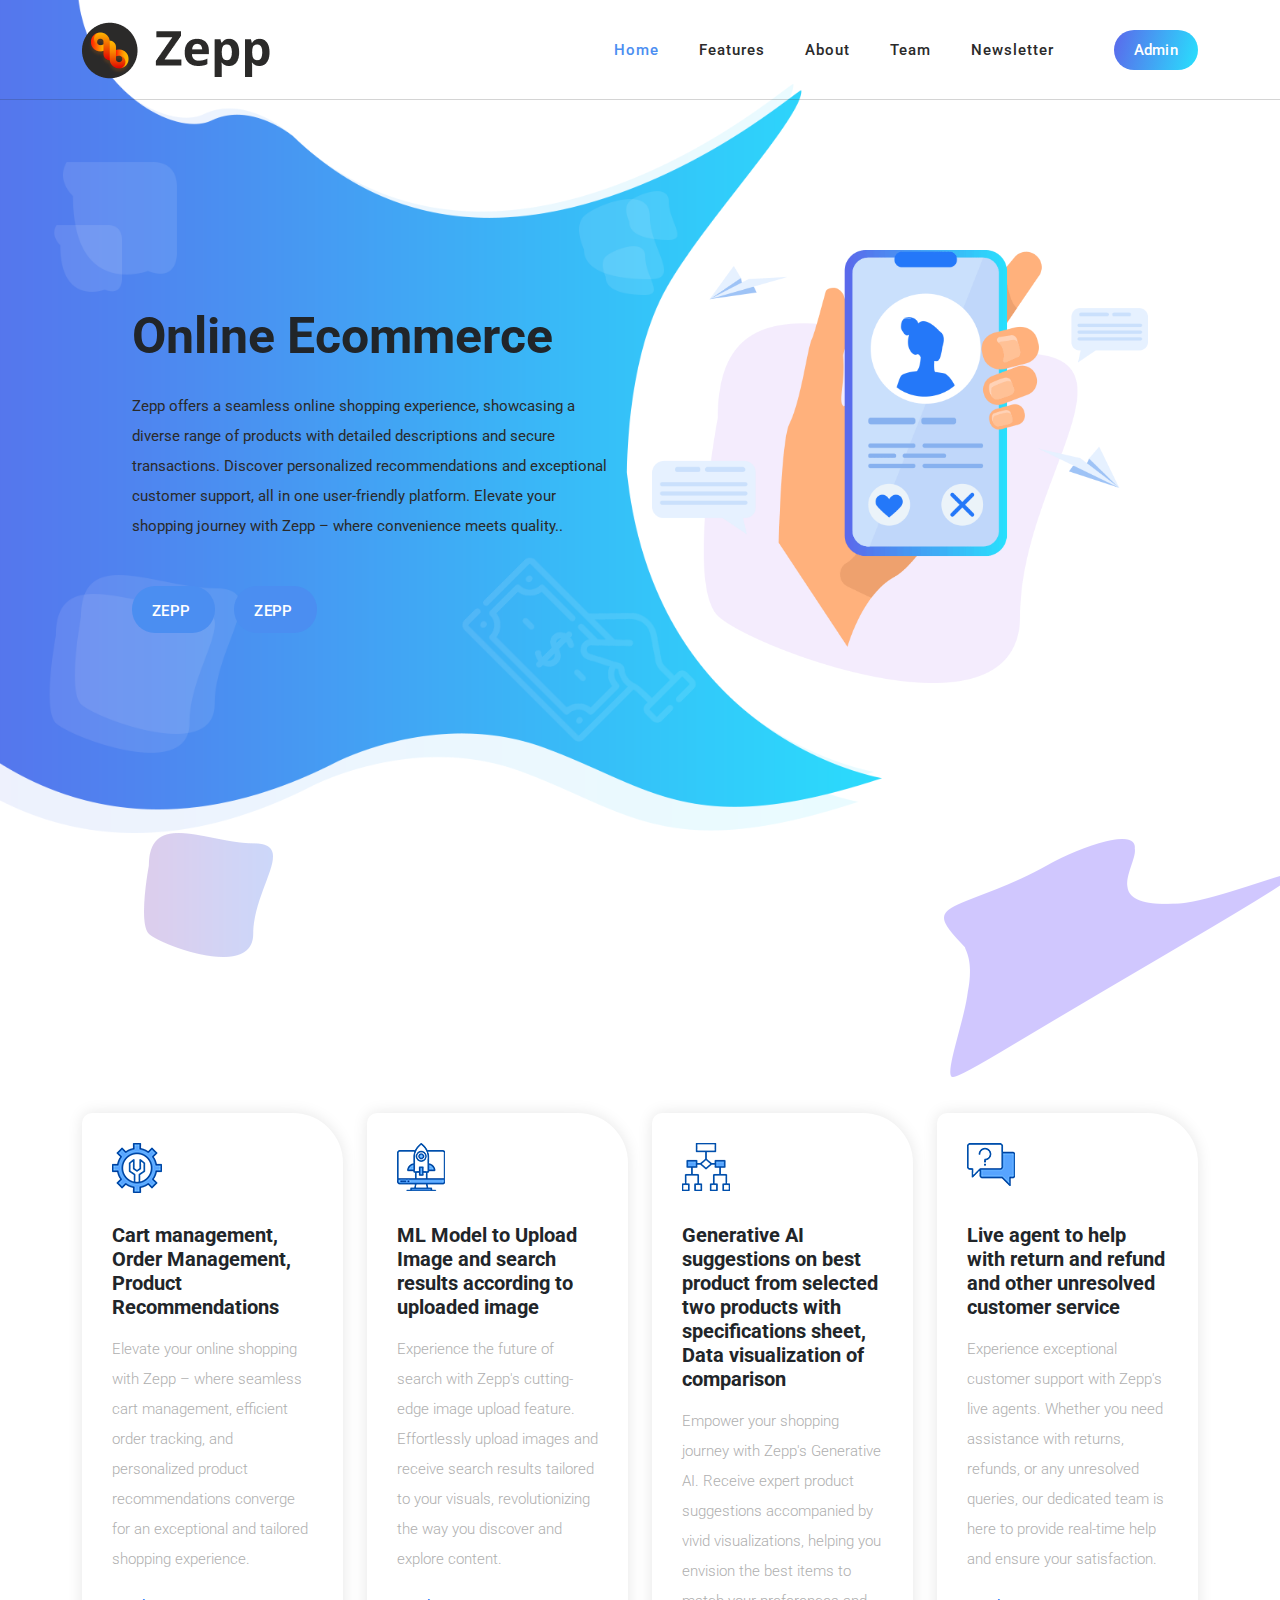
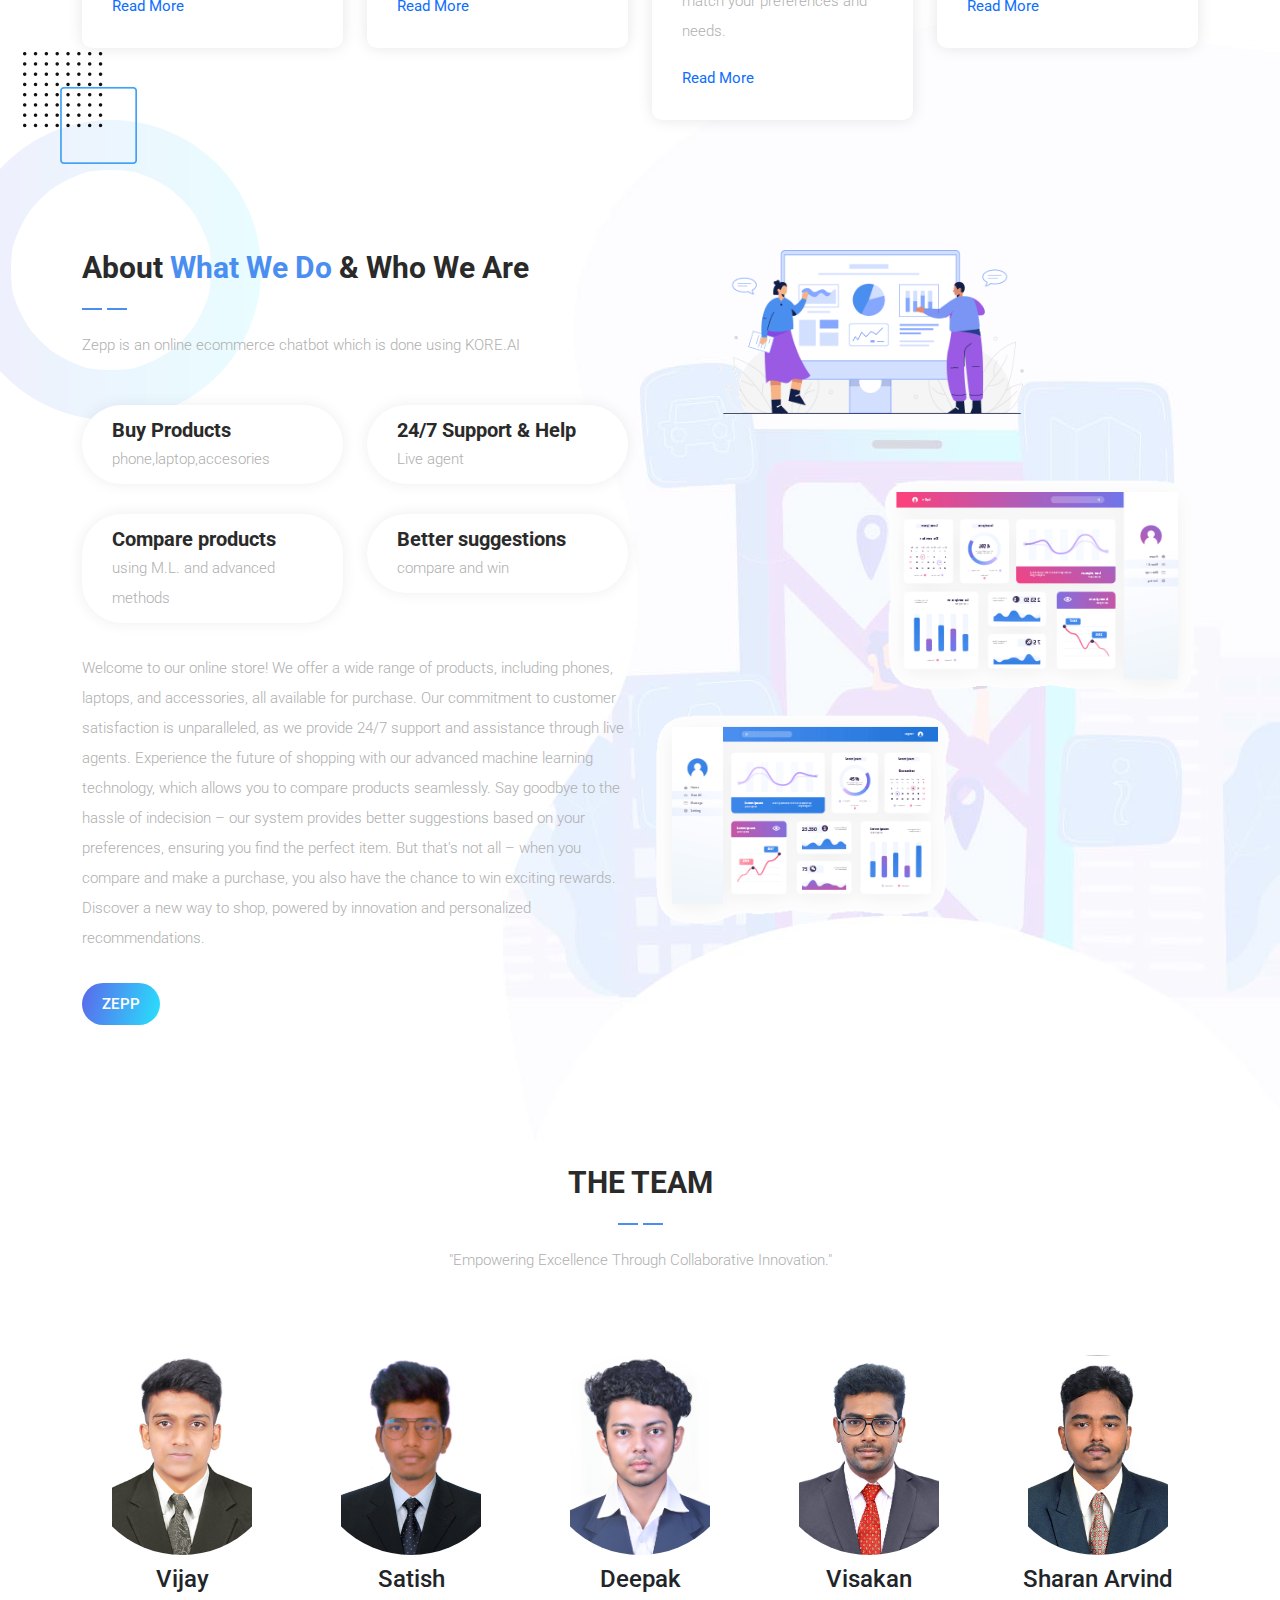
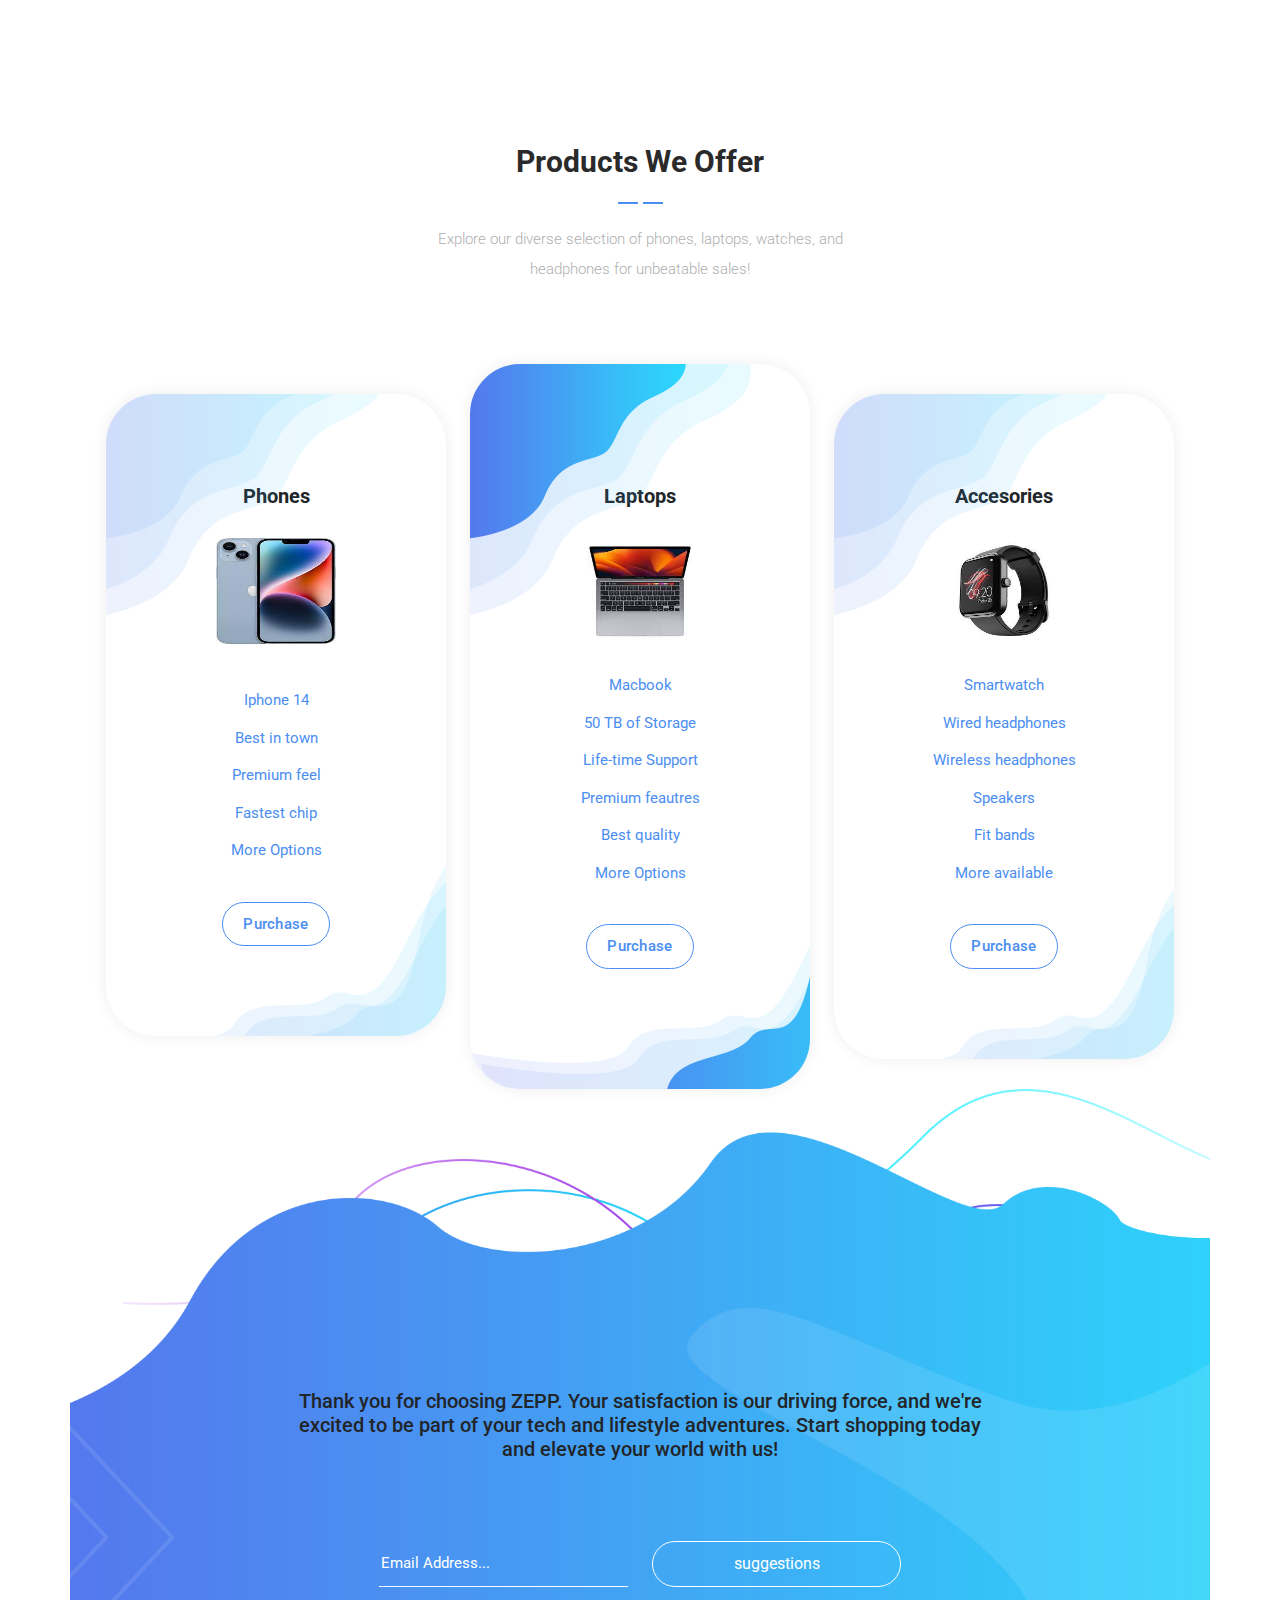
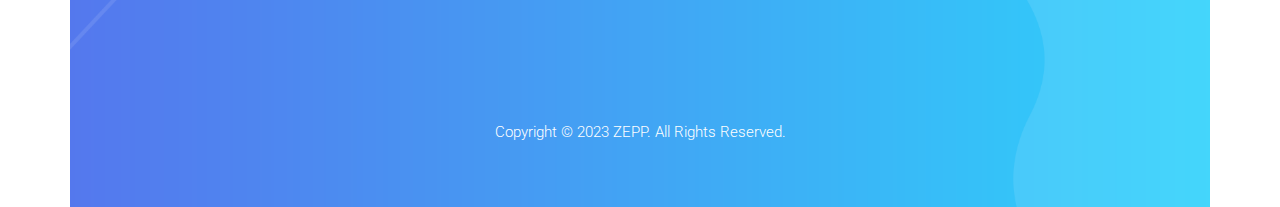
<file: index.html>
<!DOCTYPE html>
<html lang="en">
  <style>
    .team-section {
      display: flex;
      justify-content: space-between;
      align-items: center;
      margin: 20px 0;
    }
    
    .team-member {
      text-align: center;
    }
    
    .circle-photo {
      width: 200px;
      height: 200px;
      border-radius: 50%;
      overflow: hidden;
      margin: 0 auto 10px;
    }
    
    .circle-photo img {
      padding: 0% 15%;
      width: 100%;
      height: 100%;
      object-fit: cover;
    }
    .container form .data{
  height: 55px;
  width: 100%;
  margin: 30px 0 0 0;
}
form .data input{
  height: 100%;
  width: 100%;
  padding-left: 10px;
  font-size: 17px;
  border: 1px solid silver;
  border-radius: 5px;
}
form .data input:focus{
  border-color: #242E82;
  border-bottom-width: 2px;
}

form .btn1{
  margin: 65px 0 0 0;
  height: 45px;
  width: 100%;
  border-radius: 12px;
  position: relative;
  overflow: hidden;
}
form .btn1 .inner{
  height: 100%;
  width: 300%;
  position: absolute;
  left: -100%;
  z-index: -1;
  background-color: #35aaee;
  transition: all 0.4s;
}
form .btn1 button{
  height: 100%;
  width: 100%;
  background: none;
  border : none;
  color: #ffffff;
  font-size: 18px;
  font-weight: 500;
  letter-spacing: 1px;
  cursor: pointer;
}
  </style>
  

  <head>

    <meta charset="UTF-8">
    <meta name="viewport" content="width=device-width, initial-scale=1, shrink-to-fit=no">
    <meta name="description" content="">
    <meta name="author" content="">
    <link rel="preconnect" href="https://fonts.googleapis.com">
    <link rel="preconnect" href="https://fonts.gstatic.com" crossorigin>
    <link href="https://fonts.googleapis.com/css2?family=Roboto:wght@100;300;400;500;700;900&display=swap" rel="stylesheet">

    <title>ZEPP</title>

    <!-- Bootstrap core CSS -->
    <link href="vendor/bootstrap/css/bootstrap.min.css" rel="stylesheet">

<!--

TemplateMo 570 Chain App Dev

https://templatemo.com/tm-570-chain-app-dev

-->

    <!-- Additional CSS Files -->
    <link rel="stylesheet" href="https://use.fontawesome.com/releases/v5.8.1/css/all.css" integrity="sha384-50oBUHEmvpQ+1lW4y57PTFmhCaXp0ML5d60M1M7uH2+nqUivzIebhndOJK28anvf" crossorigin="anonymous">
    <link rel="stylesheet" href="assets/css/templatemo-chain-app-dev.css">
    <link rel="stylesheet" href="assets/css/animated.css">
    <link rel="stylesheet" href="assets/css/owl.css">

  </head>

<body>

  <!-- ***** Preloader Start ***** -->
  <div id="js-preloader" class="js-preloader">
    <div class="preloader-inner">
      <span class="dot"></span>
      <div class="dots">
        <span></span>
        <span></span>
        <span></span>
      </div>
    </div>
  </div>
  <!-- ***** Preloader End ***** -->

  <!-- ***** Header Area Start ***** -->
  <header class="header-area header-sticky wow slideInDown" data-wow-duration="0.75s" data-wow-delay="0s">
    <div class="container">
      <div class="row">
        <div class="col-12">
          <nav class="main-nav">
            <!-- ***** Logo Start ***** -->
            <a href="index.html" class="logo">
              <img src="assets/images/logo2.png" alt="ZEPP">
            </a>
            <!-- ***** Logo End ***** -->
            <!-- ***** Menu Start ***** -->
            <ul class="nav">
              <li class="scroll-to-section"><a href="#top" class="active">Home</a></li>
              <li class="scroll-to-section"><a href="#services">Features</a></li>
              <li class="scroll-to-section"><a href="#about">About</a></li>
              <li class="scroll-to-section"><a href="#pricing">Team</a></li>
              <li class="scroll-to-section"><a href="#newsletter">Newsletter</a></li>
              <li><div class="gradient-button"><a id="modal_trigger" href="#modal"><i class="fa fa-sign-in-alt"></i> Admin </a></div></li> 
            </ul>        
            <a class='menu-trigger'>
                <span>Menu</span>
            </a>
            <!-- ***** Menu End ***** -->
          </nav>
        </div>
      </div>
    </div>
  </header>
  <!-- ***** Header Area End ***** -->
  
  <div id="modal" class="popupContainer" style="display:none;">
    <div class="popupHeader">
        <span class="header_title">Login</span>
        <span class="modal_close"><i class="fa fa-times"></i></span>
    </div>

    <section class="popupBody">
        <!-- Social Login -->
              <form action="#">
                <div class="data">
                   <input type="text" required placeholder="Username">
                </div>
                 <div class="data"><br>
                     <input type="password" required placeholder="Password">
                  </div>
                  <div class="btn1">
                    <div class="inner"></div>
                    <a href="admin.html" style="text-decoration: none; color: white;"><button type="submit">Submit</a>
                 </div>
              </form>
        <!-- Username & Password Login form -->
        <div class="user_login">
            <form>
                <label>Email / Username</label>
                <input type="text" />
                <br />

                <label>Password</label>
                <input type="password" />
                <br />

                <div class="checkbox">
                    <input id="remember" type="checkbox" />
                    <label for="remember">Remember me on this computer</label>
                </div>

                <div class="action_btns">
                    <div class="one_half"><a href="#" class="btn back_btn"><i class="fa fa-angle-double-left"></i> Back</a></div>
                    <div class="one_half last"><a href="#" class="btn btn_red">Login</a></div>
                </div>
            </form>

            <a href="#" class="forgot_password">Forgot password?</a>
        </div>

        <!-- Register Form -->
        <div class="user_register">
            <form>
                <label>Full Name</label>
                <input type="text" />
                <br />

                <label>Email Address</label>
                <input type="email" />
                <br />

                <label>Password</label>
                <input type="password" />
                <br />

                <div class="checkbox">
                    <input id="send_updates" type="checkbox" />
                    <label for="send_updates">Send me occasional email updates</label>
                </div>

                <div class="action_btns">
                    <div class="one_half"><a href="#" class="btn back_btn"><i class="fa fa-angle-double-left"></i> Back</a></div>
                    <div class="one_half last"><a href="#" class="btn btn_red">Register</a></div>
                </div>
            </form>
        </div>
    </section>
</div>

  <div class="main-banner wow fadeIn" id="top" data-wow-duration="1s" data-wow-delay="0.5s">
    <div class="container">
      <div class="row">
        <div class="col-lg-12">
          <div class="row">
            <div class="col-lg-6 align-self-center">
              <div class="left-content show-up header-text wow fadeInLeft" data-wow-duration="1s" data-wow-delay="1s">
                <div class="row">
                  <div class="col-lg-12">
                    <h2>Online Ecommerce</h2>
                    <p>Zepp offers a seamless online shopping experience, showcasing a diverse range of products with detailed descriptions and secure transactions. Discover personalized recommendations and exceptional customer support, all in one user-friendly platform. Elevate your shopping journey with Zepp – where convenience meets quality..</p>
                  </div>
                  <div class="col-lg-12">
                    <div class="white-button first-button scroll-to-section">
                      <a href="#contact">ZEPP<i class="fab fa-apple"></i></a>
                    </div>
                    <div class="white-button scroll-to-section">
                      <a href="#contact">ZEPP<i class="fab fa-google-play"></i></a>
                    </div>
                  </div>
                </div>
              </div>
            </div>
            <div class="col-lg-6">
              <div class="right-image wow fadeInRight" data-wow-duration="1s" data-wow-delay="0.5s">
                <img src="assets/images/slider-dec.png" alt="">
              </div>
            </div>
          </div>
        </div>
      </div>
    </div>
  </div>

  <div id="services" class="services section">
    <div class="container">
      <div class="row">
        <div class="col-lg-8 offset-lg-2">
          <div class="section-heading  wow fadeInDown" data-wow-duration="1s" data-wow-delay="0.5s">
            <h4>Amazing <em>Services &amp; Features</em> in our chatbot</h4>
            <img src="assets/images/heading-line-dec.png" alt="">
            
          </div>
        </div>
      </div>
    </div>
    <div class="container">
      <div class="row">
        <div class="col-lg-3">
          <div class="service-item first-service">
            <div class="icon"></div>
            <h4>Cart management, Order Management, Product Recommendations</h4>
            <p>Elevate your online shopping with Zepp – where seamless cart management, efficient order tracking, and personalized product recommendations converge for an exceptional and tailored shopping experience.</p>
            <div class="text-button">
              <a href="#">Read More <i class="fa fa-arrow-right"></i></a>
            </div>
          </div>
        </div>
        <div class="col-lg-3">
          <div class="service-item second-service">
            <div class="icon"></div>
            <h4>ML Model to Upload Image and search results according to uploaded image</h4>
            <p>Experience the future of search with Zepp's cutting-edge image upload feature. Effortlessly upload images and receive search results tailored to your visuals, revolutionizing the way you discover and explore content.</p>
            <div class="text-button">
              <a href="#">Read More <i class="fa fa-arrow-right"></i></a>
            </div>
          </div>
        </div>
        <div class="col-lg-3">
          <div class="service-item third-service">
            <div class="icon"></div>
            <h4>Generative AI suggestions on best product from selected two products with specifications sheet, Data visualization of comparison</h4>
            <p>Empower your shopping journey with Zepp's Generative AI. Receive expert product suggestions accompanied by vivid visualizations, helping you envision the best items to match your preferences and needs.</p>
            <div class="text-button">
              <a href="#">Read More <i class="fa fa-arrow-right"></i></a>
            </div>
          </div>
        </div>
        <div class="col-lg-3">
          <div class="service-item fourth-service">
            <div class="icon"></div>
            <h4>Live agent to help with return and refund and other unresolved customer service</h4>
            <p>Experience exceptional customer support with Zepp's live agents. Whether you need assistance with returns, refunds, or any unresolved queries, our dedicated team is here to provide real-time help and ensure your satisfaction.</p>
            <div class="text-button">
              <a href="#">Read More <i class="fa fa-arrow-right"></i></a>
            </div>
          </div>
        </div>
      </div>
    </div>
  </div>

  <div id="about" class="about-us section">
    <div class="container">
      <div class="row">
        <div class="col-lg-6 align-self-center">
          <div class="section-heading">
            <h4>About <em>What We Do</em> &amp; Who We Are</h4>
            <img src="assets/images/heading-line-dec.png" alt="">
            <p>Zepp is an online ecommerce chatbot which is done using KORE.AI</p>
          </div>
          <div class="row">
            <div class="col-lg-6">
              <div class="box-item">
                <h4><a href="#">Buy Products</a></h4>
                <p>phone,laptop,accesories</p>
              </div>
            </div>
            <div class="col-lg-6">
              <div class="box-item">
                <h4><a href="#">24/7 Support &amp; Help</a></h4>
                <p>Live agent</p>
              </div>
            </div>
            <div class="col-lg-6">
              <div class="box-item">
                <h4><a href="#">Compare products</a></h4>
                <p>using M.L. and advanced methods</p>
              </div>
            </div>
            <div class="col-lg-6">
              <div class="box-item">
                <h4><a href="#">Better suggestions</a></h4>
                <p>compare and win </p>
              </div>
            </div>
            <div class="col-lg-12">
              <p>Welcome to our online store! We offer a wide range of products, including phones, laptops, and accessories, all available for purchase. Our commitment to customer satisfaction is unparalleled, as we provide 24/7 support and assistance through live agents.

                Experience the future of shopping with our advanced machine learning technology, which allows you to compare products seamlessly. Say goodbye to the hassle of indecision – our system provides better suggestions based on your preferences, ensuring you find the perfect item.
                
                But that's not all – when you compare and make a purchase, you also have the chance to win exciting rewards. Discover a new way to shop, powered by innovation and personalized recommendations.</p>
              <div class="gradient-button">
                <a href="#">ZEPP</a>
              </div>
             
            </div>
          </div>
        </div>
        <div class="col-lg-6">
          <div class="right-image">
            <img src="assets/images/about-right-dec.png" alt="">
          </div>
        </div>
      </div>
    </div>
  </div>

  <div id="clients" class="the-clients">
    <div class="container">
      <div class="row">
        <div class="col-lg-8 offset-lg-2">
          <div class="section-heading">
            <h4>THE TEAM</h4>
            <img src="assets/images/heading-line-dec.png" alt="">
            <p>"Empowering Excellence Through Collaborative Innovation."</p>
          </div>
        </div>
        <div class="team-section">
  <div class="team-member">
    <div class="circle-photo">
      <img src="assets/images/02 - Vijay Sivaraman.jpg" alt="">
    </div>
    <div class="member-details">
      <h4>Vijay</h4>
     
    </div>
  </div>
  
  <div class="team-member">
    <div class="circle-photo">
      <img src="assets/images/satish.jpg" alt="">
    </div>
    <div class="member-details">
      <h4>Satish</h4>
      
    </div>
  </div>
  
  <div class="team-member">
    <div class="circle-photo">
      <img src="assets/images/deepak.png" alt="">
    </div>
    <div class="member-details">
      <h4>Deepak</h4>
     
    </div>
  </div>
  
  <div class="team-member">
    <div class="circle-photo">
      <img src="assets/images/Visakan-1 - Visakan V.jpg" alt="">
    </div>
    <div class="member-details">
      <h4>Visakan</h4>
     
    </div>
  </div>
  
  <div class="team-member">
    <div class="circle-photo">
      <img src="assets/images/aaaa - Sharan Arvind.jpg" alt="">
    </div>
    <div class="member-details">
      <h4>Sharan Arvind</h4>
      
    </div>
  </div>
</div>


  <div id="pricing" class="pricing-tables">
    <div class="container">
      <div class="row">
        <div class="col-lg-8 offset-lg-2">
          <div class="section-heading">
            <h4>Products we offer</h4>
            <img src="assets/images/heading-line-dec.png" alt="">
            <p>Explore our diverse selection of phones, laptops, watches, and headphones for unbeatable sales!</p>
          </div>
        </div>
        <div class="col-lg-4">
          <div class="pricing-item-regular">
           
            <h4>Phones</h4>
            <div class="icon">
              <img src="assets/images/1.jpeg" alt="">
            </div>
            <ul>
              <li></li>
              <li>Iphone 14</li>
              <li>Best in town</li>
              <li>Premium feel</li>
              <li>Fastest chip</li>
              <li>More Options</li>
            </ul>
            <div class="border-button">
              <a href="#">Purchase </a>
            </div>
          </div>
        </div>
        <div class="col-lg-4">
          <div class="pricing-item-pro">
           
            <h4>Laptops</h4>
            <div class="icon">
              <img src="assets/images/2.jpeg" alt="">
            </div>
            <ul>
              <li>Macbook</li>
              <li>50 TB of Storage</li>
              <li>Life-time Support</li>
              <li>Premium feautres</li>
              <li>Best quality</li>
              <li>More Options</li>
            </ul>
            <div class="border-button">
              <a href="#">Purchase </a>
            </div>
          </div>
        </div>
        <div class="col-lg-4">
          <div class="pricing-item-regular">
            
            <h4>Accesories</h4>
            <div class="icon">
              <img src="assets/images/3.jpeg" alt="">
            </div>
            <ul>
              <li>Smartwatch</li>
              <li>Wired headphones</li>
              <li>Wireless headphones</li>
              <li>Speakers</li>
              <li>Fit bands</li>
              <li>More available</li>
            </ul>
            <div class="border-button">
              <a href="#">Purchase </a>
            </div>
          </div>
        </div>
      </div>
    </div>
  </div> 

  <footer id="newsletter">
    <div class="container">
      <div class="row">
        <div class="col-lg-8 offset-lg-2">
          <div class="section-heading">
            <h5>Thank you for choosing ZEPP. Your satisfaction is our driving force, and we're excited to be part of your tech and lifestyle adventures. Start shopping today and elevate your world with us!</h5>
          </div>
        </div>
        <div class="col-lg-6 offset-lg-3">
          <form id="search" action="#" method="GET">
            <div class="row">
              <div class="col-lg-6 col-sm-6">
                <fieldset>
                  <input type="address" name="address" class="email" placeholder="Email Address..." autocomplete="on" required>
                </fieldset>
              </div>
              <div class="col-lg-6 col-sm-6">
                <fieldset>
                  <button type="submit" class="main-button">suggestions <i class="fa fa-angle-right"></i></button>
                </fieldset>
              </div>
            </div>
          </form>
        </div>
      </div>
     
        
        </div>
        <div class="col-lg-12">
          <div class="copyright-text">
            <p>Copyright © 2023 ZEPP. All Rights Reserved. 
         
          </div>
        </div>
      </div>
    </div>
  </footer>


  <!-- Scripts -->
  <script src="vendor/jquery/jquery.min.js"></script>
  <script src="vendor/bootstrap/js/bootstrap.bundle.min.js"></script>
  <script src="assets/js/owl-carousel.js"></script>
  <script src="assets/js/animation.js"></script>
  <script src="assets/js/imagesloaded.js"></script>
  <script src="assets/js/popup.js"></script>
  <script src="assets/js/custom.js"></script>
  <link rel='stylesheet' href='https://bots.kore.ai/webclient/UI/dist/kore-ai-sdk.min.css'></link>
  <script src='https://bots.kore.ai/api/platform/websdkjs/f1699114429149bf912e219949bead9bc3c3d1691e744752b0ab53063546a7b7st81'></script>
  <script>KoreSDK.show(KoreSDK.chatConfig);</script>
</body>

</html>
</file>
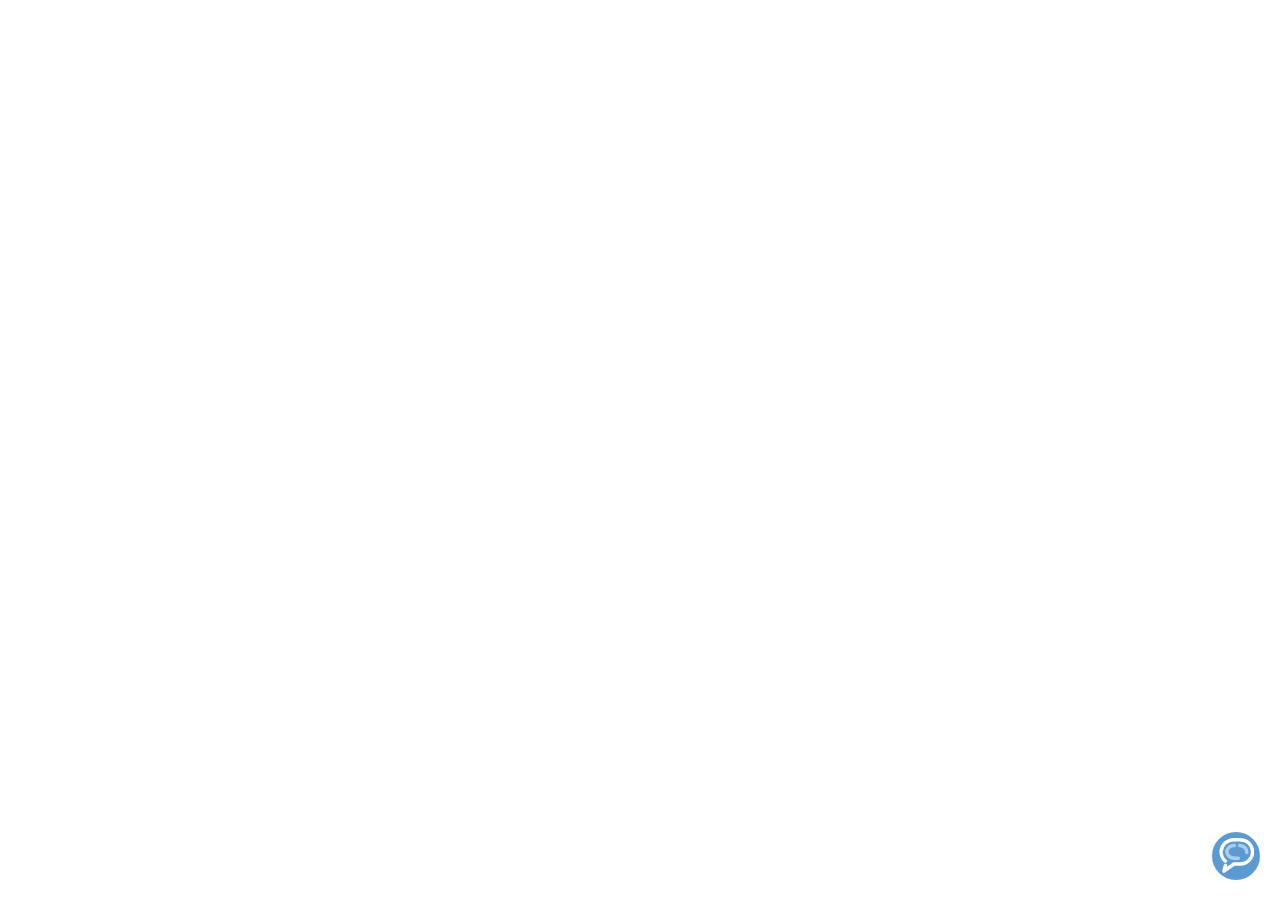
<file: web-kore-sdk-master/UI/index.html>
<!DOCTYPE>
<html>
	<head>
		<meta name="viewport" content="width=device-width, initial-scale=1.0, minimum-scale=0.1, maximum-scale=1.0">
		<script src="libs/kore-no-conflict-start.js" type="text/javascript"></script>		
		<script src="libs/jquery.js" type="text/javascript"></script>
		<script src="libs/jquery.tmpl.min.js" type="text/javascript"></script>
		<script src="libs/jquery-ui.min.js" type="text/javascript"></script>
		<link href="libs/jquery-ui.min.css" rel="stylesheet"></link>
		<script src="libs/moment.js" type="text/javascript"></script>
		<script src="../libs/ie11CustomProperties.js"></script>
		<script src="../libs/lodash.min.js"></script>
		<script src="../libs/d3.v4.min.js"></script>
		<script src="../libs/KoreGraphAdapter.js" type="text/javascript"></script>
		<script src='../libs/anonymousassertion.js'></script>
		<script src="../kore-bot-sdk-client.js"></script>
		<script src="../libs/perfect-scrollbar.js" type="text/javascript"></script>
	
		<!-- Uncomment these lines for amazon polly -->
		<!-- <script src="../plugins/aws-sdk-2.1158.0.min.js"></script>
		<script src="../plugins/kore-aws-polly.js" type="text/javascript"></script> -->


		<!-- Uncomment these lines for AgentDestop plugin -->
		<!-- <link href="../plugins/agentdestop/agentdesktop.css" rel="stylesheet"></link>
		<script src="../plugins/agentdestop/libs/ac_webrtc.min.js"></script>
		<script src="../plugins/agentdestop/libs/audio_player.js"></script>
		<script src="../plugins/agentdestop/config.js"></script>
		<script src="../plugins/agentdestop/libs/c2c.js"></script>
		<script src="../plugins/agentdestop/agentdesktop.js" ></script> -->

		
		<script src="chatWindow.js" type="text/javascript"></script>
		<script src="libs/jquery.daterangepicker.js" type="text/javascript"></script>
		<link href="libs/daterangepicker.css" rel="stylesheet"></link>
		<script src="libs/jquery-clockpicker.js" type="text/javascript"></script>
		<link href="libs/jquery-clockpicker.css" rel="stylesheet"></link>
		<link href="../libs/kore-pickers.css" rel="stylesheet"></link>
		<script src="../libs/kore-pickers.js" type="text/javascript"></script>
		<script src="../libs/emoji.js" type="text/javascript"></script>
		<script src="../libs/recorder.js" type="text/javascript"></script>
		<script src="../libs/recorderWorker.js" type="text/javascript"></script>
		<script src="libs/dompurify.js" type="text/javascript"></script>
		<link href="chatWindow.css" rel="stylesheet"></link>
		<link href="../libs/emojione.sprites.css" rel="stylesheet"></link>
		<link href="../libs/purejscarousel.css" rel="stylesheet"></link>
		<script src="../libs/purejscarousel.js" type="text/javascript"></script>
		<script src="custom/customTemplate.js" type="text/javascript"></script>
		<link href="../libs/prefect-scrollbar.css" rel="stylesheet"></link>
		<link href="custom/customTemplate.css" rel="stylesheet"></link>
		<!-- <script type="text/javascript" src="libs/loader.js"></script>  -->
		<script src="kore-config.js" type="text/javascript"></script>

		<!-- Uncomment these lines for Google Speech. -->
		<!-- <script type="text/javascript" src="../libs/speech/app.js"></script>
		<script type="text/javascript" src="https://apis.google.com/js/client.js"></script> -->

		<!-- Uncomment these lines for Mircosoft Azure Speech. -->
		<!-- <script type="text/javascript" src="../libs/speech/azure/kore-azure-speech.js"></script>
		<script type="text/javascript" src="../libs/speech/azure/speech.sdk.bundle.js"></script> -->

		<!-- Uncomment for i18n support -->
		<!-- <script src="kore-118n-config.js" type="text/javascript"></script> -->
		
		<script src="kore-main.js" type="text/javascript"></script>	
		<script src="libs/kore-no-conflict-end.js" type="text/javascript"></script>
		
	</head>
	<body>
		<div id="kr_chatContainer">
			<button class="openChatWindow">Open Chat Window</button>
		</div>
	</body>
</html>
</file>
<file: assets/css/templatemo-chain-app-dev.css>
/*

TemplateMo 570 Chain App Dev

https://templatemo.com/tm-570-chain-app-dev

*/

/* ---------------------------------------------
Table of contents
------------------------------------------------
01. font & reset css
02. reset
03. global styles
04. header
05. banner
06. features
07. testimonials
08. contact
09. footer
10. preloader
11. search
12. portfolio

--------------------------------------------- */
/* 
---------------------------------------------
font & reset css
--------------------------------------------- 
*/
/* 
---------------------------------------------
reset
--------------------------------------------- 
*/
html, body, div, span, applet, object, iframe, h1, h2, h3, h4, h5, h6, p, blockquote, div
pre, a, abbr, acronym, address, big, cite, code, del, dfn, em, font, img, ins, kbd, q,
s, samp, small, strike, strong, sub, sup, tt, var, b, u, i, center, dl, dt, dd, ol, ul, li,
figure, header, nav, section, article, aside, footer, figcaption {
  margin: 0;
  padding: 0;
  border: 0;
  outline: 0;
}

/* clear fix */
.grid:after {
  content: '';
  display: block;
  clear: both;
}

/* ---- .grid-item ---- */

.grid-sizer,
.grid-item {
  width: 50%;
}

.grid-item {
  float: left;
}

.grid-item img {
  display: block;
  max-width: 100%;
}

.clearfix:after {
  content: ".";
  display: block;
  clear: both;
  visibility: hidden;
  line-height: 0;
  height: 0;
}

.clearfix {
  display: inline-block;
}

html[xmlns] .clearfix {
  display: block;
}

* html .clearfix {
  height: 1%;
}

ul, li {
  padding: 0;
  margin: 0;
  list-style: none;
}

header, nav, section, article, aside, footer, hgroup {
  display: block;
}

* {
  box-sizing: border-box;
}

html, body {
  font-family: 'Roboto', sans-serif;
  font-weight: 400;
  background-color: #fff;
  -ms-text-size-adjust: 100%;
  -webkit-font-smoothing: antialiased;
  -moz-osx-font-smoothing: grayscale;
}

a {
  text-decoration: none !important;
}

h1, h2, h3, h4, h5, h6 {
  margin-top: 0px;
  margin-bottom: 0px;
}

ul {
  margin-bottom: 0px;
}

p {
  font-size: 15px;
  line-height: 30px;
  font-weight: 300;
  color: #afafaf;
}

img {
  width: 100%;
  overflow: hidden;
}

/* 
---------------------------------------------
global styles
--------------------------------------------- 
*/
html,
body {
  background: #fff;
  font-family: 'Roboto', sans-serif;
}

::selection {
  background: #4b8ef1;
  color: #fff !important;
}

::-moz-selection {
  background: #4b8ef1;
  color: #fff !important;
}

@media (max-width: 991px) {
  html, body {
    overflow-x: hidden;
  }
  .mobile-top-fix {
    margin-top: 30px;
    margin-bottom: 0px;
  }
  .mobile-bottom-fix {
    margin-bottom: 30px;
  }
  .mobile-bottom-fix-big {
    margin-bottom: 60px;
  }
}

.section-heading {
  position: relative;
  z-index: 2;
}

.section-heading h4 {
  color: #2a2a2a;
  font-size: 30px;
  font-weight: 700;
  text-transform: capitalize;
  margin-bottom: 10px;
}

.section-heading h4 em {
  font-style: normal;
  color: #4b8ef1;
}

.section-heading img {
  width: 45px;
  height: 2px;
}

.section-heading p {
  margin-top: 10px;
}

.show-up {
  position: relative;
  z-index: 2;
}

.white-button a {
  display: inline-block !important;
  padding: 10px 20px !important;
  color: #4b8ef1 !important;
  text-transform: capitalize;
  font-size: 15px;
  background-color: #fff;
  border-radius: 23px;
  font-weight: 500 !important;
  letter-spacing: 0.3px !important;
  transition: all .5s;
}

.white-button a i {
  margin-left: 5px;
  font-size: 18px;
}

.white-button a:hover {
  background-color: #4b8ef1;
  color: #fff !important;
}

.text-button a {
  font-size: 15px;
}

.text-button a i {
  margin-left: 5px;
  font-size: 14px;
  transition: all .3s;
}

.text-button a:hover i {
  margin-left: 8px;
}

.gradient-button a {
  display: inline-block !important;
  padding: 10px 20px !important;
  color: #fff !important;
  text-transform: capitalize;
  font-size: 15px;
  background: rgb(19,175,240);
  background: linear-gradient(105deg, rgba(91,104,235,1) 0%, rgba(40,225,253,1) 100%);
  border-radius: 23px;
  font-weight: 500 !important;
  letter-spacing: 0.3px !important;
  transition: all .5s;
}

.gradient-button a:hover {
  color: #fff !important;
  background: rgb(19,175,240);
  background: linear-gradient(105deg, rgba(91,104,235,1) 0%, rgba(40,225,253,1) 100%);
}

.border-button a {
  display: inline-block !important;
  padding: 10px 20px !important;
  color: #4b8ef1 !important;
  border: 1px solid #4b8ef1;
  text-transform: capitalize;
  font-size: 15px;
  display: inline-block;
  background-color: #fff;
  border-radius: 23px;
  font-weight: 500 !important;
  letter-spacing: 0.3px !important;
  transition: all .5s;
}

.border-button a:hover {
  background-color: #4b8ef1;
  color: #fff !important;
}


/* 
---------------------------------------------
header
--------------------------------------------- 
*/

.background-header {
  background-color: #fff !important;
  height: 80px!important;
  border-bottom: none !important;
  position: fixed!important;
  top: 0px;
  left: 0px;
  right: 0px;
  box-shadow: 0px 5px 8px rgba(0,0,0,0.03);
}

.background-header .logo,
.background-header .main-nav .nav li a {
  color: #fff;
}

.background-header .main-nav .nav li:hover a {
  color: #4b8ef1;
}

.background-header .nav li a.active {
  position: relative;
  color: #fff;
}

.background-header .nav li a.active:after {
  position: absolute;
  width: 100%;
  height: 1px;
  background-color: #4b8ef1;
  content: '';
  left: 50%;
  bottom: -20px;
  transform: translateX(-50%);
}

.background-header .nav li:last-child a.active:after {
  background-color: transparent;
}

.header-area {
  background-color: transparent;
  border-bottom: 1px solid rgba(42,42,42,0.2);
  position: absolute;
  left: 0px;
  right: 0px;
  z-index: 100;
  height: 100px;
  -webkit-transition: all .5s ease 0s;
  -moz-transition: all .5s ease 0s;
  -o-transition: all .5s ease 0s;
  transition: all .5s ease 0s;
}

.header-area .main-nav {
  min-height: 80px;
  background: transparent;
}

.header-area .main-nav .logo {
  float: left;
  -webkit-transition: all 0.3s ease 0s;
  -moz-transition: all 0.3s ease 0s;
  -o-transition: all 0.3s ease 0s;
  transition: all 0.3s ease 0s;
}

.header-area .main-nav .logo {
    line-height: 100px;
    float: left;
    -webkit-transition: all 0.3s ease 0s;
    -moz-transition: all 0.3s ease 0s;
    -o-transition: all 0.3s ease 0s;
    transition: all 0.3s ease 0s;
}

.background-header .main-nav .logo {
  line-height: 80px;
}

.background-header .main-nav .nav {
  margin-top: 20px !important;
}

.header-area .main-nav .nav {
  float: right;
  margin-top: 30px;
  margin-right: 0px;
  background-color: transparent;
  -webkit-transition: all 0.3s ease 0s;
  -moz-transition: all 0.3s ease 0s;
  -o-transition: all 0.3s ease 0s;
  transition: all 0.3s ease 0s;
  position: relative;
  z-index: 999;
}

.header-area .main-nav .nav li {
  padding-left: 20px;
  padding-right: 20px;
}

.header-area .main-nav .nav li:nth-child(6) {
  padding-right: 0px;
  padding-left: 40px;
}

.header-area .main-nav .nav li:last-child a ,
.background-header .main-nav .nav li:last-child a,
.header-area .main-nav .nav li:nth-child(6) a ,
.background-header .main-nav .nav li:nth-child(6) a {
  padding: 0px 20px !important;
  font-weight: 400;
}

.header-area .main-nav .nav li:last-child a:hover ,
.background-header .main-nav .nav li:last-child a:hover,
.header-area .main-nav .nav li:nth-child(6) a:hover ,
.background-header .main-nav .nav li:nth-child(6) a:hover {
  color: #fff !important;
}

.header-area .main-nav .nav li a {
  display: block;
  font-weight: 500;
  font-size: 15px;
  color: #2a2a2a;
  text-transform: capitalize;
  -webkit-transition: all 0.3s ease 0s;
  -moz-transition: all 0.3s ease 0s;
  -o-transition: all 0.3s ease 0s;
  transition: all 0.3s ease 0s;
  height: 40px;
  line-height: 40px;
  border: transparent;
  letter-spacing: 1px;
}

.header-area .main-nav .nav li:hover a,
.header-area .main-nav .nav li a.active {
  color: #4b8ef1!important;
}

.header-area .main-nav .nav li:last-child a.active {
  color: #fff !important;
}

.background-header .main-nav .nav li:hover a,
.background-header .main-nav .nav li a.active {
  color: #4b8ef1!important;
  opacity: 1;
}

.header-area .main-nav .nav li.submenu {
  position: relative;
  padding-right: 30px;
}

.header-area .main-nav .nav li.submenu:after {
  font-family: FontAwesome;
  content: "\f107";
  font-size: 12px;
  color: #2a2a2a;
  position: absolute;
  right: 18px;
  top: 12px;
}

.background-header .main-nav .nav li.submenu:after {
  color: #2a2a2a;
}

.header-area .main-nav .nav li.submenu ul {
  position: absolute;
  width: 200px;
  box-shadow: 0 2px 28px 0 rgba(0, 0, 0, 0.06);
  overflow: hidden;
  top: 50px;
  opacity: 0;
  transform: translateY(+2em);
  visibility: hidden;
  z-index: -1;
  transition: all 0.3s ease-in-out 0s, visibility 0s linear 0.3s, z-index 0s linear 0.01s;
}

.header-area .main-nav .nav li.submenu ul li {
  margin-left: 0px;
  padding-left: 0px;
  padding-right: 0px;
}

.header-area .main-nav .nav li.submenu ul li a {
  opacity: 1;
  display: block;
  background: #f7f7f7;
  color: #2a2a2a!important;
  padding-left: 20px;
  height: 40px;
  line-height: 40px;
  -webkit-transition: all 0.3s ease 0s;
  -moz-transition: all 0.3s ease 0s;
  -o-transition: all 0.3s ease 0s;
  transition: all 0.3s ease 0s;
  position: relative;
  font-size: 13px;
  font-weight: 400;
  border-bottom: 1px solid #eee;
}

.header-area .main-nav .nav li.submenu ul li a:hover {
  background: #fff;
  color: #4b8ef1!important;
  padding-left: 25px;
}

.header-area .main-nav .nav li.submenu ul li a:hover:before {
  width: 3px;
}

.header-area .main-nav .nav li.submenu:hover ul {
  visibility: visible;
  opacity: 1;
  z-index: 1;
  transform: translateY(0%);
  transition-delay: 0s, 0s, 0.3s;
}

.header-area .main-nav .menu-trigger {
  cursor: pointer;
  display: block;
  position: absolute;
  top: 33px;
  width: 32px;
  height: 40px;
  text-indent: -9999em;
  z-index: 99;
  right: 40px;
  display: none;
}

.background-header .main-nav .menu-trigger {
  top: 23px;
}

.header-area .main-nav .menu-trigger span,
.header-area .main-nav .menu-trigger span:before,
.header-area .main-nav .menu-trigger span:after {
  -moz-transition: all 0.4s;
  -o-transition: all 0.4s;
  -webkit-transition: all 0.4s;
  transition: all 0.4s;
  background-color: #2a2a2a;
  display: block;
  position: absolute;
  width: 30px;
  height: 2px;
  left: 0;
}

.background-header .main-nav .menu-trigger span,
.background-header .main-nav .menu-trigger span:before,
.background-header .main-nav .menu-trigger span:after {
  background-color: #2a2a2a;
}

.header-area .main-nav .menu-trigger span:before,
.header-area .main-nav .menu-trigger span:after {
  -moz-transition: all 0.4s;
  -o-transition: all 0.4s;
  -webkit-transition: all 0.4s;
  transition: all 0.4s;
  background-color: #2a2a2a;
  display: block;
  position: absolute;
  width: 30px;
  height: 2px;
  left: 0;
  width: 75%;
}

.background-header .main-nav .menu-trigger span:before,
.background-header .main-nav .menu-trigger span:after {
  background-color: #2a2a2a;
}

.header-area .main-nav .menu-trigger span:before,
.header-area .main-nav .menu-trigger span:after {
  content: "";
}

.header-area .main-nav .menu-trigger span {
  top: 16px;
}

.header-area .main-nav .menu-trigger span:before {
  -moz-transform-origin: 33% 100%;
  -ms-transform-origin: 33% 100%;
  -webkit-transform-origin: 33% 100%;
  transform-origin: 33% 100%;
  top: -10px;
  z-index: 10;
}

.header-area .main-nav .menu-trigger span:after {
  -moz-transform-origin: 33% 0;
  -ms-transform-origin: 33% 0;
  -webkit-transform-origin: 33% 0;
  transform-origin: 33% 0;
  top: 10px;
}

.header-area .main-nav .menu-trigger.active span,
.header-area .main-nav .menu-trigger.active span:before,
.header-area .main-nav .menu-trigger.active span:after {
  background-color: transparent;
  width: 100%;
}

.header-area .main-nav .menu-trigger.active span:before {
  -moz-transform: translateY(6px) translateX(1px) rotate(45deg);
  -ms-transform: translateY(6px) translateX(1px) rotate(45deg);
  -webkit-transform: translateY(6px) translateX(1px) rotate(45deg);
  transform: translateY(6px) translateX(1px) rotate(45deg);
  background-color: #2a2a2a;
}

.background-header .main-nav .menu-trigger.active span:before {
  background-color: #2a2a2a;
}

.header-area .main-nav .menu-trigger.active span:after {
  -moz-transform: translateY(-6px) translateX(1px) rotate(-45deg);
  -ms-transform: translateY(-6px) translateX(1px) rotate(-45deg);
  -webkit-transform: translateY(-6px) translateX(1px) rotate(-45deg);
  transform: translateY(-6px) translateX(1px) rotate(-45deg);
  background-color: #2a2a2a;
}

.background-header .main-nav .menu-trigger.active span:after {
  background-color: #2a2a2a;
}

.header-area.header-sticky {
  min-height: 80px;
}

.header-area .nav {
  margin-top: 30px;
}

.header-area.header-sticky .nav li a.active {
  color: #4b8ef1;
}

@media (max-width: 1200px) {
  .header-area .main-nav .nav li {
    padding-left: 12px;
    padding-right: 12px;
  }
  .header-area .main-nav:before {
    display: none;
  }
}

@media (max-width: 992px) {
  .header-area .main-nav .nav li:last-child  ,
  .background-header .main-nav .nav li:last-child {
    color: #069;
  }
  .header-area .main-nav .nav li:nth-child(6),
  .background-header .main-nav .nav li:nth-child(6) {
    padding-right: 0px;
  }
  .background-header .nav li a.active:after {
    display: none;
  }
}

@media (max-width: 767px) {
  .pre-header ul.info li:last-child,
  .pre-header ul.info li:nth-child(6) {
    display: none!important;
  }
  .background-header .main-nav .nav {
    margin-top: 80px !important;
  }
  .header-area .main-nav .logo {
    color: #1e1e1e;
  }
  .header-area.header-sticky .nav li a:hover,
  .header-area.header-sticky .nav li a.active {
    color: #4b8ef1!important;
    opacity: 1;
  }
  .header-area.header-sticky .nav li.search-icon a {
    width: 100%;
  }
  .header-area {
    background-color: #fff;
    padding: 0px 15px;
    height: 100px;
    box-shadow: none;
    text-align: center;
    box-shadow: 0px 5px 8px rgba(0,0,0,0.03);
  }
  .header-area .container {
    padding: 0px;
  }
  .header-area .logo {
    margin-left: 30px;
  }
  .header-area .menu-trigger {
    display: block !important;
  }
  .header-area .main-nav {
    overflow: hidden;
  }
  .header-area .main-nav .nav {
    float: none;
    width: 100%;
    display: none;
    -webkit-transition: all 0s ease 0s;
    -moz-transition: all 0s ease 0s;
    -o-transition: all 0s ease 0s;
    transition: all 0s ease 0s;
    margin-left: 0px;
  }
  .background-header .nav {
    margin-top: 80px;
  }
  .header-area .main-nav .nav li:first-child {
    border-top: 1px solid #eee;
  }
  .header-area.header-sticky .nav {
    margin-top: 100px;
  }
  .header-area .main-nav .nav li {
    width: 100%;
    background: #fff;
    border-bottom: 1px solid #e7e7e7;
    padding-left: 0px !important;
    padding-right: 0px !important;
  }
  .header-area .main-nav .nav li a {
    height: 50px !important;
    line-height: 50px !important;
    padding: 0px !important;
    border: none !important;
    background: #f7f7f7 !important;
    color: #191a20 !important;
  }
  .header-area .main-nav .nav li a:hover {
    background: #eee !important;
    color: #4b8ef1!important;
  }
  .header-area .main-nav .nav li.submenu ul {
    position: relative;
    visibility: inherit;
    opacity: 1;
    z-index: 1;
    transform: translateY(0%);
    transition-delay: 0s, 0s, 0.3s;
    top: 0px;
    width: 100%;
    box-shadow: none;
    height: 0px;
  }
  .header-area .main-nav .nav li.submenu ul li a {
    font-size: 12px;
    font-weight: 400;
  }
  .header-area .main-nav .nav li.submenu ul li a:hover:before {
    width: 0px;
  }
  .header-area .main-nav .nav li.submenu ul.active {
    height: auto !important;
  }
  .header-area .main-nav .nav li.submenu:after {
    color: #3B566E;
    right: 25px;
    font-size: 14px;
    top: 15px;
  }
  .header-area .main-nav .nav li.submenu:hover ul, .header-area .main-nav .nav li.submenu:focus ul {
    height: 0px;
  }
}

@media (min-width: 767px) {
  .header-area .main-nav .nav {
    display: flex !important;
  }
}

/* 
---------------------------------------------
preloader
--------------------------------------------- 
*/

.js-preloader {
    position: fixed;
    top: 0;
    left: 0;
    right: 0;
    bottom: 0;
    background-color: #fff;
    display: -webkit-box;
    display: flex;
    -webkit-box-align: center;
    align-items: center;
    -webkit-box-pack: center;
    justify-content: center;
    opacity: 1;
    visibility: visible;
    z-index: 9999;
    -webkit-transition: opacity 0.25s ease;
    transition: opacity 0.25s ease;
}

.js-preloader.loaded {
    opacity: 0;
    visibility: hidden;
    pointer-events: none;
}

@-webkit-keyframes dot {
    50% {
        -webkit-transform: translateX(96px);
        transform: translateX(96px);
    }
}

@keyframes dot {
    50% {
        -webkit-transform: translateX(96px);
        transform: translateX(96px);
    }
}

@-webkit-keyframes dots {
    50% {
        -webkit-transform: translateX(-31px);
        transform: translateX(-31px);
    }
}

@keyframes dots {
    50% {
        -webkit-transform: translateX(-31px);
        transform: translateX(-31px);
    }
}

.preloader-inner {
    position: relative;
    width: 142px;
    height: 40px;
    background: #fff;
}

.preloader-inner .dot {
    position: absolute;
    width: 16px;
    height: 16px;
    top: 12px;
    left: 15px;
    background: #4b8ef1;
    border-radius: 50%;
    -webkit-transform: translateX(0);
    transform: translateX(0);
    -webkit-animation: dot 2.8s infinite;
    animation: dot 2.8s infinite;
}

.preloader-inner .dots {
    -webkit-transform: translateX(0);
    transform: translateX(0);
    margin-top: 12px;
    margin-left: 31px;
    -webkit-animation: dots 2.8s infinite;
    animation: dots 2.8s infinite;
}

.preloader-inner .dots span {
    display: block;
    float: left;
    width: 16px;
    height: 16px;
    margin-left: 16px;
    background: #4b8ef1;
    border-radius: 50%;
}



/* 
---------------------------------------------
Banner Style
--------------------------------------------- 
*/

.main-banner {
  background-repeat: no-repeat;
  background-position: center center;
  background-size: cover;
  padding: 250px 120px 150px 120px;
  position: relative;
  overflow: hidden;
}

.main-banner:after {
  content: '';
  background-image: url(../images/slider-left-dec.png);
  background-repeat: no-repeat;
  background-size: contain;
  position: absolute;
  left: 0px;
  top: 0px;
  width: 100%;
  height: 100%;
  z-index: 1;
}

.main-banner .left-content {
  margin-right: 15px;
}

.main-banner .left-content h2 {
  z-index: 2;
  position: relative;
  font-weight: 700;
  line-height: 70px;
  font-size: 50px;
  margin-bottom: 20px;
}

.main-banner .left-content p {
  margin-bottom: 45px;
  color: #2a2a2a;
  font-weight: 400;
}

.main-banner .left-content .first-button {
  margin-right: 15px;
}

.main-banner .left-content .white-button {
  display: inline-block;
}

.main-banner .right-image {
  text-align: center;
  position: relative;
  z-index: 20;
}

.main-banner .right-image img {
  max-width: 710px;
}

.main-banner .left-content .white-button a {
  background-color: #4b8ef1;
  color: #fff !important;
}

/* 
---------------------------------------------
Services Style
--------------------------------------------- 
*/

.services {
  padding-top: 130px;
  position: relative;
}

.services  .section-heading p {
  margin-top: 10px;
  margin-left: 18%;
  margin-right: 18%;
}

.services .container-fluid {
  padding-left: 65px;
  padding-right: 65px;
}

.services:after {
  content: '';
  background-image: url(../images/services-left-dec.png);
  background-repeat: no-repeat;
  position: absolute;
  left: 0;
  bottom: -300px;
  width: 261px;
  height: 368px;
  z-index: 0;
}

.services:before {
  content: '';
  background-image: url(../images/services-right-dec.png);
  background-repeat: no-repeat;
  position: absolute;
  right: 0;
  top: 0;
  width: 1136px;
  height: 244px;
  z-index: 0;
}

.services .section-heading {
  text-align: center;
  margin-bottom: 80px;
}

.services .section-heading .line-dec {
  margin: 0 auto;
}

.service-item {
  position: relative;
  z-index: 1;
  padding: 30px;
  box-shadow: 0px 0px 15px rgba(0,0,0,0.1);
  background-color: #fff;
  border-radius: 10px;
  border-top-right-radius: 50px;
  transition: all .3s;
}

.service-item .icon {
  margin-left: 0px;
  margin-bottom: 30px;
  background-repeat: no-repeat;
  width: 50px;
  height: 50px;
  transition: all .3s;
}

.service-item h4 {
  transition: all .3s;
  font-size: 20px;
  font-weight: 700;
  margin-bottom: 15px;
}

.service-item p {
  transition: all .3s;
  font-size: 15px;
  margin-bottom: 20px;
}

.service-item:hover h4,
.service-item:hover p,
.service-item:hover .text-button a {
  color: #fff;
}

.first-service .icon {
  background-image: url(../images/service-icon-01.png);
}

.first-service:hover .icon {
  background-image: url(../images/service-icon-hover-01.png);
}

.second-service .icon {
  background-image: url(../images/service-icon-02.png);
}

.second-service:hover .icon {
  background-image: url(../images/service-icon-hover-02.png);
}


.third-service .icon {
  background-image: url(../images/service-icon-03.png);
}

.third-service:hover .icon {
  background-image: url(../images/service-icon-hover-03.png);
}

.fourth-service .icon {
  background-image: url(../images/service-icon-04.png);
}

.fourth-service:hover .icon {
  background-image: url(../images/service-icon-hover-04.png);
}

.service-item:hover {
  background-image: url(../images/service-bg.jpg);
  background-position: right top;
  background-repeat: no-repeat;
  background-size: cover;
}



/*
---------------------------------------------
About Us
---------------------------------------------
*/

.about-us {
  padding-top: 130px;
  position: relative;
}

.about-us .section-heading {
  margin-bottom: 45px;
}

.about-us .section-heading,
.about-us .box-item,
.about-us p,
.about-us .box-item .gradient-button,
.about-us .box-item span {
  position: relative;
  z-index: 1;
}

.about-us .box-item {
  box-shadow: 0px 0px 15px rgba(0,0,0,0.07);
  padding: 10px 30px;
  background-color: #fff;
  border-radius: 40px;
  margin-bottom: 30px;
}

.about-us .box-item h4 a {
  font-size: 20px;
  font-weight: 700;
  margin-top: 8px;
  color: #2a2a2a;
  transition: all .3s;
}

.about-us .box-item p {
  margin-bottom: 0px;
}

.about-us .box-item:hover h4 a {
  color: #4b8ef1;
}

.about-us .gradient-button {
  margin-top: 30px;
  margin-bottom: 10px;
}

.about-us span {
  font-size: 14px;
  color: #7a7a7a;
}

.about-us .right-image {
  position: relative;
  z-index: 1;
}

.about-us:after {
  background-image: url(../images/about-bg.jpg);
  width: 777px;
  height: 1132px;
  content: '';
  position: absolute;
  background-repeat: no-repeat;
  right: 0;
  top: 50%;
  transform: translateY(-50%);
  z-index: 0;
}



/* 
---------------------------------------------
The Clients
---------------------------------------------
*/

.the-clients {
  margin-top: 130px;
}

.the-clients  .section-heading {
  text-align: center;
  margin-bottom: 80px;
}

.the-clients  .section-heading p {
  margin-top: 10px;
  margin-left: 18%;
  margin-right: 18%;
}

.the-clients .naccs {
  position: relative;
}

.menu .thumb h4 {
  margin-bottom: 0px;
  font-size: 20px;
  color: #2a2a2a;
}

.menu .thumb span.date {
  display: inline-block;
  margin-top: 0px;
  color: #afafaf;
}

.menu .thumb span.category,
.menu .thumb span.rating {
  font-weight: 700;
  color: #afafaf;
}

.menu .thumb i {
  color: #afafaf;
}

.the-clients .naccs .menu div {
  color: #fff;
  font-size: 15px;
  margin-bottom: 15px;
  margin-top: 15px;
  text-align: left;
  padding: 0px 15px;
  cursor: pointer;
  position: relative;
  transition: 1s all cubic-bezier(0.075, 0.82, 0.165, 1);
}

.the-clients .naccs .menu div.active h4,
.the-clients .naccs .menu div.active i,
.the-clients .naccs .menu div.active span.rating,
.the-clients .naccs .menu div.active .thumb {
  color: #4b8ef1;
}

.the-clients ul.nacc {
  position: relative;
  min-height: 100%;
  list-style: none;
  margin: 0;
  padding: 0;
  transition: 0.5s all cubic-bezier(0.075, 0.82, 0.165, 1);
}

.the-clients ul.nacc li {
  opacity: 0;
  transform: translateX(-50px);
  position: absolute;
  list-style: none;
  transition: 1s all cubic-bezier(0.075, 0.82, 0.165, 1);
}

.the-clients ul.nacc li.active {
  transition-delay: 0.3s;
  position: relative;
  z-index: 2;
  opacity: 1;
  transform: translateX(0px);
}

.the-clients ul.nacc li {
  width: 100%;
}

.the-clients .nacc .thumb .client-content img {
  width: 76px;
  height: 62px;
}

.the-clients .nacc .thumb .client-content {
  padding: 60px 30px;
  background-image: url(../images/client-bg.png);
  background-size: cover;
  border-radius: 50px;
  width: 100%;
  height: auto;
  background-repeat: no-repeat;
}

.the-clients .nacc .thumb .client-content p {
  color: #fff;
  font-weight: 500;
  font-size: 16px;
  font-style: italic;
  margin-top: 30px;
}

.the-clients .nacc .thumb .down-content {
  margin-top: 30px;
}

.the-clients .nacc .thumb .down-content img {
  width: 170px;
  height: 170px;
  border-radius: 50%;
  display: inline;
}

.the-clients .nacc .thumb .down-content .right-content {
  display: inline-block;
  margin-left: 20px;
}

.the-clients .nacc .thumb .down-content .right-content h4 {
  font-size: 20px;
  font-weight: 700;
  margin-bottom: 15px;
}

.the-clients .nacc .thumb .down-content .right-content span {
  color: #2a2a2a;
}


/* 
---------------------------------------------
The Clients
---------------------------------------------
*/

.pricing-tables {
  padding-top: 130px;
}

.pricing-tables  .section-heading {
  text-align: center;
  margin-bottom: 80px;
}

.pricing-tables  .section-heading p {
  margin-top: 10px;
  margin-left: 18%;
  margin-right: 18%;
}

.pricing-item-regular {
  margin-top: 30px;
  box-shadow: 0px 0px 15px rgba(0,0,0,0.07);
  border-radius: 50px;
  padding: 90px 30px;
  text-align: center;
  position: relative;
  z-index: 1;
  overflow: hidden;
}

.pricing-item-regular:before {
  position: absolute;
  top: 0;
  left: 0;
  background-image: url(../images/regular-table-top.png);
  z-index: 0;
  content: '';
  width: 274px;
  height: 221px;
}

.pricing-item-regular:after {
  position: absolute;
  bottom: 0;
  right: 0;
  background-image: url(../images/regular-table-bottom.png);
  z-index: 0;
  content: '';
  width: 370px;
  height: 171px;
}

.pricing-item-regular span.price {
  font-size: 40px;
  color: #fff;
  position: absolute;
  font-weight: 700;
  z-index: 1;
  left: 30px;
  top: 30px;
}

.pricing-item-regular h4 {
  font-size: 20px;
  font-weight: 700;
  margin-bottom: 30px;
}

.pricing-item-regular .icon img {
  width: 120px;
  height: 106px;
  margin-bottom: 30px;
}

.pricing-item-regular ul li {
  color: #4b8ef1;
  font-size: 15px;
  margin-bottom: 15px;
}

.pricing-item-regular ul li:last-child {
  margin-bottom: 0px;
}

.pricing-item-regular ul li.non-function {
  color: #afafaf;
  text-decoration: line-through;
}

.pricing-item-regular .border-button {
  position: relative;
  z-index: 1;
  margin-top: 40px;
}

.pricing-item-pro {
  box-shadow: 0px 0px 15px rgba(0,0,0,0.07);
  border-radius: 50px;
  padding: 120px 30px;
  text-align: center;
  position: relative;
  z-index: 1;
  overflow: hidden;
}

.pricing-item-pro:before {
  position: absolute;
  top: 0;
  left: 0;
  background-image: url(../images/pro-table-top.png);
  z-index: 0;
  content: '';
  width: 281px;
  height: 251px;
}

.pricing-item-pro:after {
  position: absolute;
  bottom: 0;
  right: 0;
  background-repeat: no-repeat;
  background-size: cover;
  background-image: url(../images/pro-table-bottom.png);
  z-index: 0;
  content: '';
  width: 100%;
  height: 201px;
}

.pricing-item-pro span.price {
  font-size: 40px;
  color: #fff;
  position: absolute;
  font-weight: 700;
  z-index: 1;
  left: 30px;
  top: 30px;
}

.pricing-item-pro h4 {
  font-size: 20px;
  font-weight: 700;
  margin-bottom: 30px;
}

.pricing-item-pro .icon img {
  width: 120px;
  height: 106px;
  margin-bottom: 30px;
}

.pricing-item-pro ul li {
  color: #4b8ef1;
  font-size: 15px;
  margin-bottom: 15px;
}

.pricing-item-pro ul li:last-child {
  margin-bottom: 0px;
}

.pricing-item-pro ul li.non-function {
  color: #afafaf;
  text-decoration: line-through;
}

.pricing-item-pro .border-button {
  position: relative;
  z-index: 1;
  margin-top: 40px;
}




/* 
---------------------------------------------
Free Quote
--------------------------------------------- 
*/

.free-quote {
  background-image: url(../images/quote-bg.jpg);
  background-repeat: no-repeat;
  background-position: center center;
  background-size: cover;
  padding: 120px 0px;
  text-align: center;
  position: relative;
  z-index: 2;
  margin-top: 130px;
}

.free-quote .section-heading {
  margin-bottom: 60px;
}

.free-quote .section-heading h6,
.free-quote .section-heading h4 {
  color: #fff;
}

.free-quote .section-heading .line-dec {
  margin: 0 auto;
  background-color: #fff;
}

.free-quote form {
  background-color: #fff;
  display: inline-block;
  width: 100%;
  min-height: 80px;
  border-radius: 40px;
  position: relative;
  z-index: 1;
}

.free-quote form input {
  width: 100%;
  margin-top: 20px;
  margin-left: 30px;
  color: #afafaf;
  font-weight: 400;
  font-size: 15px;
  height: 40px;
  background-color: transparent;
  border-bottom: 1px solid #eee;
  border-top: none;
  border-left: none;
  border-right: none;
  position: relative;
  z-index: 2;
  outline: none;
}

.free-quote form button {
  width: 100%;
  height: 80px;
  border-top-right-radius: 40px;
  border-bottom-right-radius: 40px;
  outline: none;
  border: none;
  margin-left: 30px;
  background-color: #726ae3;
  font-size: 15px;
  color: #fff;
}


/* 
---------------------------------------------
Footer Style
--------------------------------------------- 
*/

footer {
  background-image: url(../images/footer-bg.png);
  background-position: center top;
  background-repeat: no-repeat;
  background-size: cover;
  margin-top: 130px;
  padding-top: 300px;
  padding-bottom: 60px;
}

footer .section-heading {
  margin-bottom: 45px;
}

footer .section-heading h4 {
  line-height: 45px;
  color: #fff;
  margin-left: 13%;
  margin-right: 13%;
  text-align: center;
}

footer #search {
  margin-bottom: 80px;
}

footer #search input::placeholder {
  color: #fff;
}

footer #search input {
  font-size: 15px;
  color: #fff;
  outline: none;
  height: 46px;
  border: none;
  background-color: transparent;
  border-bottom: 1px solid #fff;
  width: 100%;
}

footer #search button {
  height: 46px;
  border-radius: 23px;
  border: 1px solid #fff;
  background-color: transparent;
  color: #fff;
  width: 100%;
  transition: all .5s;
}

footer #search button:hover {
  background-color: #fff;
  color: #4b8ef1;
}

.footer-widget .logo img {
  max-width: 96px;
  margin-bottom: 30px;
}

.footer-widget h4 {
  font-size: 20px;
  color: #fff;
  font-weight: 700;
  margin-bottom: 30px;
}

.footer-widget p {
  margin-bottom: 15px;
}

.footer-widget p,
.footer-widget p a {
  color: #fff;
}

.footer-widget ul {
  display: inline;
  max-width: 40%;
  float: left;
  margin-right: 10%;
}

.footer-widget ul li {
  margin-bottom: 10px;
}

.footer-widget ul li:last-child {
  margin-bottom: 0px;
}

.footer-widget ul li a {
  font-size: 15px;
  color: #fff;
  transition: all .3s;;
}

.footer-widget a:hover {
  opacity: 0.75;
}

footer .copyright-text p {
  text-align: center;
  margin-top: 50px;
  margin-bottom: 0px;
  color: #fff;
}

footer p a {
  color: #fff;
  transition: all .5s;
}

footer p a:hover {
  opacity: 0.75;
  color: #fff;
}


/*
---------------------------------------------
PopUp
---------------------------------------------
*/

#lean_overlay {
  position: fixed;
  z-index: 100;
  top: 0px;
  left: 0px;
  height: 100%;
  width: 100%;
  background: #000;
  display: none;
}

.popupContainer {
  position: absolute;
  width: 330px;
  height: auto;
  left: 45%;
  top: 60px;
  background: #FFF;
}

.btn {
  padding: 10px 20px;
  background: #4b8ef1;
  color: #fff;
  transition: all .3s;
}

.btn_red {
  background: #4b8ef1;
  color: #FFF;
}

.btn:hover {
  background: #E4E4E2;
}

.btn_red:hover {
  color: #2a2a2a;
  background: #E4E4E2;
}

a.btn {
  color: #fff;
  text-align: center;
  text-decoration: none;
}

a.btn_red {
  color: #FFF;
}

.one_half {
  width: 50%;
  display: block;
  float: left;
}

.one_half.last {
  width: 45%;
  margin-left: 5%;
}
/* Popup Styles*/

.popupHeader {
  font-size: 16px;
  text-transform: uppercase;
}

.popupHeader {
  background: #F4F4F2;
  position: relative;
  padding: 10px 20px;
  border-bottom: 1px solid #DDD;
  font-weight: bold;
}

.popupHeader .modal_close {
  position: absolute;
  right: 0;
  top: 0;
  padding: 10px 15px;
  background: #4b8ef1;
  cursor: pointer;
  color: #fff;
  font-size: 16px;
}

.popupBody {
  padding: 20px;
}

.social_login .social_box {
  display: block;
  clear: both;
  padding: 10px;
  margin-bottom: 10px;
  background: #F4F4F2;
  overflow: hidden;
}

.social_login .icon {
  display: inline-block;
  
  padding: 5px 10px;
  margin-right: 10px;
  float: left;
  color: #FFF;
  font-size: 16px;
  text-align: center;
}

.social_login .fb .icon {
  background: #3B5998;
}

.social_login .google .icon {
  background: #DD4B39;
}

.social_login .icon_title {
  display: block;
  padding: 5px 0;
  float: left;
  font-weight: bold;
  font-size: 16px;
  color: #777;
}

.social_login .social_box:hover {
  background: #E4E4E2;
}

.centeredText {
  color: #afafaf;
  text-align: center;
  margin: 20px 0;
  clear: both;
  overflow: hidden;
  text-transform: capitalize;
}

.user_login label {
  color: #afafaf;
}

.action_btns {
  clear: both;
  overflow: hidden;
}

.action_btns a {
  display: block;
}
/* User Login Form */

.user_login {
  display: none;
}

.user_login label {
  display: block;
  margin-bottom: 5px;
}

.user_login input[type="text"],
.user_login input[type="email"],
.user_login input[type="password"] {
  display: block;
  width: 90%;
  padding: 10px;
  border: 1px solid #DDD;
  color: #666;
}

.user_login input[type="checkbox"] {
  float: left;
  margin-right: 10px;
  width: 22px;
  height: 22px;
}

.user_login input[type="checkbox"]+label {
  float: left;
}

.user_login .checkbox {
  margin-bottom: 10px;
  clear: both;
  overflow: hidden;
}

.forgot_password {
  display: block;
  margin: 20px 0 10px;
  clear: both;
  overflow: hidden;
  text-decoration: none;
  color: #4b8ef1;
  transition: all .3s;
}
/* User Register Form */

.user_register {
  display: none;
}

.user_register label {
  color: #afafaf;
  display: block;
  margin-bottom: 5px;
}

.user_register input[type="text"],
.user_register input[type="email"],
.user_register input[type="password"] {
  display: block;
  width: 100%;
  padding: 10px;
  border: 1px solid #DDD;
  color: #666;
}

.user_register input[type="checkbox"] {
  width: 22px;
  height: 22px;
  float: left;
  margin-right: 8px;
}

.user_register input[type="checkbox"]+label {
  float: left;
  color: #afafaf;
}

.user_register .checkbox {
  margin-bottom: 10px;
  clear: both;
  overflow: hidden;
}



/* 
---------------------------------------------
responsive
--------------------------------------------- 
*/



@media (max-width: 1200px) {
  .header-area .main-nav .logo h4 {
    font-size: 24px;
  }
  .header-area .main-nav .logo h4 img {
    max-width: 25px;
    margin-left: 0px;
  }
  .header-area .main-nav .nav li:last-child {
    padding-left: 20px;
  }
  
  .main-banner .left-content h2 {
    z-index: 2;
    position: relative;
    font-weight: 700;
    line-height: 70px;
    font-size: 50px;
    margin-bottom: 20px;
  }

  .main-banner .left-content p {
    margin-bottom: 45px;
  }
}

@media (max-width: 992px) {
  .header-area {
    background-color: #fff;
  }
  .main-banner:after {
    display: none;
  } 
  .main-banner .left-content h2 {
    color: #2a2a2a;
    margin-right: 0;
  }
  .main-banner .left-content p {
    color: #afafaf;
    margin-right: 0;
  }
  .main-banner .left-content .white-button a {
    background-color: #4b8ef1;
    color: #fff !important;
  }
  form#contact {
    overflow: hidden;
  }
  .header-area .main-nav .logo h4 {
    font-size: 20px;
  }
  .main-banner .left-content {
    margin-right: 0px;
  }
  .main-banner {
    text-align: center;
    padding: 226px 0px 30px 0px;
  }
  .main-banner:before {
    display: none;
  }
  .main-banner .right-image {
    margin: 30px auto 0px auto;
    text-align: center;
  }
  .features-item {
    margin-bottom: 45px;
  }
  .last-features-item,
  .last-skill-item {
    margin-bottom: 0px !important;
  }
  .skill-item {
    margin-bottom: 30px;
  }
  .about-left-image img {
    margin-right: 0px;
    margin-bottom: 45px;;
  }
  .services .naccs .menu div {
    font-size: 15px;
    font-weight: 500;
  }
  .service-item {
    text-align: center;
    margin-bottom: 30px;
  }
  .about-us .box-item {
    text-align: center;
  }
  .about-us:after {
    display: none;
  }
  .about-us .gradient-button,
  .about-us span {
    text-align: center;
    display: block;
  }
  .about-us .right-image {
    margin-top: 30px;
  }
  .service-item .icon {
    margin: 0 auto 30px auto;
  }
  .about-us .section-heading {
    text-align: center;
  }
  .about-us .left-image {
    margin-right: 30px;
    margin-left: 30px;
    margin-bottom: 45px;
  }
  .blog-posts {
    margin-left: 0px;
    margin-top: 30px;
  }
  .post-item {
    margin-bottom: 70px;
  }
  .pricing-item-regular {
    margin-bottom: 30px;
  }
  .our-portfolio .owl-nav {
    display: none !important;
  }
  .contact-info {
    margin-top: 60px;
  }
  form#contact {
    padding: 45px;
  }
}

@media (max-width: 767px) {
  .the-clients .naccs .menu div {
    text-align: center;
  }
  footer .section-heading h4 {
    color: #2a2a2a;
  }
  footer #search {
    margin-bottom: 45px;
  }
  footer {
    padding-top: 0px;
    text-align: center;
  }
  .footer-widget ul {
    display: block;
    width: 100%;
    float: none;
    text-align: center;
    margin: 0 auto;
  }
  .footer-widget h4 {
    margin-top: 45px;
    margin-bottom: 20px;
  }
  footer #search input {
    border: 1px solid #eee;
    color: #afafaf;
    background-color: #fff;
    border-radius: 23px;
    margin-bottom: 15px;
    padding: 0px 30px;
  }
  footer #search button {
    background-color: #fff;
    color: #4b8ef1;
  }
  footer #search input::placeholder { 
    color: #2a2a2a;
  }
  .header-area .main-nav .logo h4 {
    font-size: 30px;
  }
  .header-area .main-nav .logo h4 img {
    max-width: 30px;
    margin-left: 5px;
  }
  .main-banner .info-stat {
    margin-bottom: 15px;
  }
  .menu .thumb span.date {
    margin-bottom: -20px;
    display: block;
  }
  .service-item {
    text-align: center;
    padding: 30px;
  }
  .menu .thumb span.category {
    display: none;
  }
  .about-us .right-image {
    margin-top: 30px;
  }
  .service-item .icon {
    float: none;
    margin-right: 0px;
    margin-bottom: 15px;
  }
  .service-item .right-content {
    display: inline-block;
  }
  .services .naccs .menu div .thumb {
    padding: 5px;
  }
  .services .icon img {
    margin: 0px;
  }
  .the-clients .nacc .thumb .down-content .right-content {
    margin-left: 0px;
    margin-top: 15px;
  }
  .services ul.nacc li.active {
    padding: 45px;
  }
  .services .naccs .menu div  {
    font-size: 0px;
  }
  .the-clients .nacc .thumb .down-content {
    text-align: center;
  }
  .services ul.nacc li .right-image img {
    float: none;
  }
  .our-portfolio .section-heading,
  .about-us .section-heading,
  .about-us .about-item,
  .about-us p,
  .about-us .main-green-button {
    text-align: center;
  }
  .our-portfolio .section-heading .line-dec {
    margin: 0 auto;
  }
  .our-services .section-heading {
    margin-left: 15px;
    margin-right: 15px;
  }
  .free-quote form input {
    margin-left: 0px;
    padding: 0px 30px;
  }
  .free-quote form button {
    margin-left: 0px;
    border-bottom-left-radius: 40px;
    border-top-right-radius: 0px;
  }
  .blog-posts {
    margin-left: 0px;
    margin-top: 30px;
  }
  .post-item {
    margin-bottom: 30px;
  }
  .post-item .thumb img {
    max-width: 140px;
  }
  .post-item .right-content p {
    display: none;
  }
  .about-us .about-item {
    margin-top: 15px;
  }
  form#contact {
    padding: 30px;
  }
}
</file>
<file: web-kore-sdk-master/plugins/agentdestop/agentdesktop.css>
.header-sec-sdk-{
    font-family: "Lato", sans-serif;
    background: #FFFFFF;
    box-shadow: 0px 0px 6px #a8c8dd;
    display: flex;
    align-items: center;
    padding: 15px 20px;
}
.header-sec-sdk- .name-agent{
    font-family: "Lato", sans-serif;
    font-weight: bold;
    font-size: 16px;
    color: #26344A;
    line-height: 19px;
    padding-left: 15px;
}

.initial-video-audio-container{
    font-family: "Lato", sans-serif;
    display: flex;
    align-items: center;
    padding: 15px;
    background: rgba(38, 52, 74, 0.7);
    border: 1px solid #26344A;
    box-sizing: border-box;
    border-radius: 10px;
    position: fixed;
    right: 28px;
    z-index: 100000;
    top: 25%;
    width: 360px;
}
.initial-video-audio-container .ad-img-block img{
    width: 48px;
    height: 48px;
    border: 1px solid #fff;
    border-radius: 100%;
}
.initial-video-audio-container .content-desc{
    padding-left: 15px;
    width: 164px;
}
.initial-video-audio-container .content-desc .name{
    letter-spacing: -0.24px;
    color: #FFFFFF;
    font-weight: bold;
    font-size: 14px;
    line-height: 20px;
    margin-bottom: 4px;
}
.initial-video-audio-container .content-desc .type-text{
    font-weight: normal;
    font-size: 10px;
    line-height: 14px;
    color: #FFFFFF;
}
.initial-video-audio-container .controls-v-a{
    display: flex;
    align-items: center;
}
.initial-video-audio-container .controls-v-a img{
    margin: 0 7px;
    cursor: pointer;
}
.cobrowse-toolbar {
    font-family: "Lato", sans-serif;
    display: flex;
    align-items: flex-start;
    z-index: 100000;
    cursor: move;
    width : 40px;
    height: 172px;
    background: #FFFFFF;
    box-shadow: 0px 2px 5px rgba(0, 0, 0, 0.25);
    border-radius: 2px;
}
.cobrowse-btn {
    cursor: pointer;
    width: 30px;
    height: 30px;
   
    background: #F5F8FA;
    border-radius: 2px;
}
.cobrowse-btn :hover {
    background :#E9EFF4;
}
.toolbar-image {
    width : 30px;
    height : 30px
}
#callcontainer {
    position: relative;
    height: 99%;
    width: 98%;
    margin-left: 1%;
    padding: 0;
    top: 1%;
}
.video-audio-chat-container{
    font-family: "Lato", sans-serif;
    background: #FFFFFF;
    border: 1px solid #A8C8DD;
    box-sizing: border-box;
    box-shadow: 0px 0px 0px #a8c8dd;
    border-radius: 0px 0px 0px 0px;
    position: absolute;
    width: 100%;
    height: 100%;
    z-index: 99999;
    left:0px;
    top: 0px;
    padding:10px
}

.video-audio-chat-container .video-chat-{
    height: 60%;
}
.video-audio-chat-container .video-chat- .video-view-{
    width: 100%;
    height: 100%;
}
.video-audio-chat-container .video-chat- .video-view-.audio-view-{
    height: calc(100% - 60px);
    display: flex;
    align-items: center;
    justify-content: center;
    flex-direction: column;
}
.video-audio-chat-container .video-chat- .video-view-.audio-view- .agent-profile-img{
    height: 30px;
    width:30px; 
    top:30%;
    position: absolute;
    border-radius: 50%;
}

.video-audio-chat-container .video-chat- .video-view-.audio-view- .title{
    color: #3C4043;
    font-weight: normal;
    font-size: 12px;
    line-height: 20px;
    margin-bottom: 8px;
    position: absolute;
    top: 55%;
}
.video-audio-chat-container .video-chat- .video-view-.audio-view- .audio-info{
    color: #8A959F;
    font-weight: normal;
    font-size: 10px;
    line-height: 20px;
    position: absolute;
    top: 70%;
}
.video-audio-chat-container .video-chat- .video-view- video{
    width: 100%;
    height: 100%;
}

.video-audio-chat-container .video-chat- .video-name-title {
    background: #FFFFFF;
    border-bottom: 0px solid #A8C8DD;
    box-sizing: border-box;
    border-radius: 0px 0px 0px 0px;
    padding: 0px 0px;
    height: 14px;
    display: flex;
    align-items: center;
    letter-spacing: -0.24px;
    font-weight: 600;
    font-size: 14px;
    line-height: 20px;
    color: #202124;
    cursor: default;
    top: 8%;
    position: absolute;
    z-index: 1;
}
.video-audio-chat-container .self-video-container {
    position: absolute;
    width: 25%;
    height: 30%;
    cursor: move;
    border-radius: 5px;
    background: #A8C8DD;
    z-index: 1;
}
.video-audio-chat-container .self-video-container .self-video {
    height: 70%;
    left: 6%;
    top: 17%;
    position: absolute;
}
.video-audio-chat-container .self-video-container .self-video video {
    width: 100%;
    height: 100%;
}
.video-audio-chat-container .self-video-container .self-video img {
    width: 100%;
    height: 100%;
}
.video-audio-chat-container .self-video-container .self-video .video-user-alphabet {
    width: 35px;
    height: 35px;
    display: flex;
    align-items: center;
    justify-content: center;
    background: #FFBEB6;
    border: 2px solid #fff;
    border-radius: 100%;
    color: #000000;
    font-weight: bold;
    font-size: 10px;
    line-height: 29px;
    margin: 0 auto;
    position: absolute;
    top: 0;
    right: 0;
    left: 10px;
    bottom: 0;
}
.video-audio-chat-container .self-video-container.minimize-video {
    width: 40px !important;
    height: 43px !important;
}
.video-audio-chat-container .self-video-container .close-video {
    position: absolute;
    top: 10px;
    right: 5px;
    cursor: pointer;
}
.video-audio-chat-container .self-video-container .turn-off-video {
    position: absolute;
    bottom: 5px;
    width: 34px;
    height: 34px;
    background: #fff;
    display: flex;
    align-items: center;
    justify-content: center;
    border-radius: 100%;
    margin: 0 auto;
    left: 0;
    right: 0;
    cursor: pointer;
}
.video-audio-chat-container .self-video-container .turn-off-video .t-off {
    display: none;
}
.video-audio-chat-container .self-video-container .turn-off-video .t-on {
    display: block;
}
.video-audio-chat-container .self-video-container .turn-off-video.off-on-action .t-off {
    display: block;
}
.video-audio-chat-container .self-video-container .turn-off-video.off-on-action .t-on {
    display: none;
}
.video-audio-chat-container .footer-btn-a-v-attch {
    display: flex;
    align-items: center;
    justify-content: center;
    padding: 5px 0;
    position: relative;
    background: #FFFFFF;
    border: 1px solid #A8C8DD;
    box-sizing: border-box;
    border-radius: 0px 0px 0px 0px;
    border-left: 0;
    border-right: 0;
    position: absolute;
    top: 2%;
    width: 94%;
}
.video-audio-chat-container .footer-btn-a-v-attch .btn_actions {
    /* background: #BDC1C6;
    border: 1px solid #BDC1C6; */
    background: #DE0742;
    border: 1px solid #DE0742;
    width: 24px;
    height: 24px;
    border-radius: 100%;
    display: flex;
    align-items: center;
    justify-content: center;
    margin: 0 10px;
    cursor: pointer;
}
.action-minimize-audio-control {
    position: absolute;
    top: 10%;
    right: 5%;
}
.maximize-video {
    width: 34px;
    height: 34px;
    background: #FFFFFF;
    display: flex;
    align-items: center;
    justify-content: center;
    border-radius: 100%;
    cursor: pointer;
    margin-bottom: 15px;
}
.show-self-video {
    width: 34px;
    height: 34px;
    background: #FFFFFF;
    display: flex;
    align-items: center;
    justify-content: center;
    border-radius: 100%;
    cursor: pointer;
    margin-bottom: 15px;
}
.show-self-video-container {
    position: absolute;
    top: 30%;
    right: 5%;
}
.video-audio-chat-container .footer-btn-a-v-attch .btn_actions.enable-video.active- {
    /* background: #DE0742;
    border: 1px solid #DE0742; */
    background: #BDC1C6;
    border: 1px solid #BDC1C6;
}
.video-audio-chat-container .footer-btn-a-v-attch .btn_actions.enable-video.active- .video-unmute {
    display: block;
}
.video-audio-chat-container .footer-btn-a-v-attch .btn_actions.enable-video.active- .video-mute {
    display: none;
}
.video-audio-chat-container .footer-btn-a-v-attch .btn_actions.enable-video .video-unmute {
    display: none;
}
.video-audio-chat-container .footer-btn-a-v-attch .btn_actions.close-audio {
    background: #DE0742;
    border: 1px solid transparent;
}
.video-audio-chat-container .footer-btn-a-v-attch .btn_actions.mute-audio.active- {
    background: #DE0742;
    border: 1px solid #DE0742;
}
.video-audio-chat-container .footer-btn-a-v-attch .btn_actions.mute-audio.active- .un-mute {
    display: block;
}
.video-audio-chat-container .footer-btn-a-v-attch .btn_actions.mute-audio.active- .mute-img {
    display: none;
}
.video-audio-chat-container .footer-btn-a-v-attch .btn_actions.mute-audio .un-mute {
    display: none;
}
.video-audio-chat-container .footer-btn-a-v-attch .btn_actions.screen-share.active- {
    background: #85B7FE;
    border: 1px solid transparent;
}
.video-audio-chat-container .footer-btn-a-v-attch .btn_actions.enable-audio {
    background: #DE0742;
    border: 1px solid transparent;
}
.video-audio-chat-container .footer-btn-a-v-attch .lablel-video-switch {
    position: absolute;
    right: 0;
    top: 39px;
    color: #009DAB;
    text-decoration-line: underline;
    font-weight: normal;
    font-size: 12px;
    line-height: 15px;
    padding-right: 35px;
    cursor: pointer;
}
.video-audio-chat-container .footer-btn-a-v-attch .lablel-audio-switch {
    position: absolute;
    left: 0;
    top: 39px;
    color: #009DAB;
    text-decoration-line: underline;
    font-weight: normal;
    font-size: 12px;
    line-height: 15px;
    padding-left: 35px;
    cursor: pointer;
}

.system-template {
    position: relative;
    border-bottom: 1px solid var(--sdk-chat-widow-primary-border-color);
    margin-bottom: 30px;
    font-weight: 400;
    margin-top: 20px;
}

.system-template-msg {
    position: relative;
    top: 12px;
    background: var(--sdk-chat-widow-default-white);
    padding: 0px 10px;
    display: initial;
    width: 137px;
    color: #333;
    margin-left: 20px;
    margin-top: 43x;
    font-weight: bold;
    font-size: 12px;
}

.agent-mouse {
    position: absolute;
    z-index:10000;
    width: 20px;
    height: 20px;
    transition: left .05s linear,top .05s linear;
    background-size: contain;
    background-position: 50%;
    background-repeat: no-repeat;
    background-image: url("[data-uri]");
    border-color: transparent;
}
.agent-mouse-circle {
    content: "";
    display: inline-block;
    width: 20px;
    height: 20px;
    background: #4950f6;
    border-radius: 100%;
    transform: translate(-50%,-50%);
    opacity: .3;
}
.rr-block {
    border-color: red !important;
    border-width: 1px;
    border-style: solid;
}

.agent-bot {
    display: block;
    background: #009dab;
    -webkit-border-radius: 50%;
    -moz-border-radius: 50%;
    border-radius: 50%;
    padding: 6px;
    width: 36px;
    height: 36px;
    cursor: pointer;
    position: fixed;
    right: 0;
}
/*********************** rrweb css ******************************************/
.replayer-wrapper{position:relative}.replayer-mouse{position:absolute;width:20px;height:20px;transition:left .05s linear,top .05s linear;background-size:contain;background-position:50%;background-repeat:no-repeat;background-image:url("[data-uri]");border-color:transparent}.replayer-mouse:after{content:"";display:inline-block;width:20px;height:20px;background:#4950f6;border-radius:100%;transform:translate(-50%,-50%);opacity:.3}.replayer-mouse.active:after{animation:click .2s ease-in-out 1}.replayer-mouse.touch-device{background-image:none;width:70px;height:70px;border-radius:100%;margin-left:-37px;margin-top:-37px;border:4px solid rgba(73,80,246,0);transition:left 0s linear,top 0s linear,border-color .2s ease-in-out}.replayer-mouse.touch-device.touch-active{border-color:#4950f6;transition:left .25s linear,top .25s linear,border-color .2s ease-in-out}.replayer-mouse.touch-device:after{opacity:0}.replayer-mouse.touch-device.active:after{animation:touch-click .2s ease-in-out 1}.replayer-mouse-tail{position:absolute;pointer-events:none}@keyframes click{0%{opacity:.3;width:20px;height:20px}50%{opacity:.5;width:10px;height:10px}}@keyframes touch-click{0%{opacity:0;width:20px;height:20px}50%{opacity:.5;width:10px;height:10px}}
/*# sourceMappingURL=rrweb.min.css.map */
</file>
<file: web-kore-sdk-master/UI/libs/daterangepicker.css>
.kore-chat-window .date-picker {
  width: 170px;
  height: 25px;
  padding: 0;
  border: 0;
  line-height: 25px;
  padding-left: 10px;
  font-size: 12px;
  font-family: Arial, sans-serif;
  font-weight: bold;
  cursor: pointer;
  color: #303030;
  position: relative;
  z-index: 2;
}

.kore-chat-window .date-picker-wrapper {
  position: absolute;
  z-index: 1;
  border: 1px solid #bfbfbf;
  background-color: #efefef;
  padding: 5px 12px;
  font-size: 12px;
  line-height: 20px;
  color: #aaa;
  font-family: Arial, sans-serif;
  -webkit-box-shadow: 3px 3px 10px rgba(0, 0, 0, 0.5);
          box-shadow: 3px 3px 10px rgba(0, 0, 0, 0.5);
  -webkit-box-sizing: initial;
          box-sizing: initial;
}

.kore-chat-window .dp-clearfix {
  clear: both;
  height: 0;
  font-size: 0;
}

.kore-chat-window .date-picker-wrapper.inline-wrapper {
  position: relative;
  -webkit-box-shadow: none;
          box-shadow: none;
  display: inline-block;
}

.kore-chat-window .date-picker-wrapper.single-date {
  width: auto;
}

.kore-chat-window .date-picker-wrapper.no-shortcuts {
  padding-bottom: 12px;
}

.kore-chat-window .date-picker-wrapper.no-topbar {
  padding-top: 12px;
}

.kore-chat-window .date-picker-wrapper .footer {
  font-size: 11px;
  padding-top: 3px;
}

.kore-chat-window .date-picker-wrapper b {
  color: #666;
  font-weight: 700;
}

.kore-chat-window .date-picker-wrapper a {
  color: #6bb4d6;
  text-decoration: underline;
}

.kore-chat-window .date-picker-wrapper .month-name {
  text-transform: uppercase;
}

.kore-chat-window .date-picker-wrapper .select-wrapper {
  position: relative;
  overflow: hidden;
  display: inline-block;
  vertical-align: middle;
}

.kore-chat-window .date-picker-wrapper .select-wrapper:hover {
  text-decoration: underline;
}

.kore-chat-window .date-picker-wrapper .month-element {
  display: inline-block;
  vertical-align: middle;
}

.kore-chat-window .date-picker-wrapper .select-wrapper select {
  position: absolute;
  margin: 0;
  padding: 0;
  left: 0;
  top: -1px;
  font-size: inherit;
  font-style: inherit;
  font-weight: inherit;
  text-transform: inherit;
  color: inherit;
  cursor: pointer;
  -webkit-appearance: none;
  -moz-appearance: none;
  appearance: none;
  background: transparent;
  border: 0;
  outline: 0;
  -ms-filter: "progid:DXImageTransform.Microsoft.Alpha(Opacity=1)";
  filter: alpha(opacity=1);
  opacity: 0.01;
}

.kore-chat-window .date-picker-wrapper .month-wrapper {
  border: 1px solid #bfbfbf;
  border-radius: 3px;
  background-color: #fff;
  padding: 5px;
  cursor: default;
  position: relative;
  _overflow: hidden;
}

.kore-chat-window .date-picker-wrapper .month-wrapper table {
  width: 190px;
  float: left;
}

.kore-chat-window .date-picker-wrapper .month-wrapper table.month2 {
  width: 190px;
  float: left;
}

.kore-chat-window .date-picker-wrapper .month-wrapper table th, .kore-chat-window .date-picker-wrapper .month-wrapper table td {
  vertical-align: middle;
  text-align: center;
  line-height: 14px;
  margin: 0px;
  padding: 0px;
}

.kore-chat-window .date-picker-wrapper .month-wrapper table .day {
  padding: 5px 0;
  line-height: 1;
  font-size: 12px;
  margin-bottom: 1px;
  color: #ccc;
  cursor: default;
}

.kore-chat-window .date-picker-wrapper .month-wrapper table div.day.lastMonth, .kore-chat-window .date-picker-wrapper .month-wrapper table div.day.nextMonth {
  color: #999;
  cursor: default;
}

.kore-chat-window .date-picker-wrapper .month-wrapper table .day.checked {
  background-color: #9cdbf7;
}

.kore-chat-window .date-picker-wrapper .month-wrapper table .week-name {
  height: 20px;
  line-height: 20px;
  font-weight: 100;
  text-transform: uppercase;
}

.kore-chat-window .date-picker-wrapper .month-wrapper table .day.has-tooltip {
  cursor: help !important;
}

.kore-chat-window .date-picker-wrapper .month-wrapper table .day.has-tooltip .tooltip {
  white-space: nowrap;
}

.kore-chat-window .date-picker-wrapper .time label {
  white-space: nowrap;
}

.kore-chat-window .date-picker-wrapper .month-wrapper table .day.toMonth.valid {
  color: #333;
  cursor: pointer;
}

.kore-chat-window .date-picker-wrapper .month-wrapper table .day.toMonth.hovering {
  background-color: #cdecfa;
}

.kore-chat-window .date-picker-wrapper .month-wrapper table .day.nextMonth, .kore-chat-window .date-picker-wrapper .month-wrapper table .day.lastMonth {
  display: none;
}

.kore-chat-window .date-picker-wrapper .month-wrapper table .day.real-today {
  background-color: #ffe684;
}

.kore-chat-window .date-picker-wrapper .month-wrapper table .day.real-today.checked, .kore-chat-window .date-picker-wrapper .month-wrapper table .day.real-today.hovering {
  background-color: #70ccd5;
}

.kore-chat-window .date-picker-wrapper table .caption {
  height: 40px;
}

.kore-chat-window .date-picker-wrapper table .caption > th:first-of-type, .kore-chat-window .date-picker-wrapper table .caption > th:last-of-type {
  width: 27px;
}

.kore-chat-window .date-picker-wrapper table .caption .next, .kore-chat-window .date-picker-wrapper table .caption .prev {
  padding: 0 5px;
  cursor: pointer;
}

.kore-chat-window .date-picker-wrapper table .caption .next:hover, .kore-chat-window .date-picker-wrapper table .caption .prev:hover {
  background-color: #ccc;
  color: white;
}

.kore-chat-window .date-picker-wrapper .gap {
  position: relative;
  z-index: 1;
  width: 15px;
  height: 100%;
  background-color: red;
  font-size: 0;
  line-height: 0;
  float: left;
  top: -5px;
  margin: 0 10px -10px;
  visibility: hidden;
  height: 0;
}

.kore-chat-window .date-picker-wrapper .gap .gap-lines {
  height: 100%;
  overflow: hidden;
}

.kore-chat-window .date-picker-wrapper .gap .gap-line {
  height: 15px;
  width: 15px;
  position: relative;
}

.kore-chat-window .date-picker-wrapper .gap .gap-line .gap-1 {
  z-index: 1;
  height: 0;
  border-left: 8px solid white;
  border-top: 8px solid #eee;
  border-bottom: 8px solid #eee;
}

.kore-chat-window .date-picker-wrapper .gap .gap-line .gap-2 {
  position: absolute;
  right: 0;
  top: 0px;
  z-index: 2;
  height: 0;
  border-left: 8px solid transparent;
  border-top: 8px solid white;
}

.kore-chat-window .date-picker-wrapper .gap .gap-line .gap-3 {
  position: absolute;
  right: 0;
  top: 8px;
  z-index: 2;
  height: 0;
  border-left: 8px solid transparent;
  border-bottom: 8px solid white;
}

.kore-chat-window .date-picker-wrapper .gap .gap-top-mask {
  width: 6px;
  height: 1px;
  position: absolute;
  top: -1px;
  left: 1px;
  background-color: #eee;
  z-index: 3;
}

.kore-chat-window .date-picker-wrapper .gap .gap-bottom-mask {
  width: 6px;
  height: 1px;
  position: absolute;
  bottom: -1px;
  left: 7px;
  background-color: #eee;
  z-index: 3;
}

.kore-chat-window .date-picker-wrapper .selected-days {
  display: none;
}

.kore-chat-window .date-picker-wrapper .drp_top-bar {
  line-height: 1.4;
  position: relative;
  padding: 10px 40px 10px 0;
}

.kore-chat-window .date-picker-wrapper .drp_top-bar .error-top, .kore-chat-window .date-picker-wrapper .drp_top-bar .normal-top {
  display: none;
}

.kore-chat-window .date-picker-wrapper .drp_top-bar .default-top {
  display: block;
}

.kore-chat-window .date-picker-wrapper .drp_top-bar.error .default-top {
  display: none;
}

.kore-chat-window .date-picker-wrapper .drp_top-bar.error .error-top {
  display: block;
  color: red;
}

.kore-chat-window .date-picker-wrapper .drp_top-bar.normal .default-top {
  display: none;
}

.kore-chat-window .date-picker-wrapper .drp_top-bar.normal .normal-top {
  display: block;
}

.kore-chat-window .date-picker-wrapper .drp_top-bar.normal .normal-top .selection-top {
  color: #333;
}

.kore-chat-window .date-picker-wrapper .drp_top-bar .apply-btn {
  position: absolute;
  right: 0px;
  top: 6px;
  padding: 3px 5px;
  margin: 0;
  font-size: 12px;
  border-radius: 4px;
  cursor: pointer;
  color: #d9eef7;
  border: solid 1px #0076a3;
  background: #0095cd;
  background: -moz-linear-gradient(top, #00adee, #0078a5);
  filter: progid:DXImageTransform.Microsoft.gradient(startColorstr='#00adee', endColorstr='#0078a5');
  color: white;
  line-height: initial;
}

.kore-chat-window .date-picker-wrapper .drp_top-bar .apply-btn.disabled {
  cursor: pointer;
  color: #606060;
  border: solid 1px #b7b7b7;
  background: #fff;
  background: -moz-linear-gradient(top, #fff, #ededed);
  filter: progid:DXImageTransform.Microsoft.gradient(startColorstr='#ffffff', endColorstr='#ededed');
}

.kore-chat-window .date-picker-wrapper .time {
  position: relative;
}

.kore-chat-window .date-picker-wrapper.single-month .time {
  display: block;
}

.kore-chat-window .date-picker-wrapper .time input[type=range] {
  vertical-align: middle;
  width: 129px;
  padding: 0;
  margin: 0;
  height: 20px;
}

.kore-chat-window .date-picker-wrapper .time1 {
  width: 180px;
  padding: 0 5px;
  text-align: center;
}

/*time styling*/
.kore-chat-window .time2 {
  width: 180px;
  padding: 0 5px;
  text-align: center;
}

.kore-chat-window .date-picker-wrapper .time1 {
  float: left;
}

.kore-chat-window .date-picker-wrapper .time2 {
  float: right;
}

.kore-chat-window .date-picker-wrapper .hour {
  text-align: right;
}

.kore-chat-window .minute {
  text-align: right;
}

.kore-chat-window .date-picker-wrapper .hide {
  display: none;
}

.kore-chat-window .date-picker-wrapper .first-date-selected, .kore-chat-window .date-picker-wrapper .last-date-selected {
  background-color: #49e !important;
  color: white !important;
}

.kore-chat-window .date-picker-wrapper .date-range-length-tip {
  position: absolute;
  margin-top: -4px;
  margin-left: -8px;
  -webkit-box-shadow: 0 0 3px rgba(0, 0, 0, 0.3);
          box-shadow: 0 0 3px rgba(0, 0, 0, 0.3);
  display: none;
  background-color: yellow;
  padding: 0 6px;
  border-radius: 2px;
  font-size: 12px;
  line-height: 16px;
  -webkit-filter: drop-shadow(0 0 3px rgba(0, 0, 0, 0.3));
  -moz-filter: drop-shadow(0 0 3px rgba(0, 0, 0, 0.3));
  -ms-filter: drop-shadow(0 0 3px rgba(0, 0, 0, 0.3));
  -o-filter: drop-shadow(0 0 3px rgba(0, 0, 0, 0.3));
  filter: drop-shadow(0 0 3px rgba(0, 0, 0, 0.3));
}

.kore-chat-window .date-picker-wrapper .date-range-length-tip:after {
  content: '';
  position: absolute;
  border-left: 4px solid transparent;
  border-right: 4px solid transparent;
  border-top: 4px solid yellow;
  left: 50%;
  margin-left: -4px;
  bottom: -4px;
}

.kore-chat-window .date-picker-wrapper.two-months.no-gap .month1 .next, .kore-chat-window .date-picker-wrapper.two-months.no-gap .month2 .prev {
  display: none;
}

.kore-chat-window .date-picker-wrapper .week-number {
  padding: 5px 0;
  line-height: 1;
  font-size: 12px;
  margin-bottom: 1px;
  color: #999;
  cursor: pointer;
}

.kore-chat-window .date-picker-wrapper .week-number.week-number-selected {
  color: #49e;
  font-weight: bold;
}
</file>
<file: web-kore-sdk-master/libs/kore-pickers.css>
.kore-chat-window{	
    font-family: "Lato", sans-serif !important;	
}
.kore-chat-window .kore-action-sheet .header{
    height: 57px;
    border-bottom: 1px solid #edeef1;
}
/* RadioOption CSS start */
.kore-chat-window .sdkAccount.accountBtn .accountIcon{
    background-image: url('[data-uri]');
    background-size: 100% 100%;
    width: 21px;
    height: 21px;
    margin: -4px;
    display: block;
}
.kore-chat-window .kore-action-sheet .radioOptionsPickerContainer{
    height:415px;
    overflow-y: auto;
}
.kore-chat-window .kore-action-sheet .radioOptionsPickerContainer .sdkFooterIcon.account{
    opacity:0;
}
.kore-chat-window .kore-action-sheet .radioOptionsPickerContainer .radioOptionMenuHeader .closePicker{
    cursor: pointer;
    background: none;
    border: none;
    outline: none;
    position: absolute;
    top: 21px;
    right: 20px;
}
.kore-chat-window .kore-action-sheet .radioOptionsPickerContainer .radioOptionMenuHeader .radioOptionHeading{
            width: 160px;
            height: 20px;
            font-size: 20px;
            font-weight: bold;
            font-stretch: normal;
            font-style: normal;
            line-height: 2;
            letter-spacing: normal;
            text-align: center;
            /* line-height: 2.5; */
            margin-left:17px;
       
        color: #000000;
}
.kore-chat-window .kore-action-sheet  .radioOptionMenuPicker{
    height: calc(100% - 109px);
    padding: 0px 20px 0 20px;
    overflow-y: auto;
}
.kore-chat-window .kore-action-sheet.hide .radioOptionsPickerContainer .confirmBTN{
    opacity: 0 ;
    z-index:2;
}
.kore-chat-window .kore-action-sheet .radioOptionsPickerContainer .confirmBTN{
    position: absolute;
    height: 54px;
    background: #009dab;
    bottom: 0;
    width: 100%;
    text-align: center;
    cursor: pointer;
    font-size: 14px;
    font-weight: 500;
    color: #fff;
    opacity: 1;
    line-height: 54px;
    transition: opacity 1.5s ease-in-out;
    -moz-transition: opacity 1.5s ease-in-out;
    -webkit-transition: opacity 1.5s ease-in-out;
}
.kore-chat-window .kore-action-sheet  .radioOptionMenuPicker .btnAccount{
    height: 50px;
    /* box-shadow: 0 1px 5px 0 rgba(179, 186, 200, 0.58); */
    background-color: #ffffff;
    border-radius: 10px;
    padding-left:13px;
    cursor: pointer;
    margin-bottom: 10px;
    display:table;
}
.kore-chat-window .kore-action-sheet  .radioOptionMenuPicker .radioButton .btnAccount{
    position: relative;
    background-color: white;
}
.kore-chat-window .kore-action-sheet  .radioOptionMenuPicker .btnAccount  {
    display: block;
    cursor: pointer;
    user-select: none;
}
.kore-chat-window .kore-action-sheet  .radioOptionMenuPicker .radioButton{
    /* display:table; */
    width:61%;
}
.kore-chat-window .kore-action-sheet  .radioOptionMenuPicker .radioButton .radioValue{
    display:table-cell;
}
.kore-chat-window .kore-action-sheet  .radioOptionMenuPicker .radioButton .btnAccount input{
    position: absolute;
    opacity: 0;
    cursor: pointer;
}
.kore-chat-window .kore-action-sheet  .radioOptionMenuPicker .radioButton .btnAccount .checkmark {
    position: absolute;
    top: 0;
    left: 0;
    height: 30px;
    width: 30px;
    background-color: #eee;
    border-radius: 50%;
    border: solid 1px #d8d8d8;
    background-color: #ffffff;
}
.kore-chat-window .kore-action-sheet  .radioOptionMenuPicker .radioButton .btnAccount  input:checked ~ .checkmark {
    background-color: white;
}
.kore-chat-window .kore-action-sheet  .radioOptionMenuPicker .radioButton .btnAccount .checkmark:after {
    content: "";
    position: absolute;
    display: none;
}
.kore-chat-window .kore-action-sheet  .radioOptionMenuPicker .radioButton .btnAccount input:checked ~ .checkmark:after {
    display: block;
}
.kore-chat-window .kore-action-sheet  .radioOptionMenuPicker .radioButton .btnAccount .checkmark:after {
    top: 7px;
    left: 7px;
    width: 14px;
    height: 14px;
    border-radius: 50%;
    background: #007ee5;
}
.kore-chat-window .kore-action-sheet  .radioOptionMenuPicker .btnAccount .accountIcon{
     margin-right: 15px;
}
.kore-chat-window .kore-action-sheet  .radioOptionMenuPicker .btnAccount .radioOptionName{
    display: inline-block;
    overflow: hidden;
    white-space: nowrap;
    text-overflow: ellipsis;
    width: 80%;
    position: relative;
    padding-left:40px;
    height: 20px;
    font-size: 15px;
    font-weight: bold;
    font-stretch: normal;
    font-style: normal;
    line-height: 1.25;
    letter-spacing: -0.12px;
    color: #222222;
}
.kore-chat-window .kore-action-sheet  .radioOptionMenuPicker .btnAccount .radioOptionValue{
    padding-left:40px;
    margin-top: 4px;
    overflow: hidden;
    white-space: nowrap;
    text-overflow: ellipsis;
     width: 100%;
    height: 19px;
    font-size: 12px;
    font-weight: normal;
    font-stretch: normal;
    font-style: normal;
    line-height: 1.58;
    letter-spacing: 2px;
    color: #677180;
}
    /* RadioOption CSS end */

    /* TaskMenu CSS start */
.kore-chat-window .sdkMenu.menuBtn .menuIcon {
    background-image: url('[data-uri]');
    background-size: 100% 100%;
    width: 21px;
    height: 21px;
    margin: -4px;
    display: block;
}
.kore-chat-window .kore-action-sheet .TaskPickerContainer{
    height:462px;
    overflow-y: auto;
}
.kore-chat-window .kore-action-sheet .TaskPickerContainer .taskMenuHeader .closeSheet{
    cursor: pointer;
    background: none;
    border: none;
    outline: none;
    position: absolute;
    top: 21px;
    right: 20px;
}
.kore-chat-window .kore-action-sheet .TaskPickerContainer .taskMenuHeader .taskHeading{
    line-height: 2.5;
    margin-left:17px;
    font-size: 20px;
    font-weight: bold;
    color: #000000;
}
.kore-chat-window .kore-action-sheet  .taskMenuPicker{
    height: calc(100% - 58px);
    padding: 20px 30px;
    overflow-y: auto;
}
.kore-chat-window .kore-action-sheet  .taskMenuPicker .btnTask{
    height: 56px;
    box-shadow: 0 1px 5px 0 rgba(179, 186, 200, 0.58);
    background-color: #ffffff;
    border-radius: 10px;
    padding: 8px;
    cursor: pointer;
    margin-bottom: 10px;
}
.kore-chat-window .kore-action-sheet  .taskMenuPicker .btnTask .taskIcon{
    margin-right: 15px;
}
.kore-chat-window .kore-action-sheet  .taskMenuPicker .btnTask .taskName{
    display: inline-block;
    overflow: hidden;
    white-space: nowrap;
    text-overflow: ellipsis;
    width: 80%;
    position: relative;
    top: 8px;
    color: #17151d;
    padding-left:10px;
}
.kore-chat-window .kore-action-sheet  .taskMenuPicker .btnTask .displayIcon{
    width:100%;
}
.kore-chat-window .kore-action-sheet .taskMenuPicker .btnTask .imageIcon{
    width:30px;
    height: 30px;
    margin: 5px 3px;
    float:left;
}
    /* TaskMenu CSS end */

    /* ClockPicker CSS start */
.kore-chat-window .kore-action-sheet .clockPickerContainer .sdkFooterIcon.clock{
    opacity: 0;
}
.kore-chat-window .sdkFooterIcon.clock .sdkClock.clockBtn .clock{
    background-image: url('[data-uri]');
    background-size: 100% 100%;
    width: 21px;
    height: 21px;
    margin: -4px;
    display: block;
}
.kore-chat-window .kore-action-sheet .clockPickerContainer .clockpicker-popover{
    width: 100%!important;
    position: relative;
    top: auto !important;
    left: auto !important;
    margin: 0 auto;
    border: 0;
    background: transparent;
    max-width: 100%;
    /* margin-top: 32px; */
    box-shadow: none;
}
.kore-chat-window .kore-action-sheet .clockPickerContainer .clockpicker-popover .arrow{
    display: none;
}
.kore-chat-window .kore-action-sheet .clockPickerContainer .clockpicker-popover .popover-title{
    height: 84px;
    background-color: #f2f3f5;
    padding: 26px 70px 26px 26px;
    font-size: 54px;
    border: 0;
}
.kore-chat-window .kore-action-sheet .clockPickerContainer .clockpicker-popover .popover-title span.clockpicker-span-hours{
    font-size: 54px;
    color: #000000 !important;
    opacity:.3;
}
.kore-chat-window .kore-action-sheet .clockPickerContainer .clockpicker-popover .popover-title .clockpicker-span-hours.text-primary{
     opacity:1;
}
.kore-chat-window .kore-action-sheet .clockPickerContainer .clockpicker-popover .popover-title .clockpicker-span-minutes.text-primary{
    opacity:1;
}
.kore-chat-window .kore-action-sheet .clockPickerContainer .clockpicker-popover .popover-title span.clockpicker-span-minutes{
    font-size: 54px;
    color: #000000 !important;
    opacity: .3;
}
.darkTheme.kore-chat-window .kore-action-sheet .clockPickerContainer .clockpicker-popover .popover-title{
    height: 84px;
    background-color: #2E2C34;
    padding: 26px 70px 26px 26px;
    font-size: 54px;
}
.darkTheme.kore-chat-window .kore-action-sheet .clockPickerContainer .clockpicker-popover .popover-title span.clockpicker-span-hours{
    font-size: 54px;
    color: #ffffff !important;
}
.darkTheme.kore-chat-window .kore-action-sheet .clockPickerContainer .clockpicker-popover .popover-title span.clockpicker-span-minutes{
    font-size: 54px;
    color: #ffffff !important;
}
.kore-chat-window .kore-action-sheet.hide .clockPickerContainer .confirmBTN{
    opacity: 0 ;
}
.kore-chat-window .kore-action-sheet .clockPickerContainer .confirmBTN{
    position: absolute;
    height: 54px;
    background: #009dab;
    bottom: 0;
    width: 100%;
    text-align: center;
    cursor: pointer;
    font-size: 16px;
    font-weight: 500;
    color: #fff;
    opacity: 1;
    line-height: 54px;
    transition: opacity 1.5s ease-in-out;
    -moz-transition: opacity 1.5s ease-in-out;
    -webkit-transition: opacity 1.5s ease-in-out;
}
.darkTheme.kore-chat-window .kore-action-sheet .clockPickerContainer .confirmBTN{
    background: #0047CC;
}
.kore-chat-window .kore-action-sheet .clockPickerContainer .headerClock{
    height:56px;
    padding:17px;
}
.kore-chat-window .kore-action-sheet .clockPickerContainer .headerClock .choose{
    font-size: 20px;
    font-weight: bold;
    color: #000000;
}
.kore-chat-window .kore-action-sheet .clockPickerContainer .headerClock .closeButton{
    cursor: pointer;
    color: #AAAAAA;
    background: none;
    border: none;
    opacity: 1;
    outline: none;
    font-size: 30px;
    float:right;
    line-height: inherit;
    margin-top:5px;
    padding: 0 6px;
}
.kore-chat-window .kore-action-sheet .clockPickerContainer .clockpicker-popover .clockpicker-button.am-button,.kore-chat-window .kore-action-sheet .clockPickerContainer .clockpicker-popover .clockpicker-button.pm-button{
    margin-left: 0 !important;
    padding: 3px !important;
    border: 0;
    border-radius: 4px !important;
    display: flex;
    background: transparent;
    color: #000000;
} 
.darkTheme.kore-chat-window  .kore-action-sheet .clockPickerContainer .clockpicker-popover .clockpicker-button.am-button,.darkTheme.kore-chat-window  .kore-action-sheet .clockPickerContainer .clockpicker-popover .clockpicker-button.pm-button{
    color: #ffffff;
}
.kore-chat-window .kore-action-sheet .clockPickerContainer .clockpicker-popover .clockpicker-am-pm-block{ 
    right: 0;
    position: absolute;
    top: 0;
    width: 60%;
    display: flex;
    flex-direction: column;
    align-items: center;
    justify-content: center;
    padding: 20px;
}
.kore-chat-window .kore-action-sheet .clockPickerContainer{
    padding-bottom: 54px;
}
.kore-chat-window .kore-action-sheet .clockPickerContainer .clockpicker-popover .clockpicker-span-am-pm{
    display:none;
}
.kore-chat-window .kore-action-sheet .clockPickerContainer .clockpicker-popover .popover-content{
    background-color: transparent;
}
.kore-chat-window .kore-action-sheet .clockPickerContainer .clockpicker-popover .popover-content .clockpicker-plate{
    width: 196px;
    height: 196px;
    margin: 0 auto !important;
    background-color: #eeeeee;
    border: 1px solid #eeeeee;
}
.kore-chat-window .kore-action-sheet .clockPickerContainer #clockPickerInput .hide{
    display:none !important;
}
.darkTheme.kore-chat-window .kore-action-sheet .clockPickerContainer .clockpicker-popover .popover-content .clockpicker-plate{
    background-color: #2E2C34;
    border: 1px solid #2E2C34;
}  
    /* ClockPicker CSS end */
    
    /* DatePicker CSS start */
.kore-chat-window .kore-action-sheet .datePickerContainer .sdkFooterIcon.calender{
    opacity:0;
}
.kore-chat-window  .sdkFooterIcon.singleCalender .sdkCalender.calenderBtn .calender{
    background-image: url('[data-uri]');
    background-size: 100% 100%;
    width: 21px;
    height: 21px;
    margin: -4px;
    display: block;
}
.kore-chat-window .kore-action-sheet .datePickerContainer .close-button{
    cursor: pointer;
    color: #AAAAAA;
    background: none;
    border: none;
    opacity: 1;
    outline: none;
    font-size: 30px;
    float:right;
    line-height: inherit;
    margin-right: 30px;
    margin-top:5px;
    padding: 0 6px;
}
.kore-chat-window .kore-action-sheet .datePickerContainer .date-picker-wrapper {
    display:flex;
    align-items: center;
    justify-content: center;
}
.kore-chat-window .kore-action-sheet .datePickerContainer{
    position: relative;
    padding-bottom: 57px;
}
.kore-chat-window .kore-action-sheet .datePickerContainer .headerCalendar{
    height:56px;
    padding:20px;
}
.kore-chat-window .kore-action-sheet .datePickerContainer table thead tr:nth-child(2) {
    color: #ccc;
}
.kore-chat-window .kore-action-sheet .datePickerContainer .headerCalendar .choose{
    font-size: 20px;
    font-weight: bold;
    color: #000000;
}
.kore-chat-window .kore-action-sheet .datePickerContainer .headerCalendar .close-button{
    margin: 0;
    padding-top: 8px;
    cursor: pointer;
}
.kore-chat-window .kore-action-sheet .datePickerContainer .headerCalendar{
    height:56px;
    padding:16px 20px;
}
.kore-chat-window .kore-action-sheet .datePickerContainer .showDatevalues{
    height: 84px;
    width: 100%;
    background-color: #f2f3f5;
    padding: 15px;
    display: table;
}
.kore-chat-window .kore-action-sheet .datePickerContainer .showDatevalues .showStartdate, .kore-chat-window .kore-action-sheet .datePickerContainer .showDatevalues .showEnddate{
    display: table-cell;
    /* width:50%; */
    text-align:center;
    position: relative;
}
.kore-chat-window .kore-action-sheet .datePickerContainer .showDatevalues .showStartdate .showStartYear{
    font-size: 14px;
    font-weight: 500;
    color: #677180;
    margin-right:79px;
}
.kore-chat-window .kore-action-sheet .datePickerContainer .showDatevalues .showStartdate .showStartMonth{
    font-size: 24px;
    font-weight: bold;
    color: #000000;
}
.kore-chat-window .kore-action-sheet .datePickerContainer .showDatevalues .showEnddate .showEndYear{
    font-size: 14px;
    font-weight: 500;
    color: #677180;
}
.kore-chat-window .kore-action-sheet .datePickerContainer .showDatevalues .showEnddate .showEndMonth{
    font-size: 24px;
    font-weight: bold;
    color: #000000;
}
.kore-chat-window .kore-action-sheet .datePickerContainer .daterangepicker{
    width: 288px !important;
    position: relative;
    top: auto !important;
    left: auto !important;
    margin: 0 auto;
    border: 0;
    background: transparent;
    /* margin-top: 32px; */
}
.kore-chat-window .kore-action-sheet .datePickerContainer .daterangepicker.drop-up:after{
    display: none;
}
.kore-chat-window .kore-action-sheet .datePickerContainer .daterangepicker.drop-up:before{
    display: none;
}
.kore-chat-window .kore-action-sheet.hide .datePickerContainer .confirmBTN{
    opacity: 0 ;
}
.kore-chat-window .kore-action-sheet .datePickerContainer .confirmBTN{
    position: absolute;
    z-index: 100;
    height: 54px;
    background: #009dab;
    bottom: 0;
    width: 100%;
    text-align: center;
    cursor: pointer;
    font-size: 16px;
    font-weight: 500;
    color: #fff;
    opacity: 1;
    line-height: 54px;
    transition: opacity 1.5s ease-in-out;
    -moz-transition: opacity 1.5s ease-in-out;
    -webkit-transition: opacity 1.5s ease-in-out;
}
.darkTheme.kore-chat-window .kore-action-sheet .datePickerContainer .confirmBTN{
    background: #0047CC;
}
.kore-chat-window .kore-action-sheet .datePickerContainer .daterangepicker .drp-calendar.right{
    padding: 8px 8px 0 8px;
}
.kore-chat-window .kore-action-sheet .datePickerContainer .daterangepicker .drp-buttons{
    display: none;
}
.kore-chat-window .kore-action-sheet .datePickerContainer .applyBtn{
    outline: none;
    height: 54px;
    display: none;
}
.kore-chat-window .kore-action-sheet .datePickerContainer .daterangepicker td.active, .kore-chat-window .kore-action-sheet .datePickerContainer .daterangepicker td.active:hover{
    background-color: #e94848;
}
.kore-chat-window .kore-action-sheet .datePickerContainer .daterangepicker .calendar-table th, .kore-chat-window .kore-action-sheet .datePickerContainer .daterangepicker .calendar-table td{
    border-radius: 50%;
    height: 32px;
}
.kore-chat-window  .datePickerContainer .date-picker-wrapper{
    font-size: 15px !important;
}
.kore-chat-window  .datePickerContainer .date-picker-wrapper .month-wrapper table th{
    font-size:12px;
}
.kore-chat-window .datePickerContainer .date-picker-wrapper .month-wrapper .day.toMonth.valid.checked.tmp.first-date-selected{
    background-color: #e94848!important;
}
.kore-chat-window .datePickerContainer .date-picker-wrapper .month-wrapper .day.toMonth.valid.tmp.checked.last-date-selected{
    background-color: #e94848!important;
}
.kore-chat-window .datePickerContainer .date-picker-wrapper .month-wrapper .day.toMonth.valid.checked.first-date-selected{
    background-color: #e94848!important;
}
.kore-chat-window .datePickerContainer .date-picker-wrapper .month-wrapper .day.toMonth.valid.checked.last-date-selected{
    background-color: #e94848!important;
}
.kore-chat-window .datePickerContainer .date-picker-wrapper .month-wrapper .day.toMonth.valid.real-today{
    background-color: #cdecfa;
    border-radius: 50%!important;
    height: 24px!important;
}
.kore-chat-window .datePickerContainer .date-picker-wrapper .month-wrapper table .day.toMonth.valid{
    border-radius: 50%!important;
    height: 24px!important;
    width: 26px!important;
}
.kore-chat-window .datePickerContainer .date-picker-wrapper .month-wrapper table {
    width: 100%!important;
    /* display: table!important; */
    height: 100%!important;
}
.kore-chat-window .datePickerContainer .date-picker-wrapper .month-wrapper{
    text-align: center;
    width: 225px;
    height: 221px;
}
.kore-chat-window .datePickerContainer .date-picker-wrapper table .caption .next, .date-picker-wrapper table .caption .prev {
    border-radius: 50%!important;
    height: 37px!important;
    width: 35px!important;
    font-size: 16px!important;
}
    /*DatePicker CSS end*/

    /*DateRangePicker CSS start*/
.kore-chat-window .sdkFooterIcon.rangeCalender .sdkRangeCalender.calenderBtn .Rangecalender{
    background-image: url('[data-uri]');
    background-size: 100% 100%;
    width: 21px;
    height: 21px;
    margin: -4px;
    display: block;
}
.kore-chat-window .kore-action-sheet .dateRangePickerContainer .sdkFooterIcon.rangeCalenderBtn{
    opacity:0;
}
.kore-chat-window .kore-action-sheet .dateRangePickerContainer .close-button{
    cursor: pointer;
    color: #AAAAAA;
    background: none;
    border: none;
    opacity: 1;
    outline: none;
    font-size: 30px;
    float:right;
    line-height: inherit;
    margin-right: 30px;
    margin-top:5px;
    padding: 0 6px;
}
.kore-chat-window .kore-action-sheet .dateRangePickerContainer{
    position: relative;
    padding-bottom: 57px;
}
.kore-chat-window .kore-action-sheet .dateRangePickerContainer .headerCalendar{
    height:56px;
    padding:20px;
}
.kore-chat-window .kore-action-sheet .dateRangePickerContainer table thead tr:nth-child(2) {
    color: #ccc;
}
.kore-chat-window .kore-action-sheet .dateRangePickerContainer .headerCalendar .choose{
    font-size: 20px;
    font-weight: bold;
    color: #000000;
}
.kore-chat-window .kore-action-sheet .dateRangePickerContainer .headerCalendar .close-button{
    margin: 0;
    padding-top: 8px;
    cursor: pointer;
}
.kore-chat-window .kore-action-sheet .dateRangePickerContainer .headerCalendar{
    height:56px;
    padding:16px 20px;
}
.kore-chat-window .kore-action-sheet .dateRangePickerContainer .showDatevalues{
    height: 84px;
    width: 100%;
    background-color: #f2f3f5;
    padding: 15px;
    display: table;
}
.kore-chat-window .kore-action-sheet .dateRangePickerContainer .showDatevalues .showStartdate, .kore-chat-window .kore-action-sheet .dateRangePickerContainer .showDatevalues .showEnddate{
    display: table-cell;
    width:50%;
    text-align:center;
    position: relative;
}
.kore-chat-window .kore-action-sheet .dateRangePickerContainer .showDatevalues .showStartdate::after{
    content: '-';
    color:#000;
    position: absolute;
    right: -5px;
    top: 25%;
    font-size: 30px;
}
.kore-chat-window .kore-action-sheet .dateRangePickerContainer .showDatevalues .showStartdate .showStartYear{
    font-size: 14px;
    font-weight: 500;
    color: #677180;
    margin-right:79px;
}
.kore-chat-window .kore-action-sheet .dateRangePickerContainer .showDatevalues .showStartdate .showStartMonth{
    font-size: 24px;
    font-weight: bold;
    color: #000000;
}
    
.kore-chat-window .kore-action-sheet .dateRangePickerContainer .showDatevalues .showEnddate .showEndYear{
    font-size: 14px;
    font-weight: 500;
    color: #677180;
    margin-right:79px;
}
.kore-chat-window .kore-action-sheet .dateRangePickerContainer .showDatevalues .showEnddate .showEndMonth{
    font-size: 24px;
    font-weight: bold;
    color: #000000;
}
.kore-chat-window .kore-action-sheet .dateRangePickerContainer .daterangepicker{
    width: 288px !important;
    position: relative;
    top: auto !important;
    left: auto !important;
    margin: 0 auto;
    border: 0;
    background: transparent;
    /* margin-top: 32px; */
}
.kore-chat-window .kore-action-sheet .dateRangePickerContainer .daterangepicker.drop-up:after{
    display: none;
}
.kore-chat-window .kore-action-sheet .dateRangePickerContainer .daterangepicker.drop-up:before{
    display: none;
}
.kore-chat-window .kore-action-sheet.hide .dateRangePickerContainer .confirmBTN{
    opacity: 0 ;
}
.kore-chat-window .kore-action-sheet .dateRangePickerContainer .confirmBTN{
    position: absolute;
    height: 54px;
    z-index: 100;
    background: #009dab;
    bottom: 0;
    width: 100%;
    text-align: center;
    cursor: pointer;
    font-size: 16px;
    font-weight: 500;
    color: #fff;
    opacity: 1;
    line-height: 54px;
    transition: opacity 1.5s ease-in-out;
    -moz-transition: opacity 1.5s ease-in-out;
    -webkit-transition: opacity 1.5s ease-in-out;
}
.darkTheme.kore-chat-window .kore-action-sheet .dateRangePickerContainer .confirmBTN{
    background: #0047CC;
}
.kore-chat-window .kore-action-sheet .dateRangePickerContainer .daterangepicker .drp-calendar.right{
    padding: 8px 8px 0 8px;
}
.kore-chat-window .kore-action-sheet .dateRangePickerContainer .daterangepicker .drp-buttons{
    display: none;
}
.kore-chat-window .kore-action-sheet .dateRangePickerContainer .applyBtn{
    outline: none;
    height: 54px;
    display: none;
}
.kore-chat-window .kore-action-sheet .dateRangePickerContainer .daterangepicker td.active, .kore-chat-window .kore-action-sheet .dateRangePickerContainer .daterangepicker td.active:hover{
    background-color: #e94848;
}
.kore-chat-window .kore-action-sheet .dateRangePickerContainer .daterangepicker .calendar-table th, .kore-chat-window .kore-action-sheet .dateRangePickerContainer .daterangepicker .calendar-table td{
    border-radius: 50%;
    height: 32px;
}
.kore-chat-window .kore-action-sheet .dateRangePickerContainer .daterangepicker .drp-calendar.right {
    position: absolute !important;
    right: 35px !important;
    top: 0 !important;
    margin-top:-8px !important;
}
.kore-chat-window .kore-action-sheet .dateRangePickerContainer .daterangepicker .drp-calendar.right tbody {
    display: none !important;
}
.kore-chat-window .kore-action-sheet .dateRangePickerContainer .daterangepicker .drp-calendar.right thead > tr:nth-child(2) {
    display: none !important;
}
.kore-chat-window .kore-action-sheet .dateRangePickerContainer .daterangepicker .drp-calendar.right th.month {
    display: none !important;
}
.kore-chat-window .kore-action-sheet .dateRangePickerContainer .daterangepicker .drp-calendar.right thead th.prev.available{
    position: absolute;
    left: -217px;
    top: 17px;
}
.kore-chat-window .kore-action-sheet .dateRangePickerContainer .daterangepicker .drp-calendar.left {
    padding:0px !important;
    margin-left: 15px !important;
}
.kore-chat-window .dateRangePickerContainer .date-picker-wrapper{
    font-size: 15px !important;
    display:flex !important;
    align-items: center;
    justify-content: center;
}
.kore-chat-window .dateRangePickerContainer .date-picker-wrapper .month-wrapper table th{
    font-size:12px;
}
.kore-chat-window .dateRangePickerContainer .date-picker-wrapper .month-wrapper .day.toMonth.valid.checked.tmp.first-date-selected{
    background-color: #e94848!important;
}
.kore-chat-window .dateRangePickerContainer .date-picker-wrapper .month-wrapper .day.toMonth.valid.tmp.checked.last-date-selected{
    background-color: #e94848!important;
}
.kore-chat-window .dateRangePickerContainer .date-picker-wrapper .month-wrapper .day.toMonth.valid.checked.first-date-selected{
    background-color: #e94848!important;
}
.kore-chat-window .dateRangePickerContainer .date-picker-wrapper .month-wrapper .day.toMonth.valid.checked.last-date-selected{
    background-color: #e94848!important;
}
.kore-chat-window .dateRangePickerContainer .date-picker-wrapper .month-wrapper .day.toMonth.valid.real-today{
    background-color: #cdecfa;
    border-radius: 50%!important;
    height: 24px!important;
}
.kore-chat-window .dateRangePickerContainer .date-picker-wrapper .month-wrapper table .day.toMonth.valid{
    border-radius: 50%!important;
    height: 23px!important;
    width: 26px!important;
}
.kore-chat-window .dateRangePickerContainer .date-picker-wrapper .month-wrapper{
    text-align: center;
    width: 225px;
    height: 221px;
}
.kore-chat-window .dateRangePickerContainer .date-picker-wrapper .month-wrapper table {
    width: 100%!important;
    /* display: table!important; */
    height: 100%!important;
}
.kore-chat-window .dateRangePickerContainer .date-picker-wrapper table .caption .next, .date-picker-wrapper table .caption .prev {
    border-radius: 50%!important;
    height: 37px!important;
    width: 35px!important;
    font-size: 16px!important;
}
    
    /*DateRangePicker CSS end*/
</file>
<file: web-kore-sdk-master/UI/chatWindow.css>
.liteTheme-one { /*--Theme one kore lite--*/

    /* Chat Window Main */

    --sdk-chat-window-bg-color:#FFFFFF;
    --sdk-chat-window-font-style:"Inter";
    --sdk-chat-window-box-shadow:0 10px 25px 0 rgba(0, 0, 0, 0.2);
    --sdk-chat-window-border-color:#e5e8ec;

    /* Bot message variable */

    --sdk-chat-window-bot-bubble-bg:#F1F0F0;
    --sdk-chat-window-bot-bubble-font-clr:#333;
    --sdk-chat-window-bot-bubble-shape:12px 12px 12px 2px;
    --sdk-chat-window-bot-bubble-border-clr:#F1F0F0;
    --sdk-chat-window-bot-bubble-agent-bg:#bef3e7;

    /* User Message Variable */

    --sdk-chat-window-user-bubble-bg:#009dab;
    --sdk-chat-window-user-bubble-font-clr:#FFFFFF;
    --sdk-chat-window-user-bubble-shape:12px 12px 2px 12px;
    --sdk-chat-window-user-bubble-border-clr:#009dab;

    /* button colors chat window */

    --sdk-chat-window-btn-default-bg:#FFFFFF;
    --sdk-chat-window-btn-link-color:#0D6EFD;
    --sdk-chat-window-btn-border-clr:#009dab;
    --sdk-chat-window-btn-font-clr:#009dab;
    --sdk-chat-window-btn-hover-bg:#009dab;
    --sdk-chat-window-btn-hover-border-clr:#009dab;
    --sdk-chat-window-btn-hover-font-clr:#FFFFFF;


    /* Bot Header Variables */

    --sdk-chat-window-header-bg:#FFFFFF;
    --sdk-chat-window-header-font-clr:#26344a;
    --sdk-chat-window-header-border-clr:#e5e8ec;
    

    /* Bot Body Variables */

    --sdk-chat-window-body-bg:#FFFFFF;
    --sdk-chat-window-body-bg-image:url("");



    /* Bot Footer Variables */

    --sdk-chat-window-footer-bg:#FFFFFF;
    --sdk-chat-window-footer-font-clr:#26344a;
    --sdk-chat-window-footer-border-clr:#e5e8ec;
    --sdk-chat-window-footer-input-placeholder:#D0D0D0;



    --sdk-chat-widow-default-white: #ffffff;
    /* --sdk-chat-widow-primary-font-color: #26344a; */
    --sdk-chat-widow-primary-blue-color: #009dab;
    --sdk-chat-widow-primary-border-color: #e5e8ec;
    --sdk-chat-widow-primary-bg-color: #f2f3f5;
    --sdk-chat-widow-panel-header-bg-color:#f2f3f5;
    --sdk-chat-widow-secondary-font-color: #8a959f;

    /* --sdk-chat-widow-btn-light-color: #e5f5f6;
    --sdk-chat-widow-primary-box-shadow: 0 1px 5px 0 rgba(179, 186, 200, 0.58);
    --sdk-chat-widow-top-box-shadow: 0 0 24px 0 #8a959f;
    --sdk-chat-widow-accordion-icon: url('[data-uri]');
    --sdk-chat-widow-show-more: url('[data-uri]');
    --sdk-chat-widow-vertical-ellipsis:url('[data-uri]');
    --sdk-chat-widow-back-arrow:url('[data-uri]'); */
}

.darkTheme-one {/*--Theme one kore dark--*/


    /* Chat Window Main */

    --sdk-chat-window-bg-color:#000000;
    --sdk-chat-window-font-style:"Inter";
    --sdk-chat-window-box-shadow:0 10px 25px 0 rgba(0, 0, 0, 0.2);
    --sdk-chat-window-border-color:#e5e8ec;

    /* Bot message variable */

    --sdk-chat-window-bot-bubble-bg:#262626;
    --sdk-chat-window-bot-bubble-font-clr:#fff;
    --sdk-chat-window-bot-bubble-shape:12px 12px 12px 2px;
    --sdk-chat-window-bot-bubble-border-clr:#262626;
    --sdk-chat-window-bot-bubble-agent-bg:#bef3e7;

    /* User Message Variable */

    --sdk-chat-window-user-bubble-bg:#333333;
    --sdk-chat-window-user-bubble-font-clr:#FFFFFF;
    --sdk-chat-window-user-bubble-shape:12px 12px 2px 12px;
    --sdk-chat-window-user-bubble-border-clr:#333333;

    /* button colors chat window */

    --sdk-chat-window-btn-default-bg:#262626;
    --sdk-chat-window-btn-link-color:#0D6EFD;
    --sdk-chat-window-btn-border-clr:#262626;
    --sdk-chat-window-btn-font-clr:#fff;
    --sdk-chat-window-btn-hover-bg:#3a3a3a;
    --sdk-chat-window-btn-hover-border-clr:#3a3a3a;
    --sdk-chat-window-btn-hover-font-clr:#FFFFFF;


    /* Bot Header Variables */

    --sdk-chat-window-header-bg:#262626;
    --sdk-chat-window-header-font-clr:#ffffff;
    --sdk-chat-window-header-border-clr:#8a959f;
    

    /* Bot Body Variables */

    --sdk-chat-window-body-bg:#000000;
    --sdk-chat-window-body-bg-image:url("");



    /* Bot Footer Variables */

    --sdk-chat-window-footer-bg:#262626;
    --sdk-chat-window-footer-font-clr:#ffffff;
    --sdk-chat-window-footer-border-clr:#8a959f;
    --sdk-chat-window-footer-input-placeholder:#D0D0D0;


    --sdk-chat-widow-default-white: #262626;
    --sdk-chat-widow-primary-font-color: #ffffff;
    --sdk-chat-widow-primary-border-color: rgba(255, 255, 255, .2);
    --sdk-chat-widow-primary-blue-color: #262626;
    --sdk-chat-widow-primary-bg-color: #ffffff;
    --sdk-chat-widow-panel-header-bg-color:#262626;
    --sdk-chat-widow-secondary-font-color: #8a959f;
/*     
    --sdk-chat-widow-btn-light-color: #223233;
    --sdk-chat-widow-primary-box-shadow: none;
    --sdk-chat-widow-top-box-shadow: 0 0 24px 0 #8a959f;
    --sdk-chat-widow-accordion-icon: url('[data-uri]');
    --sdk-chat-widow-show-more: url('[data-uri]');
    --sdk-chat-widow-vertical-ellipsis:url('[data-uri]');
    --sdk-chat-widow-back-arrow:url('[data-uri]'); */
}

.liteTheme-two {/*--Theme one kora lite--*/


    /* Chat Window Main */

    --sdk-chat-window-bg-color:#FFFFFF;
    --sdk-chat-window-font-style:"Inter";
    --sdk-chat-window-box-shadow:0 10px 25px 0 rgba(0, 0, 0, 0.2);
    --sdk-chat-window-border-color:#e5e8ec;

    /* Bot message variable */

    --sdk-chat-window-bot-bubble-bg:#EFF0F1;
    --sdk-chat-window-bot-bubble-font-clr:#202124;
    --sdk-chat-window-bot-bubble-shape:12px 12px 12px 2px;
    --sdk-chat-window-bot-bubble-border-clr:#EFF0F1;
    --sdk-chat-window-bot-bubble-agent-bg:#bef3e7;

    /* User Message Variable */

    --sdk-chat-window-user-bubble-bg:#E7F1FF;
    --sdk-chat-window-user-bubble-font-clr:#202124;
    --sdk-chat-window-user-bubble-shape:12px 12px 2px 12px;
    --sdk-chat-window-user-bubble-border-clr:#E7F1FF;

    /* button colors chat window */

    --sdk-chat-window-btn-default-bg:#0D6EFD;
    --sdk-chat-window-btn-link-color:#0D6EFD;
    --sdk-chat-window-btn-border-clr:#0D6EFD;
    --sdk-chat-window-btn-font-clr:#ffffff;
    --sdk-chat-window-btn-hover-bg:#0659d2;
    --sdk-chat-window-btn-hover-border-clr:#0659d2;
    --sdk-chat-window-btn-hover-font-clr:#ffffff;


    /* Bot Header Variables */

    --sdk-chat-window-header-bg:#F8F9FA;
    --sdk-chat-window-header-font-clr:#202124;
    --sdk-chat-window-header-border-clr:#e5e8ec;
    

    /* Bot Body Variables */

    --sdk-chat-window-body-bg:#FFFFFF;
    --sdk-chat-window-body-bg-image:url("");



    /* Bot Footer Variables */

    --sdk-chat-window-footer-bg:#FFFFFF;
    --sdk-chat-window-footer-font-clr:#26344a;
    --sdk-chat-window-footer-border-clr:#e5e8ec;
    --sdk-chat-window-footer-input-placeholder:#D0D0D0;



    --sdk-chat-widow-default-white: #ffffff;
    --sdk-chat-widow-primary-font-color: #202124;
    --sdk-chat-widow-primary-blue-color: #0D6EFD;
    --sdk-chat-widow-primary-border-color: #e9eff5;
    --sdk-chat-widow-primary-bg-color: #ffffff;
    --sdk-chat-widow-panel-header-bg-color:#F8F9FA;
    --sdk-chat-widow-secondary-font-color: #767688;
/*     
    --sdk-chat-widow-btn-light-color: #E1E0FC;
    --sdk-chat-widow-primary-box-shadow: 0 5px 10px 0 rgba(0, 0, 0, 0.25);
    --sdk-chat-widow-top-box-shadow: 0 0 24px 0 rgba(0, 0, 0, 0.15);
    --sdk-chat-widow-accordion-icon: url('[data-uri]');
    --sdk-chat-widow-show-more:  url('[data-uri]');
    --sdk-chat-widow-vertical-ellipsis:url('[data-uri]');
    --sdk-chat-widow-back-arrow:url('[data-uri]'); */
}

.darkTheme-two {/*--Theme one korea dark--*/


    /* Chat Window Main */

    --sdk-chat-window-bg-color:#262626;
    --sdk-chat-window-font-style:"Inter";
    --sdk-chat-window-box-shadow:0 10px 25px 0 rgba(0, 0, 0, 0.2);
    --sdk-chat-window-border-color:#e5e8ec;

    /* Bot message variable */

    --sdk-chat-window-bot-bubble-bg:#262626;
    --sdk-chat-window-bot-bubble-font-clr:#ffffff;
    --sdk-chat-window-bot-bubble-shape:12px 12px 12px 2px;
    --sdk-chat-window-bot-bubble-border-clr:#F1F0F0;
    --sdk-chat-window-bot-bubble-agent-bg:#bef3e7;

    /* User Message Variable */

    --sdk-chat-window-user-bubble-bg:#333333;
    --sdk-chat-window-user-bubble-font-clr:#FFFFFF;
    --sdk-chat-window-user-bubble-shape:12px 12px 2px 12px;
    --sdk-chat-window-user-bubble-border-clr:#333333;

    /* button colors chat window */

    --sdk-chat-window-btn-default-bg:#3a3a3a;
    --sdk-chat-window-btn-link-color:#0D6EFD;
    --sdk-chat-window-btn-border-clr:#3a3a3a;
    --sdk-chat-window-btn-font-clr:#d48440;
    --sdk-chat-window-btn-hover-bg:#201f1f;
    --sdk-chat-window-btn-hover-border-clr:#201f1f;
    --sdk-chat-window-btn-hover-font-clr:#d48440;


    /* Bot Header Variables */

    --sdk-chat-window-header-bg:#161620;
    --sdk-chat-window-header-font-clr:#ffffff;
    --sdk-chat-window-header-border-clr:#e5e8ec;
    

    /* Bot Body Variables */

    --sdk-chat-window-body-bg:#FFFFFF;
    --sdk-chat-window-body-bg-image:url("");



    /* Bot Footer Variables */

    --sdk-chat-window-footer-bg:#161620;
    --sdk-chat-window-footer-font-clr:#ffffff;
    --sdk-chat-window-footer-border-clr:#e5e8ec;
    --sdk-chat-window-footer-input-placeholder:#D0D0D0;



    --sdk-chat-widow-default-white: #262626;
    --sdk-chat-widow-primary-font-color: #ffffff;
    --sdk-chat-widow-primary-border-color: #3e3e3e;
    --sdk-chat-widow-primary-blue-color: #3a3a3a;
    --sdk-chat-widow-primary-bg-color: #28293b;
    --sdk-chat-widow-panel-header-bg-color:#161620;
    --sdk-chat-widow-secondary-font-color: #dadada;
/*     
    --sdk-chat-widow-btn-light-color: #3e3e3e;
    --sdk-chat-widow-primary-box-shadow: none;
    --sdk-chat-widow-top-box-shadow: 0 0 24px 0 rgba(255, 255, 255, 0.15);
    --sdk-chat-widow-accordion-icon: url('[data-uri]');
    --sdk-chat-widow-show-more: url('[data-uri]');
    --sdk-chat-widow-vertical-ellipsis:url('[data-uri]');
    --sdk-chat-widow-back-arrow:url('[data-uri]'); */
}/*global css */

.customBranding-theme {/*--Custom Branding--*/


    /* Chat Window Main */

    --sdk-chat-window-bg-color:var(--sdk-chat-custom--widgetBody-backgroundColor);
    --sdk-chat-window-font-style:var(--sdk-chat-custom--generalAttributes-fontStyle);
    --sdk-chat-window-box-shadow:0 10px 25px 0 rgba(0, 0, 0, 0.2);
    --sdk-chat-window-border-color:#e5e8ec;

    /* Bot message variable */

    --sdk-chat-window-bot-bubble-bg:var(--sdk-chat-custom--botMessage-bubbleColor) !important;
    --sdk-chat-window-bot-bubble-font-clr:var(--sdk-chat-custom--botMessage-fontColor) !important;
    --sdk-chat-window-bot-bubble-shape:var(--sdk-chat-custom--generalAttributes-bubbleShape) !important;
    --sdk-chat-window-bot-bubble-border-clr:var(--sdk-chat-custom--botMessage-borderColor) !important;
    --sdk-chat-window-bot-bubble-agent-bg:var(--sdk-chat-custom--botMessage-bubbleColor) !important;

    /* User Message Variable */

    --sdk-chat-window-user-bubble-bg:var(--sdk-chat-custom--userMessage-bubbleColor) !important;
    --sdk-chat-window-user-bubble-font-clr:var(--sdk-chat-custom--userMessage-fontColor) !important;
    --sdk-chat-window-user-bubble-shape:var(--sdk-chat-custom--generalAttributes-bubbleShape) !important;
    --sdk-chat-window-user-bubble-border-clr:var(--sdk-chat-custom--botMessage-borderColor) !important;

    /* button colors chat window */

    --sdk-chat-window-btn-default-bg:var(--sdk-chat-custom--buttons-defaultButtonColor);
    --sdk-chat-window-btn-link-color:#0D6EFD;
    --sdk-chat-window-btn-border-clr:#009dab;
    --sdk-chat-window-btn-font-clr:var(--sdk-chat-custom--buttons-defaultFontColor);
    --sdk-chat-window-btn-hover-bg:var(--sdk-chat-custom--buttons-onHoverButtonColor);
    --sdk-chat-window-btn-hover-border-clr:var(--sdk-chat-custom--buttons-backgroundColor);
    --sdk-chat-window-btn-hover-font-clr:var(--sdk-chat-custom--buttons-onHoverFontColor);


    /* Bot Header Variables */

    --sdk-chat-window-header-bg:var(--sdk-chat-custom--widgetHeader-backgroundColor);
    --sdk-chat-window-header-font-clr:var(--sdk-chat-custom--widgetHeader-fontColor);
    --sdk-chat-window-header-border-clr:var(--sdk-chat-custom--widgetHeader-borderColor);
    

    /* Bot Body Variables */

    --sdk-chat-window-body-bg:var(--sdk-chat-custom--widgetBody-backgroundColor);
    /* --sdk-chat-window-body-bg-image:url(""); */



    /* Bot Footer Variables */

    --sdk-chat-window-footer-bg:var(--sdk-chat-custom--widgetFooter-backgroundColor);
    --sdk-chat-window-footer-font-clr:var(--sdk-chat-custom--widgetFooter-fontColor);
    --sdk-chat-window-footer-border-clr:var(--sdk-chat-custom--widgetFooter-borderColor);;
    --sdk-chat-window-footer-input-placeholder:var(--sdk-chat-custom--widgetFooter-placeHolder);


    --sdk-chat-widow-default-white: #ffffff;
    /* --sdk-chat-widow-primary-font-color:  var(--sdk-chat-custom-botMsgBubbleColor); */
    --sdk-chat-widow-primary-border-color:  var(--sdk-chat-custom-fontStyle);
    --sdk-chat-widow-primary-blue-color:  var(--sdk-chat-custom-botMsgBubbleColor);
    --sdk-chat-widow-primary-bg-color:  var(--sdk-chat-custom-fontStyle);
    --sdk-chat-widow-panel-header-bg-color: var(--sdk-chat-custom-fontStyle);
    --sdk-chat-widow-secondary-font-color:  var(--sdk-chat-custom-fontStyle);
    --sdk-chat-widow-btn-light-color:  var(--sdk-chat-custom-fontStyle);
    /* --sdk-chat-widow-primary-box-shadow: none;
    --sdk-chat-widow-top-box-shadow: 0 0 24px 0 rgba(255, 255, 255, 0.15);
    --sdk-chat-widow-accordion-icon: url('[data-uri]');
    --sdk-chat-widow-show-more: url('[data-uri]');
    --sdk-chat-widow-vertical-ellipsis:url('[data-uri]');
    --sdk-chat-widow-back-arrow:url('[data-uri]'); */
}/*global css */

.kore-chat-window .pos-absolute {
    position: absolute!important;
}

.kore-chat-window .pos-relative {
    position: relative!important;
}

[contenteditable=true]:empty:before {
    content: attr(placeholder);
    display: block;
    /* For Firefox */
    color: var(--sdk-chat-window-footer-input-placeholder);
}


/*code for kore chat window*/

.kore-chat-window * {
    -webkit-box-sizing: border-box;
    -moz-box-sizing: border-box;
    box-sizing: border-box;
}

.kore-chat-window .kore-chat-overlay {
    position: fixed;
    left: 0;
    top: 0;
    width: 100%;
    height: 100%;
    z-index: 1020;
    background: rgba(255, 255, 255, 0.8);
    display: none;
}

.kore-chat-window {
    position: fixed;
    bottom: 10px;
    right: 10px;
    width: 480px;
    min-width: 480px;
    max-height: 90%;
    height: 90%;
    min-height: 200px;
    font-family: var(--sdk-chat-window-font-style);
    border: 1px solid var(--sdk-chat-window-border-color);
    background: var(--sdk-chat-window-bg-color);
    box-shadow: var(--sdk-chat-window-box-shadow);
    -webkit-border-radius: 4px;
    -moz-border-radius: 4px;
    border-radius: 4px;
    z-index: 1030;
}

.kore-chat-window .errorMsg {
    position: absolute;
    width: 300px;
    right: 0px;
    color: red;
    font-size: 12px;
    margin-top: 16px;
    text-align: right;
}
.kore-chat-window .errorMsg .retry {
    color: #000;
    border-radius: 4px;
    cursor: pointer;
    display: inline;
    text-decoration: underline;
    font-weight: 500;
    margin-left: 22px;
}
.kore-chat-window .errorMsg .retry-icon:after{
    content: "";
    width: 12px;
    height: 15px;
    background-image: url([data-uri]);
    top: 2px;
    right: 35px;
    position: absolute;   
}
.kore-chat-window .errorMsg .retry-icon{
    width: 20px;
    height: 20px;
 }
 
.kore-chat-window .listTemplateContainer .tooltip-legend{
    position: absolute;
    background-color: #F2F3F5;
    opacity: 1;
    font-size: 12px;
    width: fit-content;
    padding: 2px;
    border-radius: 2px;
}

.kore-chat-window .no-show {
    display: none;
}
.kore-chat-window .no-visible {
    visibility: hidden;
}
.kore-chat-window .only-show {
    display: block;
}
@media(max-width: 767px) {
    .kore-chat-window {
        left: 5px!important;
        right: 5px!important;
        top: 5px!important;
        bottom: 5px!important;
        width: auto!important;
        height: auto!important;
        min-width: 100px;
        max-height: 100%;
        margin-left:0px;
    }
}
@media(max-width: 479px) {
    .kr-wiz-container{
        position: absolute;
        left: 0;
        right: auto;
        height: 100%;
        max-height: 100%;
        bottom: 0;
        width: 100%;
        min-width: inherit;
    }
    .kr-wiz-menu{
        position: relative;
        margin-left: 0;
        float: left;
    }
    .kr-wiz-menu-chat{
        position: absolute;
        margin-left: 0;
        float: left;
        /* z-index: 9; */
        height: 48px;
        box-shadow: none;
        border: 0;
        transition: ease-in .33s;
    }
    .selectedHeight .kr-wiz-menu-chat{
        box-shadow: 0px 0px 14px 0px rgba(138, 149, 159, 0.25);
        height: 100%;
        width: 250;
    }
    .kr-wiz-menu-css .menuItemCntr .sdkThemeContainer{
        display: none;
    }
    .selectedHeight .kr-wiz-menu-css .menuItemCntr .sdkThemeContainer{
        display: block;
    }
    .selectedHeight .kr-wiz-content-chat{
        z-index: 99;
    }
    .kr-wiz-menu-css .menuItemCntr .menuIconMobile{
        display: inline-block;
        width: 15px;
        height: 30px;
        opacity: .8;
    }
    .kr-wiz-content-chat .mainTemplateCntr .widgetTitle .menuIconMobile{
        display: inline-block;
        width: 15px;
        height: 30px;
        opacity: .8;
    }
    .kr-wiz-menu-css .menuItemCntr .sdkBotIcon{
        height: 48px;
        background: transparent !important;
         border-right: 0px solid transparent !important;
         padding-top: 10px;
         text-align: left;
         width: 85px;
    }
    .kr-wiz-content.kr-wiz-content-css{
        float: left;
        width: calc(100% - 68px);
        /* overflow-x: auto; */
    }
    .kr-wiz-content.kr-wiz-content-css .widgetTitle .panelWidgetName{
        max-width: 246px;
        white-space: nowrap;
        overflow: hidden;
        text-overflow: ellipsis;
        display: inline-block;
    }
    .kr-wiz-content-css .mainTemplateCntr .mainTemplateBdr.scroll{
        padding: 10px;
    }
    .kr-wiz-menu-css .menuItemCntr .menuItemContainer{
        padding: 15px;
    }
    .kr-wiz-menu-css .menuItemCntr .menuItemContainer .menuItem{
        display: inline-block;
         margin: 0;
    }
    .kr-wiz-menu-css .menuItemCntr .menuItemContainer  .panelNameTooltip{
        display: inline-block;
        position: relative;
        top: -8px;
        margin-left: 5px;
    }
    .kore-chat-window .kore-chat-header .header-title{
        padding-left: 50px;
    }
    .kr-wiz-content-css .mainTemplateCntr .widgetTitle{
        font-size: 18px;
    }
    .kr-wiz-content-css .mainTemplateCntr .widgetTitle .widgetMobileIcon{
        width: 30px;
        height: 30px;
        border-radius: 50%;
        margin-right: 10px;
        margin-left: 10px;
        display: inline-block;
    }
    .kr-wiz-menu-css .menuItemCntr .sdkBotIcon .iconBot{
        display: inline-block;
    }
    .kore-chat-window.selectedHeight .kr-wiz-menu-css .menuItemCntr .sdkBotIcon{
        width: 100%;
    }
    .kore-chat-window.selectedHeight .kr-wiz-menu-css .menuItemCntr .sdkBotIcon .botName{
        position: relative;
        display: inline-block;
        top: -10px;
        margin-left: 5px;
    }
}
.kore-chat-window.expanded {
    min-width: 330px;
    width: 50%!important;
    min-height: 90%;
    bottom: 10px!important;
    top: auto!important;
    left: auto!important;
    right: 10px!important;
    box-shadow: 0 10px 25px 0 rgba(0, 0, 0, .2);
}

.kore-chat-window.minimize {
    min-height: 48px!important;
    height: 48px!important;
    width: auto!important;
    min-width: auto!important;
    bottom: 20px!important;
    top: auto!important;
    left: auto!important;
    right: 20px!important;
    border: none !important;
    background: none;
    -webkit-border-radius: 50%;
    -moz-border-radius: 50%;
    border-radius: 50%;
    -webkit-box-shadow: none;
    -moz-box-shadow: none;
    box-shadow: none;
}

.kore-chat-window.minimize .kore-chat-body,
.kore-chat-window.minimize .kore-chat-footer,
.kore-chat-window.minimize .kore-chat-header,
.kore-chat-window.minimize .kr-wiz-menu-chat {
    display: none !important;
}

.kore-chat-window.minimize .minimized-title {
    float: left;
    max-width: 0px;
    width: auto;
    text-align: right;
    font-size: 14px;
    margin-right: 35px;
    color: var(--sdk-chat-widow-default-white);
    margin-top: 6px;
    padding: 8px 20px 8px 10px;
    background: #5B9BD5;
    border-radius: 20px;
    display: block;
    opacity: 0;
    cursor: pointer;
    white-space: nowrap;
    transition: all 0.6s ease-in;
}

.kore-chat-window.minimize:hover .minimized-title {
    opacity: 1;
    max-width: 300px;
}

.kore-chat-window.minimize .minimized {
    display: block;
    background: #5B9BD5;
    -webkit-border-radius: 50%;
    -moz-border-radius: 50%;
    border-radius: 50%;
    padding: 6px;
    width: 48px;
    height: 48px;
    cursor: pointer;
    position: absolute;
    right: 0;
}

.kore-chat-window .minimized,
.kore-chat-window .minimized-title {
    display: none;
}

.kore-chat-window .messages {
    background-image: url([data-uri]);
    display: inline-block;
    width: 100%;
    height: 100%;
    background-size: cover;
}
.kore-chat-window.modelOpen .kore-chat-header{
    visibility: hidden;
}
.kore-chat-window.modelOpen .kore-chat-body{
    visibility: hidden;
}
.kore-chat-window.modelOpen .kore-chat-footer{
    visibility: hidden;
}
.kore-chat-window .kore-chat-header {
    border-bottom: 1px solid var(--sdk-chat-window-header-border-clr);
    color: var(--sdk-chat-window-header-font-clr);
    font-size: 14px;
    background-color: var(--sdk-chat-window-header-bg);
    height: 50px;
    line-height: 49px;
    padding: 0 0 0 20px;
    width: 100%;
}

.kore-chat-window .kore-chat-header .header-title {
    width: 52%;
    font-size: 16px!important;
    text-overflow: ellipsis;
    overflow: hidden;
    white-space: nowrap;
    float: left;
}

.kore-chat-window .kore-chat-header .header-title.ui-draggable-handle {
    cursor: move;
}

.kore-chat-window .kore-chat-header .chat-box-controls {
    width: auto;
    display: block;
    position: absolute;
    left: auto;
    right: 5px;
    text-align: right;
    float: right;
    padding-top: 0;
    color: var(--sdk-chat-window-header-font-clr);
    margin-top: 0px;
}

.kore-chat-window .kore-chat-header .chat-box-controls button {
    cursor: pointer;
    background: none;
    border: none;
    opacity: 1;
    outline: none;
    font-size: 30px;
    vertical-align: top;
    height: 50px;
    line-height: inherit;
    margin: 0;
    padding: 0 6px;
}

.kore-chat-window .kore-chat-header .chat-box-controls .reload-btn {
    margin-top: 0;
    background-size: 16px 16px;
    display: inline-block;
    font-size: 18px;
    background-repeat: no-repeat;
}

@media(max-width: 767px) {
    .kore-chat-window .kore-chat-header .chat-box-controls .expand-btn {
        display: none;
    }
}

.kore-chat-window .kore-chat-header .chat-box-controls .expand-btn span {
    margin-top: 3px;
    /*background-image: url([data-uri]);*/
    background-size: 16px 16px;
    display: inline-block;
    width: 16px;
    height: 18px;
    background-repeat: no-repeat;
    font-size: 14px;
}

.kore-chat-window .kore-chat-body {
    position: absolute;
    width: 100%;
    top: 50px;
    bottom: 53px;
    background-color: var(--sdk-chat-window-body-bg);
    font-family: "Lato", sans-serif;
    font-size: 14px;
    background-repeat: no-repeat;
    background-size: 100% 100%;
}

.kore-chat-window .lineChartChildDiv .mouse-over-effects .mouse-per-line text {
    font-size: 12px;
}

.kore-chat-window .kore-chat-body ul.chat-container {
    position: absolute;
    bottom: 0;
    right: 0;
    margin: 0;
    max-height: 100%;
    width: 100%;
    overflow-y: auto;
    padding: 20px 20px;
}

.kore-chat-window a {
    color: var(--sdk-chat-window-btn-link-color);
    text-decoration: none;
}

.kore-chat-window ul.chat-container li:first-child {
    margin-top: 10px;
}

.kore-chat-window ul.chat-container li {
    list-style: none;
    width: 100%;
    display: inline-block;
    margin-bottom: 10px;
    word-break: break-word;
}

.kore-chat-window ul.chat-container li .extra-info {
    color: var(--sdk-chat-widow-secondary-font-color);
    font-size: 12px;
    position: relative;
    margin: 0;
    padding: 0 0 5px;
    white-space: nowrap;
}

.kore-chat-window ul.chat-container li .profile-photo {
    -webkit-transition: all .3s ease-in-out;
    -ms-transition: all .3s ease-in-out;
    -moz-transition: all .3s ease-in-out;
    -o-transition: all .3s ease-in-out;
    transition: all .3s ease-in-out;
    width: 34px;
    height: 34px;
    position: absolute;
    bottom: 0;
    left: 0;
}

.kore-chat-window ul.chat-container li .profile-photo .user-account {
    width: 34px;
    height: 34px;
    line-height: 34px;
    border-radius: 50%;
    font-size: 13.6px;
    background-position: 50% 50%;
    background-repeat: no-repeat;
    display: inline-block;
    background-size: 100%;
}

.kore-chat-window ul.chat-container li .messageBubble img {
    max-width: 100%;
    height: auto;
    padding-top: 5px;
}

.kore-chat-window ul.chat-container li .messageBubble p.indent {
    padding-left: 10px;
    margin: 0;
    /* border-left: 6px solid #DDD; */
}
.kore-chat-window ul.chat-container li .messageBubble .indent{
	padding-left: 10px;
    margin: 0;
    /* display: inline-block; */
}
.kore-chat-window ul.chat-container li .messageBubble pre {
    padding: 10px 12px;
    border: 1px solid #DDD;
    white-space: pre-wrap;
    border-radius: 4px;
}

.kore-chat-window ul.chat-container li .messageBubble hr {
    border: 0;
    border-top: 1px solid #333;
    margin: 8px 0;
}

.kore-chat-window ul.chat-container li.fromCurrentUser .messageBubble {
    float: right;
    padding: 12px 15px;
    max-width: 95%;
    line-height: 1.5;
    font-size: 14px;
    background-color: var(--sdk-chat-window-user-bubble-bg);
    color: var(--sdk-chat-window-user-bubble-font-clr);
    border-radius: var(--sdk-chat-window-user-bubble-shape);
    border: 1px solid var(--sdk-chat-window-user-bubble-border-clr);
    position: relative;
    -webkit-animation: message-right ease-in-out 2s forwards;
    -moz-animation: message-right ease-in-out 2s forwards;
    animation: message-right ease-in-out 2s forwards;
    word-wrap: break-word;
}

.kore-chat-window ul.chat-container li.fromCurrentUser .messageBubble .isLink a {
    color: var(--sdk-chat-window-user-bubble-font-clr);
}

.kore-chat-window ul.chat-container li.fromCurrentUser .extra-info {
    padding-right: 5px;
    text-align: right;
}

.kore-chat-window ul.chat-container li.fromCurrentUser .messageBubble .message-status {
    position: absolute;
    top: 0;
    left: 0;
    border: 2px solid var(--sdk-chat-window-user-bubble-border-clr);
    height: 10px;
    width: 10px;
    border-radius: 50%;
    background: lightgray;
    z-index: 1000;
    display: inline-block;
}

.kore-chat-window ul.chat-container li.fromCurrentUser .messageBubble .message-status.recieved {
    background-color: green;
}

.kore-chat-window ul.chat-container li.fromOtherUsers .messageBubble {
    background-color: var(--sdk-chat-window-bot-bubble-bg);
    color: var(--sdk-chat-window-bot-bubble-font-clr);
    border-radius: var(--sdk-chat-window-bot-bubble-shape);
    border: 1px solid var(--sdk-chat-window-bot-bubble-border-clr);
    padding: 12px 15px;
    max-width: 95%;
    line-height: 1.5;
    font-size: 14px;
    -webkit-animation: message-left ease-in-out 2s forwards;
    -moz-animation: message-left ease-in-out 2s forwards;
    animation: message-left ease-in-out 2s forwards;
    display: inline-block;
    word-wrap: break-word;
}
.kore-chat-window ul.chat-container li.fromOtherUsers.from-agent .messageBubble {
    background-color: var(--sdk-chat-window-bot-bubble-agent-bg);
}
.kore-chat-window ul.chat-container li.fromOtherUsers.from-agent .profile-photo .user-account{
    background-image:url([data-uri]) !important;
}
.kore-chat-window ul.chat-container li.fromOtherUsers.with-icon {
    padding-left: 44px;
    position: relative;
}

.kore-chat-window ul.chat-container li.fromOtherUsers .extra-info {
    padding-left: 59px;
    padding-right: 0;
    text-align: left;
}

.kore-chat-window ul.chat-container li.fromOtherUsers.with-icon .extra-info {
    padding-left: 5px;
}

.kore-chat-window .kore-chat-footer {
    position: absolute;
    bottom: 0;
    width: 100%;
    min-height: 38px;
    border-top: 1px solid var(--sdk-chat-window-footer-border-clr);
    background: var(--sdk-chat-window-footer-bg);
    color: var(--sdk-chat-window-footer-font-clr);
    padding: 5px 20px;
}

.kore-chat-window .sendBtnCnt .disabled {
    opacity: 0.3;
}

.kore-chat-window .close-btn.disabled {
    opacity: 0.3;
    pointer-events: none;
} 

.kore-chat-window .sendBtnCnt .sendButton {
    background: var(--sdk-chat-window-btn-default-bg);
    padding: 5px;
    border: 1px solid var(--sdk-chat-window-btn-border-clr);
    border-radius: 3px;
    color: var(--sdk-chat-window-btn-font-clr);
    font-size: 12px;
    position: absolute;
    right: 10px;
    bottom: 5px;
    cursor: pointer;
}

.kore-chat-window .kore-chat-footer .chatInputBox {
    width: 100%;
    padding: 2px 0;
    outline: none;
    display: block;
    font-size: 14px;
    cursor: text;
    margin-bottom: 16px;
    max-height: 70px;
    overflow-x: hidden;
    overflow-y: auto;
}

.kore-chat-window .kore-chat-footer .chatInputBoxPlaceholder {
    position: absolute;
    color: #aaa;
    font-size: 14px;
    position: absolute;
    top: 4px;
}

.kore-chat-window .kore-chat-footer .chatSendMsg {
    font-size: 14px;
    color: #AAA;
    position: absolute;
    bottom: 0px;
    right: 0;
}

@keyframes message-left {
    0% {
        transform: translate3d(-15%, 5%, 0) scale3d(1, 1, 1);
        visibility: visible
    }
    5% {
        transform: translate3d(0, 0, 0) scale3d(1.01, 1.01, 1)
    }
    10% {
        transform: translate3d(0, -2px, 0) scale3d(1.03, 1.03, 1)
    }
    15% {
        transform: translate3d(0, 1px, 0) scale3d(1, 1, 1)
    }
    20% {
        transform: translate3d(0, 0, 0) scale3d(1, 1, 1)
    }
}

@keyframes message-right {
    0% {
        transform: translate3d(15%, 5%, 0) scale3d(1, 1, 1);
        visibility: visible
    }
    5% {
        transform: translate3d(0, 0, 0) scale3d(1.01, 1.01, 1)
    }
    10% {
        transform: translate3d(0, -2px, 0) scale3d(1.03, 1.03, 1)
    }
    15% {
        transform: translate3d(0, 1px, 0) scale3d(1, 1, 1)
    }
    20% {
        transform: translate3d(0, 0, 0) scale3d(1, 1, 1)
    }
}

.kore-chat-window .kore-auth-layover {
    position: fixed;
    left: 0;
    top: 0;
    width: 100%;
    height: 100%;
    z-index: 1100;
    background: rgba(0, 0, 0, 0.3);
}

.kore-chat-window .kore-auth-popup {
    position: absolute;
    top: 50%;
    left: 50%;
    margin-top: -250px;
    margin-left: -40%;
    width: 80%;
    height: 85%;
    min-height: 200px;
    z-index: 1001;
    background: var(--sdk-chat-window-bg-color);
    min-width: 200px;
    max-width: 1024px;
}

.kore-chat-window .kore-auth-popup iframe {
    width: 100%;
    height: 100%;
    border: none;
}

.kore-chat-window .kore-auth-popup .popup_controls {
    width: auto;
    position: absolute;
    right: -20px;
    top: -20px;
}

.kore-chat-window .kore-auth-popup .popup_controls span {
    cursor: pointer;
    color: #909090;
    opacity: 1;
    font-size: 30px;
    padding: 0;
    border: 1px solid;
    line-height: 36px;
    border-radius: 50%;
    background: white;
    font-weight: bold;
    height: 34px;
    width: 34px;
    display: inline-block;
    text-align: center;
}

.kore-chat-window .kore-auth-popup .popup_controls span:not(.disabled):hover {
    opacity: 0.6;
}

.kore-chat-window .buttonTmplContent .buttonTmplContentBox {
    float: left;
    color: #333;
    border-radius: 12px;
    padding: 0;
    font-size: 14px;
    -webkit-animation: message-left ease-in-out 2s forwards;
    -moz-animation: message-left ease-in-out 2s forwards;
    animation: message-left ease-in-out 2s forwards;
    margin: 0;
    border: 1px solid var(--sdk-chat-widow-primary-bg-color);
    max-width: 95%;
    line-height: 1.5;
}

.kore-chat-window .buttonTmplContent .buttonTmplContentHeading {
    text-align: left;
    color: var(--sdk-chat-window-bot-bubble-font-clr);
    background: var(--sdk-chat-window-bot-bubble-bg);
    margin: 0!important;
    padding: 10px;
    border-top-left-radius: 10px;
    border-top-right-radius: 10px;
}
.kore-chat-window .buttonTmplContent .buttonTmplContentBox a {
    display: inline-block;
    width: 100%;
}
.kore-chat-window .buttonTmplContent .buttonTmplContentHeading .isLink a {
    color: var(--sdk-chat-window-btn-link-color) !important;
    width: auto;
}
.kore-chat-window .buttonTmplContent .buttonTmplContentHeading.quickReply {
    display: table;
    font-size: 14px;
}
.kore-chat-window .buttonTmplContent .buttonTmplContentBox a:last-child .buttonTmplContentChild{
    border-radius: 0px 0px 10px 10px;
}

.kore-chat-window .buttonTmplContent .buttonTmplContentChild {
    color: var(--sdk-chat-window-btn-font-clr);
    border-top: 1px solid var(--sdk-chat-widow-primary-bg-color);
    padding: 10px;
    margin: 0 !important;
    text-align: center;
    cursor: pointer;
    background-color: var(--sdk-chat-window-btn-default-bg);
}
.kore-chat-window .buttonTmplContent .buttonTmplContentChild.quickReplyDiv{
    /* border-color: var(--sdk-chat-window-btn-hover-border-clr); */
    background: none !important;
}
.kore-chat-window .buttonTmplContent .buttonTmplContentChild:hover{
    color: var(--sdk-chat-window-btn-hover-font-clr);
    /* border-color: var(--sdk-chat-window-btn-hover-border-clr); */
    background-color: var(--sdk-chat-window-btn-hover-bg);
}
.kore-chat-window .buttonTmplContent .buttonTmplContentChild.quickReplyDiv:hover{
    color: var(--sdk-chat-window-btn-hover-font-clr);
    /* border-color: var(--sdk-chat-window-btn-hover-border-clr); */
    background: none !important;
}


.kore-chat-window .quick_replies_btn_parent {
    overflow: hidden;
}

.kore-chat-window .quick_replies_btn_parent .autoWidth {
    display: table-row;
}

.kore-chat-window .buttonTmplContent .buttonTmplContentChild.quickReplyDiv {
    display: table-cell;
    padding: 10px 10px 7px 0;
    border: none;
}

.kore-chat-window .buttonTmplContent .buttonTmplContentChild .quickReply {
    border: 1px solid var(--sdk-chat-window-btn-border-clr);
    padding: 4px 13px;
    border-radius: 20px;
    display: table;
    white-space: nowrap;
    color: var(--sdk-chat-window-btn-font-clr);
    background: var(--sdk-chat-window-btn-default-bg);
    transition: background-color 200ms linear;
    -webkit-transition: background-color 200ms linear;
    -moz-transition: background-color 200ms linear;
    -o-transition: background-color 200ms linear;
    -ms-transition: background-color 200ms linear;
}

.kore-chat-window .buttonTmplContent .buttonTmplContentChild .quickReply.with-img {
    padding: 2px 13px;
}

.kore-chat-window .buttonTmplContent .buttonTmplContentChild .quickReply img {
    height: 17px;
    width: 17px;
    border-radius: 50%;
    max-width: 34px;
    margin: 0px 7px -2px -8px;
}

.kore-chat-window .buttonTmplContent .buttonTmplContentChild .quickReply:hover {
    background: var(--sdk-chat-window-btn-hover-bg);
    color: var(--sdk-chat-window-btn-hover-font-clr);
    border: 1px solid var(--sdk-chat-window-btn-hover-border-clr);
}

.kore-chat-window .buttonTmplContent .buttonTmplContentChild img {
    max-width: 100%;
    height: auto;
    width: auto;
}

.kore-chat-window .quickreplyText {
    position: relative;
}

.kore-chat-window .quickreplyText.with-img {
    top: -1px;
}

.kore-chat-window .listTmplContent .listTmplContentBox {
    float: left;
    color: #333;
    border-radius: 12px;
    padding: 0;
    font-size: 14px;
    -webkit-animation: message-left ease-in-out 2s forwards;
    -moz-animation: message-left ease-in-out 2s forwards;
    animation: message-left ease-in-out 2s forwards;
    margin: 0;
    border: 1px solid var(--sdk-chat-widow-primary-bg-color);
    max-width: 95%;
    line-height: 1.5;
}

.kore-chat-window .listTmplContent .listLeftContent {
    display: block;
    width: 100%;
}

.kore-chat-window .listTmplContent .listRightContent {
    display: block;
    flex-shrink: 0;
    margin-right: 10px;
    position: relative;
    top: 3px;
}

.kore-chat-window .listRightContent img {
    height: 57px;
    width: 57px;
    border-radius: 50%;
}

.kore-chat-window .listTmplContent .listTmplContentChild {
    border-top: 1px solid var(--sdk-chat-widow-primary-bg-color);
    padding: 10px;
    margin: 0 !important;
    width: 100%;
    display: flex !important;
    min-height: 80px;
}

.kore-chat-window .listTmplContent .listItemSubtitle {
    font-size: 12px;
    color: var(--sdk-chat-widow-secondary-font-color);
}

.kore-chat-window .listTmplContent .listItemPath {
    font-size: 12px;
    color: #0079FF;
    cursor: pointer;
}

.kore-chat-window .listTmplContent .buyBtn {
    /* background: var(--sdk-chat-window-btn-default-bg); */
    border: 0;
    color: var(--sdk-chat-window-btn-default-bg) !important;
    cursor: pointer;
    float: right;
    font-weight: bold;
    letter-spacing: -0.3px;
    font-size: 12px;
    text-align: right;
}

.kore-chat-window .listTmplContentBox li:first-child {
    margin-top: 0!important;
    border-top: 0;
}

.kore-chat-window .listTmplContent .listTmplContentHeading {
    padding: 10px;
    background: #f4f4f4;
    margin-bottom: 0;
    border-radius: 12px 12px 0 0;
    font-size: 15px;
}

.kore-chat-window .listTmplContent .listItemTitle,
.kore-chat-window .listItemSubtitle,
.listItemPath {
    padding: 3px 0;
    font-size: 13px;
}

.kore-chat-window .listItemTitle {
    font-size: 13px;
    font-weight: 600;
    line-height: 1.54;
    letter-spacing: -0.1px;
    color: var(--sdk-chat-window-bot-bubble-font-clr);
}

.kore-chat-window .listTmplContent .viewMoreList {
    text-align: center;
    border-top: 1px solid var(--sdk-chat-widow-primary-bg-color);
    padding: 10px;
    margin: 0;
}

.kore-chat-window .listTmplContent .viewMore {
    border: 0;
    background: none;
    color: #0079FF!important;
    font-size: 15px;
    cursor: pointer;
}

.kore-chat-window .emojione {
    -webkit-transform: scale(0.4);
    -moz-transform: scale(0.4);
    transform: scale(0.4);
    margin: -18px -18px!important;
    /* background-image: url('[data-uri]'); */
    font-size: 32px;
    text-indent: inherit;
}

.kore-chat-window .recordingMicrophone {
    display: none;
    /* when you need to show the mic icon then remove the notRecordingMicrophone from this mic is working fine then*/
}

.kore-chat-window .recordingMicrophone .recordingGif {
    background-image: url('[data-uri]');
    background-size: 100% 100%;
    width: 144px;
    height: 10px;
    background-position: 0 0;
    border-radius: 0;
    display: block;
    float: left;
    margin-left: 5px;
}

.kore-chat-window .sdkFooterIcon button {
    margin-bottom: -1px;
    background: none;
    border: none;
    outline: 0;
    cursor: pointer;
}

.kore-chat-window .sdkFooterIcon i {
    margin-top: 3px;
    font-size: 20px;
    color: var(--sdk-chat-widow-secondary-font-color);
    transition: background-color, 0.1s ease-in-out;
}

.kore-chat-window .sdkFooterIcon i:hover {
    color: #808080;
}

.kore-chat-window .ttsSpeakerEnable {
    background-image: url('[data-uri]');
    background-size: 100% 100%;
    width: 18px;
    height: 18px;
    margin: -4px;
    display: block;
}

.kore-chat-window .ttsSpeakerDisable {
    background-image: url('[data-uri]');
    background-size: 100% 100%;
    width: 18px;
    height: 18px;
    margin: -4px;
    display: block;
}

.kore-chat-window .microphoneBtn .notRecordingMicrophone .microphone {
    background-image: url('[data-uri]');
    background-size: 100% 100%;
    width: 18px;
    height: 18px;
    margin: -4px;
    display: block;
}

.kore-chat-window .microphoneBtn .recordingMicrophone .microphone {
    background-image: url('[data-uri]');
    background-size: 100% 100%;
    width: 18px;
    height: 18px;
    margin: -4px;
    display: block;
    float: left;
}

.kore-chat-window .sdkAttachment .paperclip {
    background-image: url('[data-uri]');
    background-size: 100% 100%;
    width: 18px;
    height: 18px;
    margin: -4px;
    display: block;
}

.kore-chat-window .ttspeakerDiv .ttsSpeakerEnable {
    display: block;
}

.kore-chat-window .ttspeakerDiv .ttsSpeakerDisable {
    display: none;
}

.kore-chat-window .ttspeakerDiv.ttsOff .ttsSpeakerEnable {
    display: none;
}

.kore-chat-window .ttspeakerDiv.ttsOff .ttsSpeakerDisable {
    display: block;
}

.kore-chat-window .microphoneBtn {
    display: inline;
}


/* .kore-chat-window .microphoneBtn .recordingMicrophone .fa-microphone, .kore-chat-window .microphoneBtn .recordingMicrophone .fa-microphone {
    color: red;
} */

.kore-chat-window .fa-lg {
    font-size: 1.3333333333em;
    line-height: .75em;
    vertical-align: -15%;
}

.kore-chat-window .sdkFooterIcon {
    display: inline-block;
}

.kore-chat-window #captureAttachmnts {
    height: 0;
    width: 0;
    overflow: hidden;
    display: none;
}

.kore-chat-window .msgCmpt {
    border: 1px solid var(--sdk-chat-widow-primary-border-color);
    display: inline-block;
    border-top-left-radius: 5px;
    font-size: 12px;
    border-top-right-radius: 5px;
    line-height: 12pt;
    cursor: pointer;
    background: var(--sdk-chat-window-bot-bubble-bg);
    position: relative;
    margin-right: 5px;
}

.kore-chat-window .msgCmpt:hover .removeAttachment {
    display: block;
}

.kore-chat-window .imgCntr,
.kore-chat-window .uploadedFileName,
.kore-chat-window .uploadedFileIcon {
    padding: 5px;
    text-align: center;
}

.kore-chat-window .botResponseAttachments {
    color: var(--sdk-chat-window-bot-bubble-font-clr);
    padding: 2px 5px;
    width: 100%;
    margin: 2px 0;
}

.kore-chat-window .botResponseAttachments .uploadedFileIcon {
    float: left;
    width: 100%;
    margin-top: 3px;
    border-bottom: 2px solid #F1F0F0;
}

.kore-chat-window .botuploadedFileName {
    float: left;
    width: 100%;
    text-align: center;
    min-width: 80px;
    font-size: 14px;
    padding: 3px 0px 3px 0px;
}

.kore-chat-window .uploadedFileName {
    border-top: 1px solid var(--sdk-chat-widow-primary-border-color);
    color: var(--sdk-chat-window-bot-bubble-font-clr);
}

.kore-chat-window .cf-icon {
    background-image: url('[data-uri]');
    display: inline-block;
    width: 21px;
    height: 24px;
}

.kore-chat-window .removeAttachment {
    cursor: pointer;
    color: var(--sdk-chat-window-footer-font-clr);
    outline: none;
    font-size: 17px;
    height: 16px;
    width: 16px;
    text-align: center;
    position: absolute;
    top: -6px;
    right: -9px;
    background: var(--sdk-chat-window-footer-bg);
    font-weight: bolder;
    border: 1px solid var(--sdk-chat-window-footer-border-clr);
    border-radius: 12px;
    display: none;
}

.kore-chat-window .icon-audio_active {
    background-position: -43px 0;
    width: 13px;
    height: 21px;
}

.kore-chat-window .icon-files_active {
    background-position: -344px 0;
    width: 18px;
    height: 19px;
}

.kore-chat-window .icon-photos_active {
    background-position: -531px 0;
    width: 23px;
    height: 18px;
}

.kore-chat-window .icon-video_active {
    background-position: -636px 0;
    width: 22px;
    height: 12px;
}

.kore-chat-window .icon-files_audio {
    background-position: -688px 0;
    width: 20px;
    height: 24px;
}

.kore-chat-window .icon-files_xls,
.kore-chat-window .icon-files_xlsx,
.kore-chat-window .icon-files_excel {
    background-position: -890px 0;
    width: 20px;
    height: 24px;
}

.kore-chat-window .icon-files_other_doc {
    background-position: -940px 0;
    width: 20px;
    height: 24px;
}

.kore-chat-window .icon-files_pdf {
    background-position: -990px 0;
    width: 21px;
    height: 24px;
}

.kore-chat-window .icon-files_photo {
    background-position: -1041px 0;
    width: 21px;
    height: 24px;
}

.kore-chat-window .icon-files_ppt,
.kore-chat-window .icon-files_pptx,
.kore-chat-window .icon-files_ppsx {
    background-position: -1092px 0;
    width: 21px;
    height: 24px;
}

.kore-chat-window .icon-files_video {
    background-position: -1143px 0;
    width: 20px;
    height: 24px;
}

.kore-chat-window .icon-files_doc,
.kore-chat-window .icon-files_docx,
.kore-chat-window .icon-files_word {
    background-position: -1193px 0;
    width: 20px;
    height: 24px;
}

.kore-chat-window .icon-files_zip,
.kore-chat-window .icon-files_rar {
    background-position: -1243px 0;
    width: 21px;
    height: 24px;
}

.kore-chat-window .icon-icon_emoji {
    background-position: -1294px 0;
    width: 18px;
    height: 18px;
}

.kore-chat-window .attachments {
    color: var(--sdk-chat-window-user-bubble-bg);
    padding: 2px 5px;
    width: 100%;
    margin: 2px 0;
    cursor: auto;
}

.kore-chat-window .attachments .uploadedFileIcon {
    float: left;
    width: 25px;
    padding: 0;
    text-align: left!important;
}

.kore-chat-window .curUseruploadedFileName {
    float: left;
    max-width: 80%;
    min-width: 80px;
}

.kore-chat-window .upldIndc {
    position: absolute;
    width: 100%;
    height: 100%;
    background: rgba(0, 0, 0, 0.17) center center no-repeat;
    background-image: url([data-uri]);
    top: 0;
    left: 0;
    opacity: 0.6;
}

.kore-chat-window .noneBtn {
    cursor: pointer;
}

.kore-chat-window .kore-chat-attachment .kore-chat-body {
    bottom: 125px!important;
}

.kore-chat-window .kore-chat-attachment .typingIndicatorContent {
    bottom: 135px!important;
}

.kore-chat-window .typingIndicatorContent .movingDots {
    background-image: url('[data-uri]');
    display: inline-block;
    width: 30px;
    height: 10px;
    vertical-align: text-top;
}

.kore-chat-window .typingIndicatorContent {
    position: absolute;
    width: 100px;
    bottom: 72px;
    left: 20px;
    display: none;
}

.kore-chat-window .typingIndicator {
    width: 32px;
    height: 32px;
    line-height: 32px;
    border-radius: 50%;
    font-size: 13.6px;
    background-position: 50% 50%;
    background-repeat: no-repeat;
    display: inline-block;
    background-size: 100%;
    margin-bottom: -2px;
}

.kore-chat-window .typingIndicatorContent img {
    width: 17%;
    margin-left: 5px;
    vertical-align: text-top;
}


/* Error Message Block */

.kore-chat-window .kore-chat-body .errorMsgBlock {
    position: absolute;
    top: 0;
    display: none;
    text-align: center;
    background-color: antiquewhite;
    color: red;
    left: 0;
    right: 0;
    padding: 5px;
    z-index: 1;
}

.kore-chat-window .kore-chat-body .errorMsgBlock.showError {
    display: block;
}

.kore-chat-window .carousel {
    margin: 0 !important;
    width: 300px !important;
}
.kore-chat-window .carousel:hover .purejscarousel-btn.purejscarousel-btn-prev{
    display: block;
}   
.kore-chat-window .carousel:hover .purejscarousel-btn.purejscarousel-btn-next{
    display: block;
}
.kore-chat-window .slide {
    border: 10px solid var(--sdk-chat-widow-default-white);
    color: var(--sdk-chat-widow-default-white);
    float: left;
    font-size: 20px;
    height: auto;
    text-align: center;
    width: 254px;
}

.kore-chat-window .carouselImageContent {
    width: 244px;
    height: 139px;
    background-color: var(--sdk-chat-widow-default-white);
    cursor: pointer;
}

.kore-chat-window .carouselImageContent img {
    width: 244px;
    height: 139px;
    border-top-left-radius: 12px;
    border-top-right-radius: 12px;
    border: solid 1px var(--sdk-chat-widow-primary-border-color);
    border-bottom: none;
}

.kore-chat-window .carouselTitleBox {
    width: 244px;
    height: auto;
    background-color: var(--sdk-chat-widow-default-white);
    border: solid 1px var(--sdk-chat-widow-primary-border-color);
    border-bottom-right-radius: 12px;
    cursor: auto;
}

.kore-chat-window .carouselTitleBox .carouselTitle {
    font-size: 13px;
    font-weight: 600;
    line-height: 1.54;
    letter-spacing: -0.1px;
    text-align: left;
    color: var(--sdk-chat-window-bot-bubble-font-clr);
    max-width: 230px;
    text-overflow: ellipsis;
    white-space: nowrap;
    overflow: hidden;
    margin: 8px 0px 0px 11px;
}

.kore-chat-window .carouselTitleBox .carouselDescription {
    font-size: 12px;
    letter-spacing: -0.1px;
    text-align: left;
    line-height: 1.54;
    color: var(--sdk-chat-widow-secondary-font-color);
    max-width: 230px;
    margin: 8px 0px 8px 11px;
}

.kore-chat-window .carouselTitleBox .carouselDefaultAction {
    font-size: 12px;
    letter-spacing: -0.1px;
    text-align: left;
    line-height: 1.54;
    color: #0076ff;
    cursor: pointer;
    max-width: 230px;
    margin: -5px 2px 8px 11px;
}

.kore-chat-window .carouselTitleBox .carouselButton {
    width: 242px;
    height: 48px;
    background-color: transparent;
    border-top: solid 1px var(--sdk-chat-widow-primary-border-color);
    font-size: 15px;
    letter-spacing: -0.3px;
    text-align: center;
    line-height: 1.54;
    color: #0076ff;
    cursor: pointer;
    max-width: 242px;
    padding-top: 13px;
}

.kore-chat-window .purejscarousel-btn {
    width: 30px !important;
    height: 30px !important;
    border-radius: 4px !important;
    background-color: rgb(169 169 169 / 20%)  !important;
    border: solid 1px var(--sdk-chat-widow-primary-border-color) !important;
    z-index: 1;
    color: var(--sdk-chat-window-bot-bubble-font-clrr) !important;
    font-size: 18px !important;
    padding-top: 8px;
}

.kore-chat-window .purejscarousel-btn:hover {
    background-color: var(--sdk-chat-widow-primary-border-color) !important;
}

.kore-chat-window .purejscarousel-btn.purejscarousel-btn-prev {
    -webkit-transform: none !important;
    transform: none !important;
    padding: 0;
    display: none;
}

.kore-chat-window .purejscarousel-btn.purejscarousel-btn-prev::before {
    content: url('[data-uri]');
}

.kore-chat-window .purejscarousel-btn.purejscarousel-btn-prev.hideNow,
.kore-chat-window .purejscarousel-btn.purejscarousel-btn-next.hideNow {
    display: none !important;
}

.kore-chat-window .purejscarousel-btn.purejscarousel-btn-next {
    -webkit-transform: none !important;
    transform: none !important;
    padding: 0;
    display: none;
}

.kore-chat-window .purejscarousel-btn.purejscarousel-btn-next::before {
    content: url('[data-uri]');
}

.kore-chat-window .profile-photo.extraBottom {
    bottom: 28px !important;
}

.kore-chat-window .videoEle {
    margin-top: 5px;
}

.kore-chat-window .videoEle video {
    width: 100% !important;
}

.kore-chat-window .audioEle audio {
    max-width: 100% !important;
}

.kore-chat-window .fa-chevron-left:before {
    content: url('[data-uri]');
}

.kore-chat-window .fa-chevron-right:before {
    /*content: "\f054";*/
    content: url('[data-uri]');
}

.kore-chat-window ul.chat-container li.quickReplies {
    padding-right: 20px;
}

.kore-chat-window .quickreplyLeftIcon {
    height: 26px;
    width: 26px;
    border: 1px solid var(--sdk-chat-widow-primary-border-color);
    padding-top: 6px;
    padding-left: 6px;
    border-radius: 4px;
    margin-top: 9px;
    left: 12px;
    font-size: 13px;
    color: var(--sdk-chat-widow-secondary-font-color);
    position: absolute;
    cursor: pointer;
}

.kore-chat-window .quickreplyLeftIcon:hover {
    background-color: var(--sdk-chat-widow-primary-bg-color);
}

.kore-chat-window .quickreplyRightIcon:hover {
    background-color: var(--sdk-chat-widow-primary-bg-color);
}

.kore-chat-window .quickreplyRightIcon {
    height: 26px;
    width: 26px;
    border: 1px solid var(--sdk-chat-widow-primary-border-color);
    padding-top: 6px;
    padding-left: 8px;
    border-radius: 4px;
    margin-top: 9px;
    right: -13px;
    font-size: 13px;
    color: var(--sdk-chat-widow-secondary-font-color);
    position: absolute;
    cursor: pointer;
}

.kore-chat-window .marginT50 {
    margin-top: -50px;
}

.kore-chat-window .hide {
    display: none;
}


/* Pie chart css */
.kore-chat-window .piechartDiv .legend-title {
    fill: #8a959f;
}
.kore-chat-window .piechartDiv .legend-value {
    fill: #26344a;
}
.kore-chat-window .piechartDiv .chart-disp-val{
    fill: #26344a;
}
.kore-chat-window .piechart .piechartDiv {
    display: block;
    border-radius: 4px;
    clear: both;
    width: 353px;
    margin-left: -45px;
    box-shadow: 0 1px 5px 0 rgba(179, 186, 200, 0.58);
    cursor: pointer;
}

.kore-chat-window .piechart .messageBubble.pieChart {
    margin-bottom: 10px;
}

.kore-chat-window .piechart .profile-photo {
    top: 45px !important;
}


/* table template chart css */

.kore-chat-window .tablechart .tablechartDiv,
.kore-chat-window .largePreviewContent .tablehartDiv {
    clear: both;
    left: -30px;
    position: relative;
    top: 18px;
    margin: 0px -22px 13px 0px;
    border-radius: 4px;
    background-color: var(--sdk-chat-widow-default-white);
    box-shadow: 0 1px 5px 0 rgba(179, 186, 200, 0.58);
}

.kore-chat-window .tablechartDiv table {
    border-collapse: collapse;
}

.kore-chat-window .tablechartDiv tr {
    border-bottom: 1px solid #dfdfdf;
}

.kore-chat-window .tablechartDiv tr.headerTitle {
    border-bottom: solid 1px #99ed9e;
}

.kore-chat-window .tablechart .tablechartDiv tr.bottomThickBorder,
.kore-chat-window .largePreviewContent .tablechartDiv tr.bottomThickBorder {
    border-bottom: 3px solid #d6d6d6;
}

.kore-chat-window .tablechart .profile-photo {
    top: 30px !important;
}

.kore-chat-window .kore-chat-window.expanded .tablechart .profile-photo {
    top: 30px !important;
}

.kore-chat-window .tablechart .tablechartDiv table,
.kore-chat-window .largePreviewContent .tablechartDiv table {
    width: 100%;
}

.kore-chat-window .tablechart .tablechartDiv table td,
.kore-chat-window .tablechart .tablechartDiv table th {
    padding: 10px;
    text-overflow: ellipsis;
    overflow: hidden;
    white-space: nowrap;
    max-width: 200px !important;
    font-size: 14px;
    color: var(--sdk-chat-window-bot-bubble-font-clrr);
    text-align: left;
}

.kore-chat-window .largePreviewContent .tablechartDiv table td,
.kore-chat-window .largePreviewContent .tablechartDiv table th {
    padding: 17px;
    /* white-space: nowrap; */
    font-size: 14px;
    color: var(--sdk-chat-window-bot-bubble-font-clrr);
    text-align: left;
    max-width: 200px;
}

.kore-chat-window .tablechart tr:last-child,
.kore-chat-window .largePreviewContent tr:last-child {
    border: none;
}

.kore-chat-window .noPadding {
    padding: 0 !important;
}


/* Bar chart css */

.kore-chat-window .barchart .barchartDiv {
    display: block;
    /*border: 13px solid #F1F0F0;*/
    border-radius: 4px;
    clear: both;
    margin-left: -45px;
    width: 353px;
    box-shadow: 0 1px 5px 0 rgba(179, 186, 200, 0.58);
    cursor: pointer;
    background-color: #ffffff;
}

.kore-chat-window .barchart .messageBubble.barchart {
    margin-bottom: 10px;
}

.kore-chat-window .barchart .profile-photo {
    top: 28px !important;
}


/* line chart css */

.kore-chat-window .linechart .linechartDiv {
    display: block;
    border-radius: 4px;
    clear: both;
    margin-left: -45px;
    width: 353px;
    box-shadow: 0 1px 5px 0 rgba(179, 186, 200, 0.58);
    cursor: pointer;
    background-color: #ffffff;
}

.kore-chat-window .lineChartChildDiv {
    margin-left: 13px;
    width: 340px;
}

.kore-chat-window .linechart .messageBubble.linechart {
    margin-bottom: 10px;
}

.kore-chat-window .linechart .profile-photo {
    top: 30px !important;
}


/* Droppable attachment css */

.kore-chat-window .attachmentDropoverBlock {
    position: inherit;
    background-color: transparent;
    height: 0px;
    width: 94%;
    bottom: 0px;
    border-style: dashed;
    border-color: var(--sdk-chat-window-user-bubble-border-clr);
    display: none;
}

.kore-chat-window.dragover.attachmentDropoverBlock {
    height: 175px;
    display: block;
}

.kore-chat-window.dragover {
    border: 2px solid var(--sdk-chat-window-user-bubble-border-clr);
    border-style: dashed;
}


/* CSS for image preview */


/* The Modal (background) */

.kore-chat-window .modalImagePreview {
    display: none;
    /* Hidden by default */
    position: fixed;
    /* Stay in place */
    z-index: 100000;
    /* Sit on top */
    padding-top: 100px;
    /* Location of the box */
    left: 0;
    top: 0;
    width: 100%;
    /* Full width */
    height: 100%;
    /* Full height */
    overflow: auto;
    /* Enable scroll if needed */
    background-color: rgb(0, 0, 0);
    /* Fallback color */
    background-color: rgba(0, 0, 0, 0.7);
    /* Black w/ opacity */
}


/* Modal Content (Image) */

.kore-chat-window .modal-content-imagePreview {
    margin: auto;
    display: block;
    width: 80%;
    max-width: 750px;
}

.kore-chat-window .messageBubble img {
    cursor: pointer;
}


/* Caption of Modal Image (Image Text) - Same Width as the Image */

.kore-chat-window #caption {
    margin: auto;
    display: block;
    width: 80%;
    max-width: 700px;
    text-align: center;
    color: #ccc;
    padding: 10px 0;
    height: 150px;
}


/* Add Animation - Zoom in the Modal */

.kore-chat-window .modal-content-imagePreview,
#caption {
    -webkit-animation-name: zoom;
    -webkit-animation-duration: 0.6s;
    animation-name: zoom;
    animation-duration: 0.6s;
}

@-webkit-keyframes zoom {
    from {
        -webkit-transform: scale(0)
    }
    to {
        -webkit-transform: scale(1)
    }
}

@keyframes zoom {
    from {
        transform: scale(0)
    }
    to {
        transform: scale(1)
    }
}


/* The Close Button */

.kore-chat-window .closeImagePreview {
    position: absolute;
    top: 15px;
    right: 35px;
    color: #f1f1f1;
    font-size: 40px;
    font-weight: bold;
    transition: 0.3s;
    opacity: 1;
}

.kore-chat-window .closeImagePreview:hover,
.kore-chat-window .closeImagePreview:focus {
    color: #bbb;
    text-decoration: none;
    cursor: pointer;
}


/* 100% Image Width on Smaller Screens */

@media only screen and (max-width: 700px) {
    .kore-chat-window .modal-content-imagePreview {
        width: 100%;
    }
}

.kore-chat-window :-ms-input-placeholder {
    /* Internet Explorer */
    color: #aaa;
    font-size: 18px;
    z-index: -1;
}

.kore-chat-window .inputCursor:empty:before {
    display: inline;
    content: "Message...";
    position: absolute;
    top: 3px !important;
    left: 0;
}

.kore-chat-window .disableFooter {
    pointer-events: none;
    opacity: 0.3;
}

.kore-chat-window .fa-caret-right:before {
    content: "\f0da";
}

.kore-chat-window .accordionRow {
    cursor: pointer;
    border-bottom: solid 1px rgba(185, 192, 205, .5);
    clear: both;
    display: table;
    width: 100%;
}

.kore-chat-window .accordionRow .hideSdkEle {
    display: none !important;
}

.kore-chat-window .accordionRow.open .hideSdkEle {
    display: block !important;
}

.kore-chat-window .accordionRow.open .tableBtn {
    transform: rotate(-270deg);
    color: #5f6bf7;
}

.kore-chat-window .accordionRow .colTitle {
    font-size: 10px;
    font-weight: 600;
    text-align: left;
    color: #b3bac8;
    text-overflow: ellipsis;
    white-space: nowrap;
    overflow: hidden;
}

.kore-chat-window .accordionRow .colVal {
    font-size: 14px;
    text-align: left;
    color: var(--sdk-chat-window-bot-bubble-font-clrr);
    text-overflow: ellipsis;
    white-space: nowrap;
    overflow: hidden;
}

.kore-chat-window .accordionRow .accordionCol {
    float: left;
    display: table-cell;
    padding: 10px;
    width: 150px;
}

.kore-chat-window .accordionTable {
    clear: both;
    padding: 14px;
    margin-left: -37px;
    border-radius: 4px;
    background-color: var(--sdk-chat-widow-default-white);
    box-shadow: 0 1px 5px 0 rgba(179, 186, 200, 0.58);
}

.kore-chat-window .accordionTable .tableBtn {
    position: absolute;
    right: 15px;
    cursor: pointer;
    font-size: 14px;
    color: #b3bac8;
    margin-top: 10px;
}

.kore-chat-window .accordionTable .tableBtn:before {
    content: url('[data-uri]');
}

.kore-chat-window .accordionTable .showMore {
    font-size: 14px;
    line-height: 0.86;
    letter-spacing: -0.1px;
    text-align: center;
    color: #5f6bf7;
    margin-top: 16px;
    cursor: pointer;
}

.kore-chat-window .messageBubble.tableChart {
    margin-bottom: 10px;
}

.kore-chat-window #myPreviewModal .tablechartDiv .hide {
    display: table-row;
}

.kore-chat-window #myPreviewModal .tablechartDiv .showMore {
    display: none;
}

.kore-chat-window .showMore {
    font-size: 14px;
    text-align: center;
    color: #5f6bf7;
    cursor: pointer;
    padding: 5px;
}


/* SDK ele preview */


/* Modal Content (Image) */

.kore-chat-window .largePreviewContent {
    margin: auto;
    display: block;
    width: 80%;
    background-color: var(--sdk-chat-widow-default-white);
    max-width: 750px;
}

.kore-chat-window .largePreviewContent.addheight {
    height: 81%;
}

.kore-chat-window .largePreviewContent .chartContainerDiv {
    top: 5%;
    left: 5%;
    position: relative;
    height: 90%;
    width: 90%;
    border-radius: 4px;
    overflow: auto;
    box-shadow: 0 1px 5px 0 rgba(179, 186, 200, 0.58);
}


/* Add Animation - Zoom in the Modal */

.kore-chat-window .largePreviewContent {
    -webkit-animation-name: zoom;
    -webkit-animation-duration: 0.6s;
    animation-name: zoom;
    animation-duration: 0.6s;
}


/* The Close Button */

.kore-chat-window .closeElePreview {
    position: absolute;
    top: 15px;
    right: 35px;
    color: #f1f1f1;
    font-size: 40px;
    font-weight: bold;
    transition: 0.3s;
    opacity: 1;
}

.kore-chat-window .closeElePreview:hover,
.kore-chat-window .closeElePreview:focus {
    color: #bbb;
    text-decoration: none;
    cursor: pointer;
}

.kore-chat-window .largePreviewContent .tablechartDiv {
    display: block !important;
    background: var(--sdk-chat-widow-default-white);
    padding: 10px;
    border: 30px solid var(--sdk-chat-widow-primary-bg-color);
    border-top: 52px solid var(--sdk-chat-widow-primary-bg-color);
}


/* 100% Image Width on Smaller Screens */

@media only screen and (max-width: 700px) {
    .kore-chat-window .largePreviewContent {
        width: 100%;
    }
}


/* element preview css ends */


/* mini table css */

.kore-chat-window .minitableDiv {
    clear: both;
    border-radius: 4px;
    background-color: var(--sdk-chat-window-bot-bubble-bg);
    margin-top: 10px;
    box-shadow: 0 1px 7px 0 rgba(157, 157, 157, 0.58);
}

.kore-chat-window .minitableDiv table {
    width: 100%;
}

.kore-chat-window .minitableDiv table th {
    text-align: left;
    padding: 10px;
    font-size: 15px;
    color: var(--sdk-chat-window-bot-bubble-font-clr);
    font-weight: bold;
}

.kore-chat-window .minitableDiv table td {
    text-align: left;
    padding: 10px;
    text-align: left;
    padding: 10px;
    font-size: 15px;
    color: #8a959f;
    max-width: 190px !important;
    white-space: nowrap;
    overflow: hidden;
    text-overflow: ellipsis;
}


/* mini table css ends here */

.kore-chat-window .historyLoadingDiv {
    /* background-color: var(--sdk-chat-widow-primary-bg-color) !important;
    border-top: 1px solid var(--sdk-chat-widow-primary-blue-color) !important;
    border-bottom: 1px solid var(--sdk-chat-widow-primary-blue-color) !important; */
    cursor: default;
    height: 0px;
    width: 100%;
    padding: 3px 0px 0px 0px !important;
    position: absolute;
    z-index: 1;
    font-size: 11px !important;
    line-height: inherit !important;
    display: none;
    transition: all 0.5s ease-in-out;
    opacity: 0;
}

.kore-chat-window .historyLoadingDiv.showMsg {
    display: block;
    height: auto !important;
    opacity: 1;
}

.kore-chat-window .historyLoadingDiv .historyWarningTextDiv.displayTable {
    display: table;
    padding: 5px 19px 0;
}

.kore-chat-window .historyLoadingDiv .historyWarningTextDiv.displayTable .circle-o-notch {
    display: table-cell;
    padding-right: 10px;
    bottom: 4px;
    position: relative;
}

.kore-chat-window .historyLoadingDiv .historyWarningTextDiv.displayTable .circle-o-notch i.fa-circle-o-notch {
    vertical-align: text-top;
    margin-left: 0;
    font-family: FontAwesome;
    font-size: 14px;
    color: var(--sdk-chat-widow-primary-blue-color);
}

.kore-chat-window .historyLoadingDiv .historyWarningTextDiv.displayTable .headerTip.warningTip {
    font-size: 12px;
    display: inline-block;
    color: var(--sdk-chat-widow-primary-blue-color);
    position: relative;
    left: 10px;
    bottom: 5px;
}

.kore-chat-window .fa-circle-o-notch {
    width: 20px;
    height: 20px;
    border-bottom: 1px solid var(--sdk-chat-widow-primary-blue-color);
    border-left: 1px solid var(--sdk-chat-widow-primary-blue-color);
    border-radius: 50%;
    -webkit-animation: spin 400ms infinite linear;
    -moz-animation: spin 400ms infinite linear;
    -o-animation: spin 400ms infinite linear;
    animation: spin 400ms infinite linear;
}

@keyframes spin {
    from {
        transform: rotate(0deg);
    }
    to {
        transform: rotate(360deg);
    }
}

.kore-chat-window .endChatContainer {
    position: relative;
    border-bottom: 1px solid var(--sdk-chat-widow-primary-border-color);
    margin-bottom: 30px;
    font-weight: 400;
}

.kore-chat-window .endChatContainer .endChatContainerText {
    position: relative;
    top: 9px;
    background: var(--sdk-chat-window-bot-bubble-bg);
    padding: 0 10px;
    display: block;
    width: 137px;
    color: #333;
    margin: 0 auto;
}

.kore-chat-window .trainWarningDiv {
    background-color: var(--sdk-chat-widow-primary-bg-color) !important;
    border-top: 1px solid var(--sdk-chat-widow-primary-blue-color) !important;
    border-bottom: 1px solid var(--sdk-chat-widow-primary-blue-color) !important;
    cursor: default;
    height: 0px;
    width: 100%;
    padding: 3px 0px 0px 0px !important;
    position: absolute;
    z-index: 1;
    font-size: 11px !important;
    line-height: inherit !important;
    display: none;
    transition: all 0.5s ease-in-out;
    opacity: 0;
}

.kore-chat-window .trainWarningTextDiv {
    display: table;
    padding: 12px 19px;
}

.kore-chat-window .trainWarningDiv.showMsg {
    display: block;
    height: auto !important;
    opacity: 1;
}

.kore-chat-window .trainWarningTextDiv .headerTip.warningTip {
    color: var(--sdk-chat-widow-primary-blue-color);
    font-size: 14px;
    margin-top: 0;
}

.kore-chat-window .axis--x path {
    display: none;
}

.kore-chat-window .axis--y path {
    display: none;
}

.kore-chat-window line {
    fill: none;
    stroke: steelblue;
    stroke-width: 1.5px;
}

.kore-chat-window .axis--x path {
    display: none;
}

.kore-chat-window .line {
    fill: none;
    stroke: steelblue;
    stroke-width: 1.5px;
}

.kore-chat-window .tooltip,
.kore-chat-window .tooltipDonut,
.kore-chat-window .tooltipVSB,
.kore-chat-window .tooltipHBC,
.kore-chat-window .tooltipBC {
    background: var(--sdk-chat-window-bot-bubble-bg);
    box-shadow: 0 0 5px #999999;
    color: #333;
    font-size: 12px;
    left: 130px;
    padding: 10px;
    position: absolute;
    text-align: center;
    top: 95px;
    width: 80px;
    z-index: 10;
    opacity: 1 !important;
}

.kore-chat-window .tooltip,
.kore-chat-window .tooltipDonut {
    display: none;
}

.kore-chat-window .tooltipVSB {
    display: block;
}

.kore-chat-window .tooltipHStacked {
    display: block;
}

.kore-chat-window .tooltipHBC {
    display: block;
}

.kore-chat-window .tooltipBC {
    display: block;
}

/* pie chart polylines and labels start */
.kore-chat-window polyline{
    opacity: .3;
    stroke: black;
    stroke-width: 1px;
    fill: none;
}

.kore-chat-window .labelName tspan {
    font-style: normal;
    font-weight: 700;
}

.kore-chat-window .labelName {
    font-size: 0.9em;
    font-style: italic;
}
/* pie chart polylines and labels end */
.kore-chat-window .loadingHistory {
    -webkit-animation: spin 400ms infinite linear;
    -moz-animation: spin 400ms infinite linear;
    -o-animation: spin 400ms infinite linear;
    animation: spin 400ms infinite linear;
}



/* IE issues */

@media screen and (-ms-high-contrast: active),
(-ms-high-contrast: none) {
    .kore-chat-window .kore-chat-body ul.chat-container {
        bottom: 15px;
    }
    .kore-chat-window .kore-chat-header {
        z-index: 9;
        position: absolute;
    }
}


/* IE issues css ends here */

/* Pie chart starts here*/
.kore-chat-window .piechart .piechartDiv {
    display: block;
    border-radius: 4px;
    clear: both;
    width: 353px;
    margin-left: -45px;
    box-shadow: 0 1px 5px 0 rgba(179, 186, 200, 0.58);
    cursor: pointer;
    background: #fff;
}

.kore-chat-window .piechart .piechartDiv .legend-tooltip-pie-chart {
    position: absolute;
    background: #fff;
    box-shadow: 0 1px 5px 0 rgba(179, 186, 200, 0.58);
    height: 150px;
    overflow-y: scroll;
 }


.kore-chat-window .legend-tooltip-pie-chart::-webkit-scrollbar {
   width: 4px;
}

.kore-chat-window .legend-tooltip-pie-chart::-webkit-scrollbar-track {
   -webkit-box-shadow: inset 0 0 6px rgba(0,0,0,0.3);
}

.kore-chat-window .legend-tooltip-pie-chart::-webkit-scrollbar-thumb {
 background-color: darkgrey;
 outline: 1px solid slategrey;
}

.kore-chat-window .legend-tooltip-pie-chart {
    background: #fff;
    box-shadow: 0 1px 5px 0 rgba(179, 186, 200, 0.58);
    height: 105px;
    padding-bottom: 6px;
    overflow-y: scroll;
 } 

.kore-chat-window .piechart .messageBubble.pieChart {
    margin-bottom: 10px;
}
.kore-chat-window .piechart .profile-photo {
    top: 30px !important;
}
.kore-chat-window .messageBubble.tableChart {
    margin-bottom: 10px;
}

.kore-chat-window .barchartDiv .bar-chart-tooltip {
  position: absolute;
  max-width: 170px;
  padding: 2px;
  font: 12px sans-serif;
  background: #eed;
  border: 0px;
  border-radius: 8px;
  pointer-events: none;
}
.kore-chat-window  .largePreviewContent .bar-chart-tooltip {
    position: absolute;
    padding: 2px;
    font: 12px sans-serif;
    background: #eed;
    border: 0px;
    border-radius: 8px;
    pointer-events: none;
    max-width: 200px;
}

/* Pie chart ends here*/

 /* iframe modal */
 .kore-chat-window  .chatBodyModal{
    display: none;
    background: white;
    width: 100%;
    height: 100%;
    bottom: 0px;
    position: absolute;
    z-index: 100000;
}
.kore-chat-window  .animate-bottom {
    position: absolute;
    -webkit-animation-name: animatebottom;
    -webkit-animation-duration: 0.4s;
    animation-name: animatebottom;
    animation-duration: 0.4s
  }
  @-webkit-keyframes animatebottom {
    from { bottom:-550px; opacity:1 } 
    to { bottom:0px; opacity:1}
  }
  @keyframes animatebottom { 
    from{ bottom:-550px; opacity:1 } 
    to{ bottom:0; opacity:1}
  }
.kore-chat-window .chatBodyModal iframe{
    border: none;
    height: 100%;
    width: 100%;
}
.kore-chat-window .chatBodyModal .loading_form{
    position: absolute;
    top: 45%;
    left: 45%;
    z-index: 99;
    border: 2px solid #f3f3f3;
    -webkit-animation: spin 1s linear infinite;
    animation: spining 1s linear infinite;
    border-top: 2px solid #555;
    border-radius: 50%;
    width: 30px;
    height: 30px;
}
@keyframes spining {
    0% { transform: rotate(0deg);}
    100% { transform: rotate(360deg);}
  }
.kore-chat-window .chatBodyModal #chatBodyModalContent{
    z-index: 99;
    position: relative;
    height: 100%;
}
.kore-chat-window .chatBodyModal .closeChatBodyModal{
    z-index: 9999;
    position: absolute;
    right: 10px;
    top: 5px;
    cursor: pointer;
    display: none;
    background-image: url([data-uri]);
    background-size: 14px 14px;
    width: 14px;
    height: 14px;
    background-repeat: no-repeat;
}
.kore-chat-window .chatBodyModal .failedIframe{
    padding: 28%;
    text-align: center;
    height: 100%;
    z-index: 999;
    background: white;

}
.kore-chat-window .inlineIframeContainer .iframeBubble{
    border-radius: 10px;
    box-shadow: 0 1px 5px 0 rgba(179, 186, 200, 0.58);
}
.kore-chat-window .uiformComponent{
    position: relative;
    min-height: 350px;
}
.kore-chat-window .uiformComponent #inlineIframeModal{
    width: 100%;
    height: 350px;
    background: none;
    border: none;
}
.kore-chat-window .uiformComponent #nlineIframeModal .closeForm{
    display: none !important;
}
.kore-chat-window .uiformComponent #nlineIframeModal .closeForm{
    display: none !important;
}
[dir="rtl"].kore-chat-window .kore-chat-header{
    padding: 0 20px 0 0px;
}

[dir="rtl"].kore-chat-window .kore-chat-header .header-title{
    float: right;
}
[dir="rtl"].kore-chat-window .kore-chat-header .chat-box-controls{
    left: 5px;
    right: auto;
}
[dir="rtl"].kore-chat-window .kore-chat-footer .chatSendMsg{
    left: 0;
    right: auto;
}

[dir="rtl"].kore-chat-window .sendBtnCnt .sendButton{
    left: 10px;
}

[dir="rtl"].kore-chat-window .historyLoadingDiv .historyWarningTextDiv.displayTable .headerTip.warningTip{
    right: 10px;
}

[dir="rtl"].kore-chat-window .typingIndicatorContent{
    right: 20px;
}

[dir="rtl"].kore-chat-window ul.chat-container li.fromCurrentUser .messageBubble{
    float: left;
    border-bottom-right-radius: 12px;
    border-bottom-left-radius: 2px;
}

[dir="rtl"].kore-chat-window ul.chat-container li.fromCurrentUser .extra-info{
    text-align: left;
}

[dir="rtl"].kore-chat-window ul.chat-container li.fromOtherUsers.with-icon{
    padding-right: 44px;
    padding-left: 0px;
}
[dir="rtl"].kore-chat-window ul.chat-container li.fromOtherUsers.with-icon .extra-info{
    text-align: right;
}
[dir="rtl"].kore-chat-window ul.chat-container li .profile-photo{
    right: 0;
}

[dir="rtl"].kore-chat-window .buttonTmplContent .buttonTmplContentBox{
    float:right;
}
[dir="rtl"].kore-chat-window .buttonTmplContent .buttonTmplContentHeading{
    text-align: right;
}

[dir="rtl"].kore-chat-window .listTmplContent .listTmplContentBox{
    float: right;
}
[dir="rtl"].kore-chat-window #carousel-one-by-one{
    direction: ltr;
}

[dir="rtl"].kore-chat-window .tablechart .tablechartDiv{
    right: 20px;
    width: 100%;
}
[dir="rtl"].kore-chat-window .accordionTable{
    width: 100%;
}
[dir="rtl"].kore-chat-window .accordionTable .tableBtn{
    right: auto;
}


[dir="rtl"].kore-chat-window .carouselTitleBox .carouselTitle{
    margin: 8px 11px 0px 0px;
    text-align: right;
}
[dir="rtl"].kore-chat-window .carouselTitleBox .carouselDescription{
    margin: 8px 11px 0px 0px;
    text-align: right
}
[dir="rtl"].kore-chat-window .carouselTitleBox .carouselDefaultAction{
    text-align: right;
    margin: -5px 11px 8px 1px;
}

[dir="rtl"].kore-chat-window .piechart .piechartDiv{
    direction: ltr;
    margin-right: -45px;
}
[dir="rtl"].kore-chat-window .buttonTmplContent .buttonTmplContentChild.quickReplyDiv{
    padding: 10px 0px 7px 10px;
}
[dir="rtl"].kore-chat-window .buttonTmplContent .buttonTmplContentChild .quickReply img{
    margin: 0px -8px -2px 7px;
}
[dir="rtl"].kore-chat-window .barchart .barchartDiv{
    margin-right: -45px;
    direction: ltr; 
}
[dir="rtl"].kore-chat-window .linechart .linechartDiv{
    margin-right: -45px;
    direction: ltr;
}
/* .kore-chat-window .slide{
    float: right;  
} */
/* iframe modal ends here */
.kore-chat-window .lang-selector{
    top: 15px;
    background: white;
    border: 1px solid #eee;
    border-radius: 5px;
}
#kr_chatContainer{
    display: none;/*remove this minimizeMode false*/
}
</file>
<file: web-kore-sdk-master/libs/emojione.sprites.css>
.emojione {
    content: "";
    text-indent: -9999em;
    -webkit-backface-visibility: hidden;
    backface-visibility: hidden;
    image-rendering: optimizeQuality;
    font-size: inherit;
    height: 64px;
    width: 64px;
    top: 0px;
    position: relative;
    display: inline-block;
    margin: 0 .15em;
    line-height: normal;
    vertical-align: middle;
    background-image: url("img/emojione.sprites.png");
    background-repeat: no-repeat
}
.emojione-0023-20e3 {
    background-position: -65px 0
}
.emojione-002a-20e3 {
    background-position: -1365px -1820px
}
.emojione-0030-20e3 {
    background-position: 0 -65px
}
.emojione-0031-20e3 {
    background-position: -65px -65px
}
.emojione-0032-20e3 {
    background-position: -130px 0
}
.emojione-0033-20e3 {
    background-position: -130px -65px
}
.emojione-0034-20e3 {
    background-position: 0 -130px
}
.emojione-0035-20e3 {
    background-position: -65px -130px
}
.emojione-0036-20e3 {
    background-position: -130px -130px
}
.emojione-0037-20e3 {
    background-position: -195px 0
}
.emojione-0038-20e3 {
    background-position: -195px -65px
}
.emojione-0039-20e3 {
    background-position: -195px -130px
}
.emojione-00a9 {
    background-position: 0 -195px
}
.emojione-00ae {
    background-position: -65px -195px
}
.emojione-1f004 {
    background-position: -130px -195px
}
.emojione-1f0cf {
    background-position: -195px -195px
}
.emojione-1f170 {
    background-position: -260px 0
}
.emojione-1f171 {
    background-position: -260px -65px
}
.emojione-1f17e {
    background-position: -260px -130px
}
.emojione-1f17f {
    background-position: -260px -195px
}
.emojione-1f18e {
    background-position: 0 -260px
}
.emojione-1f191 {
    background-position: -65px -260px
}
.emojione-1f192 {
    background-position: -130px -260px
}
.emojione-1f193 {
    background-position: -195px -260px
}
.emojione-1f194 {
    background-position: -260px -260px
}
.emojione-1f195 {
    background-position: -325px 0
}
.emojione-1f196 {
    background-position: -325px -65px
}
.emojione-1f197 {
    background-position: -325px -130px
}
.emojione-1f198 {
    background-position: -325px -195px
}
.emojione-1f199 {
    background-position: -325px -260px
}
.emojione-1f19a {
    background-position: 0 -325px
}
.emojione-1f1e6-1f1e8 {
    background-position: -65px -325px
}
.emojione-1f1e6-1f1e9 {
    background-position: -130px -325px
}
.emojione-1f1e6-1f1ea {
    background-position: -195px -325px
}
.emojione-1f1e6-1f1eb {
    background-position: -260px -325px
}
.emojione-1f1e6-1f1ec {
    background-position: -325px -325px
}
.emojione-1f1e6-1f1ee {
    background-position: -390px 0
}
.emojione-1f1e6-1f1f1 {
    background-position: -390px -65px
}
.emojione-1f1e6-1f1f2 {
    background-position: -390px -130px
}
.emojione-1f1e6-1f1f4 {
    background-position: -390px -195px
}
.emojione-1f1e6-1f1f6 {
    background-position: -390px -260px
}
.emojione-1f1e6-1f1f7 {
    background-position: -390px -325px
}
.emojione-1f1e6-1f1f8 {
    background-position: 0 -390px
}
.emojione-1f1e6-1f1f9 {
    background-position: -65px -390px
}
.emojione-1f1e6-1f1fa {
    background-position: -130px -390px
}
.emojione-1f1e6-1f1fc {
    background-position: -195px -390px
}
.emojione-1f1e6-1f1fd {
    background-position: -260px -390px
}
.emojione-1f1e6-1f1ff {
    background-position: -325px -390px
}
.emojione-1f1e7-1f1e6 {
    background-position: -390px -390px
}
.emojione-1f1e7-1f1e7 {
    background-position: -455px 0
}
.emojione-1f1e7-1f1e9 {
    background-position: -455px -65px
}
.emojione-1f1e7-1f1ea {
    background-position: -455px -130px
}
.emojione-1f1e7-1f1eb {
    background-position: -455px -195px
}
.emojione-1f1e7-1f1ec {
    background-position: -455px -260px
}
.emojione-1f1e7-1f1ed {
    background-position: -455px -325px
}
.emojione-1f1e7-1f1ee {
    background-position: -455px -390px
}
.emojione-1f1e7-1f1ef {
    background-position: 0 -455px
}
.emojione-1f1e7-1f1f1 {
    background-position: -65px -455px
}
.emojione-1f1e7-1f1f2 {
    background-position: -130px -455px
}
.emojione-1f1e7-1f1f3 {
    background-position: -195px -455px
}
.emojione-1f1e7-1f1f4 {
    background-position: -260px -455px
}
.emojione-1f1e7-1f1f6 {
    background-position: -325px -455px
}
.emojione-1f1e7-1f1f7 {
    background-position: -390px -455px
}
.emojione-1f1e7-1f1f8 {
    background-position: -455px -455px
}
.emojione-1f1e7-1f1f9 {
    background-position: -520px 0
}
.emojione-1f1e7-1f1fb {
    background-position: -520px -65px
}
.emojione-1f1e7-1f1fc {
    background-position: -520px -130px
}
.emojione-1f1e7-1f1fe {
    background-position: -520px -195px
}
.emojione-1f1e7-1f1ff {
    background-position: -520px -260px
}
.emojione-1f1e8-1f1e6 {
    background-position: -520px -325px
}
.emojione-1f1e8-1f1e8 {
    background-position: -520px -390px
}
.emojione-1f1e8-1f1e9 {
    background-position: -520px -455px
}
.emojione-1f1e8-1f1eb {
    background-position: 0 -520px
}
.emojione-1f1e8-1f1ec {
    background-position: -65px -520px
}
.emojione-1f1e8-1f1ed {
    background-position: -130px -520px
}
.emojione-1f1e8-1f1ee {
    background-position: -195px -520px
}
.emojione-1f1e8-1f1f0 {
    background-position: -260px -520px
}
.emojione-1f1e8-1f1f1 {
    background-position: -325px -520px
}
.emojione-1f1e8-1f1f2 {
    background-position: -390px -520px
}
.emojione-1f1e8-1f1f3 {
    background-position: -455px -520px
}
.emojione-1f1e8-1f1f4 {
    background-position: -520px -520px
}
.emojione-1f1e8-1f1f5 {
    background-position: -585px 0
}
.emojione-1f1e8-1f1f7 {
    background-position: -585px -65px
}
.emojione-1f1e8-1f1fa {
    background-position: -585px -130px
}
.emojione-1f1e8-1f1fb {
    background-position: -585px -195px
}
.emojione-1f1e8-1f1fc {
    background-position: -585px -260px
}
.emojione-1f1e8-1f1fd {
    background-position: -585px -325px
}
.emojione-1f1e8-1f1fe {
    background-position: -585px -390px
}
.emojione-1f1e8-1f1ff {
    background-position: -585px -455px
}
.emojione-1f1e9-1f1ea {
    background-position: -585px -520px
}
.emojione-1f1e9-1f1ec {
    background-position: 0 -585px
}
.emojione-1f1e9-1f1ef {
    background-position: -65px -585px
}
.emojione-1f1e9-1f1f0 {
    background-position: -130px -585px
}
.emojione-1f1e9-1f1f2 {
    background-position: -195px -585px
}
.emojione-1f1e9-1f1f4 {
    background-position: -260px -585px
}
.emojione-1f1e9-1f1ff {
    background-position: -325px -585px
}
.emojione-1f1ea-1f1e6 {
    background-position: -390px -585px
}
.emojione-1f1ea-1f1e8 {
    background-position: -455px -585px
}
.emojione-1f1ea-1f1ea {
    background-position: -520px -585px
}
.emojione-1f1ea-1f1ec {
    background-position: -585px -585px
}
.emojione-1f1ea-1f1ed {
    background-position: -650px 0
}
.emojione-1f1ea-1f1f7 {
    background-position: -650px -65px
}
.emojione-1f1ea-1f1f8 {
    background-position: -650px -130px
}
.emojione-1f1ea-1f1f9 {
    background-position: -650px -195px
}
.emojione-1f1ea-1f1fa {
    background-position: -650px -260px
}
.emojione-1f1eb-1f1ee {
    background-position: -650px -325px
}
.emojione-1f1eb-1f1ef {
    background-position: -650px -390px
}
.emojione-1f1eb-1f1f0 {
    background-position: -650px -455px
}
.emojione-1f1eb-1f1f2 {
    background-position: -650px -520px
}
.emojione-1f1eb-1f1f4 {
    background-position: -650px -585px
}
.emojione-1f1eb-1f1f7 {
    background-position: 0 -650px
}
.emojione-1f1ec-1f1e6 {
    background-position: -65px -650px
}
.emojione-1f1ec-1f1e7 {
    background-position: -130px -650px
}
.emojione-1f1ec-1f1e9 {
    background-position: -195px -650px
}
.emojione-1f1ec-1f1ea {
    background-position: -260px -650px
}
.emojione-1f1ec-1f1eb {
    background-position: -325px -650px
}
.emojione-1f1ec-1f1ec {
    background-position: -390px -650px
}
.emojione-1f1ec-1f1ed {
    background-position: -455px -650px
}
.emojione-1f1ec-1f1ee {
    background-position: -520px -650px
}
.emojione-1f1ec-1f1f1 {
    background-position: -585px -650px
}
.emojione-1f1ec-1f1f2 {
    background-position: -650px -650px
}
.emojione-1f1ec-1f1f3 {
    background-position: -715px 0
}
.emojione-1f1ec-1f1f5 {
    background-position: -715px -65px
}
.emojione-1f1ec-1f1f6 {
    background-position: -715px -130px
}
.emojione-1f1ec-1f1f7 {
    background-position: -715px -195px
}
.emojione-1f1ec-1f1f8 {
    background-position: -715px -260px
}
.emojione-1f1ec-1f1f9 {
    background-position: -715px -325px
}
.emojione-1f1ec-1f1fa {
    background-position: -715px -390px
}
.emojione-1f1ec-1f1fc {
    background-position: -715px -455px
}
.emojione-1f1ec-1f1fe {
    background-position: -715px -520px
}
.emojione-1f1ed-1f1f0 {
    background-position: -715px -585px
}
.emojione-1f1ed-1f1f2 {
    background-position: -715px -650px
}
.emojione-1f1ed-1f1f3 {
    background-position: 0 -715px
}
.emojione-1f1ed-1f1f7 {
    background-position: -65px -715px
}
.emojione-1f1ed-1f1f9 {
    background-position: -130px -715px
}
.emojione-1f1ed-1f1fa {
    background-position: -195px -715px
}
.emojione-1f1ee-1f1e8 {
    background-position: -260px -715px
}
.emojione-1f1ee-1f1e9 {
    background-position: -325px -715px
}
.emojione-1f1ee-1f1ea {
    background-position: -390px -715px
}
.emojione-1f1ee-1f1f1 {
    background-position: -455px -715px
}
.emojione-1f1ee-1f1f2 {
    background-position: -520px -715px
}
.emojione-1f1ee-1f1f3 {
    background-position: -585px -715px
}
.emojione-1f1ee-1f1f4 {
    background-position: -650px -715px
}
.emojione-1f1ee-1f1f6 {
    background-position: -715px -715px
}
.emojione-1f1ee-1f1f7 {
    background-position: -780px 0
}
.emojione-1f1ee-1f1f8 {
    background-position: -780px -65px
}
.emojione-1f1ee-1f1f9 {
    background-position: -780px -130px
}
.emojione-1f1ef-1f1ea {
    background-position: -780px -195px
}
.emojione-1f1ef-1f1f2 {
    background-position: -780px -260px
}
.emojione-1f1ef-1f1f4 {
    background-position: -780px -325px
}
.emojione-1f1ef-1f1f5 {
    background-position: -780px -390px
}
.emojione-1f1f0-1f1ea {
    background-position: -780px -455px
}
.emojione-1f1f0-1f1ec {
    background-position: -780px -520px
}
.emojione-1f1f0-1f1ed {
    background-position: -780px -585px
}
.emojione-1f1f0-1f1ee {
    background-position: -780px -650px
}
.emojione-1f1f0-1f1f2 {
    background-position: -780px -715px
}
.emojione-1f1f0-1f1f3 {
    background-position: 0 -780px
}
.emojione-1f1f0-1f1f5 {
    background-position: -65px -780px
}
.emojione-1f1f0-1f1f7 {
    background-position: -130px -780px
}
.emojione-1f1f0-1f1fc {
    background-position: -195px -780px
}
.emojione-1f1f0-1f1fe {
    background-position: -260px -780px
}
.emojione-1f1f0-1f1ff {
    background-position: -325px -780px
}
.emojione-1f1f1-1f1e6 {
    background-position: -390px -780px
}
.emojione-1f1f1-1f1e7 {
    background-position: -455px -780px
}
.emojione-1f1f1-1f1e8 {
    background-position: -520px -780px
}
.emojione-1f1f1-1f1ee {
    background-position: -585px -780px
}
.emojione-1f1f1-1f1f0 {
    background-position: -650px -780px
}
.emojione-1f1f1-1f1f7 {
    background-position: -715px -780px
}
.emojione-1f1f1-1f1f8 {
    background-position: -780px -780px
}
.emojione-1f1f1-1f1f9 {
    background-position: -845px 0
}
.emojione-1f1f1-1f1fa {
    background-position: -845px -65px
}
.emojione-1f1f1-1f1fb {
    background-position: -845px -130px
}
.emojione-1f1f1-1f1fe {
    background-position: -845px -195px
}
.emojione-1f1f2-1f1e6 {
    background-position: -845px -260px
}
.emojione-1f1f2-1f1e8 {
    background-position: -845px -325px
}
.emojione-1f1f2-1f1e9 {
    background-position: -845px -390px
}
.emojione-1f1f2-1f1ea {
    background-position: -845px -455px
}
.emojione-1f1f2-1f1eb {
    background-position: -845px -520px
}
.emojione-1f1f2-1f1ec {
    background-position: -845px -585px
}
.emojione-1f1f2-1f1ed {
    background-position: -845px -650px
}
.emojione-1f1f2-1f1f0 {
    background-position: -845px -715px
}
.emojione-1f1f2-1f1f1 {
    background-position: -845px -780px
}
.emojione-1f1f2-1f1f2 {
    background-position: 0 -845px
}
.emojione-1f1f2-1f1f3 {
    background-position: -65px -845px
}
.emojione-1f1f2-1f1f4 {
    background-position: -130px -845px
}
.emojione-1f1f2-1f1f5 {
    background-position: -195px -845px
}
.emojione-1f1f2-1f1f6 {
    background-position: -260px -845px
}
.emojione-1f1f2-1f1f7 {
    background-position: -325px -845px
}
.emojione-1f1f2-1f1f8 {
    background-position: -390px -845px
}
.emojione-1f1f2-1f1f9 {
    background-position: -455px -845px
}
.emojione-1f1f2-1f1fa {
    background-position: -520px -845px
}
.emojione-1f1f2-1f1fb {
    background-position: -585px -845px
}
.emojione-1f1f2-1f1fc {
    background-position: -650px -845px
}
.emojione-1f1f2-1f1fd {
    background-position: -715px -845px
}
.emojione-1f1f2-1f1fe {
    background-position: -780px -845px
}
.emojione-1f1f2-1f1ff {
    background-position: -845px -845px
}
.emojione-1f1f3-1f1e6 {
    background-position: -910px 0
}
.emojione-1f1f3-1f1e8 {
    background-position: -910px -65px
}
.emojione-1f1f3-1f1ea {
    background-position: -910px -130px
}
.emojione-1f1f3-1f1eb {
    background-position: -910px -195px
}
.emojione-1f1f3-1f1ec {
    background-position: -910px -260px
}
.emojione-1f1f3-1f1ee {
    background-position: -910px -325px
}
.emojione-1f1f3-1f1f1 {
    background-position: -910px -390px
}
.emojione-1f1f3-1f1f4 {
    background-position: -910px -455px
}
.emojione-1f1f3-1f1f5 {
    background-position: -910px -520px
}
.emojione-1f1f3-1f1f7 {
    background-position: -910px -585px
}
.emojione-1f1f3-1f1fa {
    background-position: -910px -650px
}
.emojione-1f1f3-1f1ff {
    background-position: -910px -715px
}
.emojione-1f1f4-1f1f2 {
    background-position: -910px -780px
}
.emojione-1f1f5-1f1e6 {
    background-position: -910px -845px
}
.emojione-1f1f5-1f1ea {
    background-position: 0 -910px
}
.emojione-1f1f5-1f1eb {
    background-position: -65px -910px
}
.emojione-1f1f5-1f1ec {
    background-position: -130px -910px
}
.emojione-1f1f5-1f1ed {
    background-position: -195px -910px
}
.emojione-1f1f5-1f1f0 {
    background-position: -260px -910px
}
.emojione-1f1f5-1f1f1 {
    background-position: -325px -910px
}
.emojione-1f1f5-1f1f2 {
    background-position: -390px -910px
}
.emojione-1f1f5-1f1f3 {
    background-position: -455px -910px
}
.emojione-1f1f5-1f1f7 {
    background-position: -520px -910px
}
.emojione-1f1f5-1f1f8 {
    background-position: -585px -910px
}
.emojione-1f1f5-1f1f9 {
    background-position: -650px -910px
}
.emojione-1f1f5-1f1fc {
    background-position: -715px -910px
}
.emojione-1f1f5-1f1fe {
    background-position: -780px -910px
}
.emojione-1f1f6-1f1e6 {
    background-position: -845px -910px
}
.emojione-1f1f7-1f1ea {
    background-position: -910px -910px
}
.emojione-1f1f7-1f1f4 {
    background-position: -975px 0
}
.emojione-1f1f7-1f1f8 {
    background-position: -975px -65px
}
.emojione-1f1f7-1f1fa {
    background-position: -975px -130px
}
.emojione-1f1f7-1f1fc {
    background-position: -975px -195px
}
.emojione-1f1f8-1f1e6 {
    background-position: -975px -260px
}
.emojione-1f1f8-1f1e7 {
    background-position: -975px -325px
}
.emojione-1f1f8-1f1e8 {
    background-position: -975px -390px
}
.emojione-1f1f8-1f1e9 {
    background-position: -975px -455px
}
.emojione-1f1f8-1f1ea {
    background-position: -975px -520px
}
.emojione-1f1f8-1f1ec {
    background-position: -975px -585px
}
.emojione-1f1f8-1f1ed {
    background-position: -975px -650px
}
.emojione-1f1f8-1f1ee {
    background-position: -975px -715px
}
.emojione-1f1f8-1f1ef {
    background-position: -975px -780px
}
.emojione-1f1f8-1f1f0 {
    background-position: -975px -845px
}
.emojione-1f1f8-1f1f1 {
    background-position: -975px -910px
}
.emojione-1f1f8-1f1f2 {
    background-position: 0 -975px
}
.emojione-1f1f8-1f1f3 {
    background-position: -65px -975px
}
.emojione-1f1f8-1f1f4 {
    background-position: -130px -975px
}
.emojione-1f1f8-1f1f7 {
    background-position: -195px -975px
}
.emojione-1f1f8-1f1f8 {
    background-position: -260px -975px
}
.emojione-1f1f8-1f1f9 {
    background-position: -325px -975px
}
.emojione-1f1f8-1f1fb {
    background-position: -390px -975px
}
.emojione-1f1f8-1f1fd {
    background-position: -455px -975px
}
.emojione-1f1f8-1f1fe {
    background-position: -520px -975px
}
.emojione-1f1f8-1f1ff {
    background-position: -585px -975px
}
.emojione-1f1f9-1f1e6 {
    background-position: -650px -975px
}
.emojione-1f1f9-1f1e8 {
    background-position: -715px -975px
}
.emojione-1f1f9-1f1e9 {
    background-position: -780px -975px
}
.emojione-1f1f9-1f1eb {
    background-position: -845px -975px
}
.emojione-1f1f9-1f1ec {
    background-position: -910px -975px
}
.emojione-1f1f9-1f1ed {
    background-position: -975px -975px
}
.emojione-1f1f9-1f1ef {
    background-position: -1040px 0
}
.emojione-1f1f9-1f1f0 {
    background-position: -1040px -65px
}
.emojione-1f1f9-1f1f1 {
    background-position: -1040px -130px
}
.emojione-1f1f9-1f1f2 {
    background-position: -1040px -195px
}
.emojione-1f1f9-1f1f3 {
    background-position: -1040px -260px
}
.emojione-1f1f9-1f1f4 {
    background-position: -1040px -325px
}
.emojione-1f1f9-1f1f7 {
    background-position: -1040px -390px
}
.emojione-1f1f9-1f1f9 {
    background-position: -1040px -455px
}
.emojione-1f1f9-1f1fb {
    background-position: -1040px -520px
}
.emojione-1f1f9-1f1fc {
    background-position: -1040px -585px
}
.emojione-1f1f9-1f1ff {
    background-position: -1040px -650px
}
.emojione-1f1fa-1f1e6 {
    background-position: -1040px -715px
}
.emojione-1f1fa-1f1ec {
    background-position: -1040px -780px
}
.emojione-1f1fa-1f1f2 {
    background-position: -1040px -845px
}
.emojione-1f1fa-1f1f8 {
    background-position: -1040px -910px
}
.emojione-1f1fa-1f1fe {
    background-position: -1040px -975px
}
.emojione-1f1fa-1f1ff {
    background-position: 0 -1040px
}
.emojione-1f1fb-1f1e6 {
    background-position: -65px -1040px
}
.emojione-1f1fb-1f1e8 {
    background-position: -130px -1040px
}
.emojione-1f1fb-1f1ea {
    background-position: -195px -1040px
}
.emojione-1f1fb-1f1ec {
    background-position: -260px -1040px
}
.emojione-1f1fb-1f1ee {
    background-position: -325px -1040px
}
.emojione-1f1fb-1f1f3 {
    background-position: -390px -1040px
}
.emojione-1f1fb-1f1fa {
    background-position: -455px -1040px
}
.emojione-1f1fc-1f1eb {
    background-position: -520px -1040px
}
.emojione-1f1fc-1f1f8 {
    background-position: -585px -1040px
}
.emojione-1f1fd-1f1f0 {
    background-position: -650px -1040px
}
.emojione-1f1fe-1f1ea {
    background-position: -715px -1040px
}
.emojione-1f1fe-1f1f9 {
    background-position: -780px -1040px
}
.emojione-1f1ff-1f1e6 {
    background-position: -845px -1040px
}
.emojione-1f1ff-1f1f2 {
    background-position: -910px -1040px
}
.emojione-1f1ff-1f1fc {
    background-position: -975px -1040px
}
.emojione-1f201 {
    background-position: -1040px -1040px
}
.emojione-1f202 {
    background-position: -1105px 0
}
.emojione-1f21a {
    background-position: -1105px -65px
}
.emojione-1f22f {
    background-position: -1105px -130px
}
.emojione-1f232 {
    background-position: -1105px -195px
}
.emojione-1f233 {
    background-position: -1105px -260px
}
.emojione-1f234 {
    background-position: -1105px -325px
}
.emojione-1f235 {
    background-position: -1105px -390px
}
.emojione-1f236 {
    background-position: -1105px -455px
}
.emojione-1f237 {
    background-position: -1105px -520px
}
.emojione-1f238 {
    background-position: -1105px -585px
}
.emojione-1f239 {
    background-position: -1105px -650px
}
.emojione-1f23a {
    background-position: -1105px -715px
}
.emojione-1f250 {
    background-position: -1105px -780px
}
.emojione-1f251 {
    background-position: -1105px -845px
}
.emojione-1f300 {
    background-position: -1105px -910px
}
.emojione-1f301 {
    background-position: -1105px -975px
}
.emojione-1f302 {
    background-position: -1105px -1040px
}
.emojione-1f303 {
    background-position: 0 -1105px
}
.emojione-1f304 {
    background-position: -65px -1105px
}
.emojione-1f305 {
    background-position: -130px -1105px
}
.emojione-1f306 {
    background-position: -195px -1105px
}
.emojione-1f307 {
    background-position: -260px -1105px
}
.emojione-1f308 {
    background-position: -325px -1105px
}
.emojione-1f309 {
    background-position: -390px -1105px
}
.emojione-1f30a {
    background-position: -455px -1105px
}
.emojione-1f30b {
    background-position: -520px -1105px
}
.emojione-1f30c {
    background-position: -585px -1105px
}
.emojione-1f30d {
    background-position: -650px -1105px
}
.emojione-1f30e {
    background-position: -715px -1105px
}
.emojione-1f30f {
    background-position: -780px -1105px
}
.emojione-1f310 {
    background-position: -845px -1105px
}
.emojione-1f311 {
    background-position: -910px -1105px
}
.emojione-1f312 {
    background-position: -975px -1105px
}
.emojione-1f313 {
    background-position: -1040px -1105px
}
.emojione-1f314 {
    background-position: -1105px -1105px
}
.emojione-1f315 {
    background-position: -1170px 0
}
.emojione-1f316 {
    background-position: -1170px -65px
}
.emojione-1f317 {
    background-position: -1170px -130px
}
.emojione-1f318 {
    background-position: -1170px -195px
}
.emojione-1f319 {
    background-position: -1170px -260px
}
.emojione-1f31a {
    background-position: -1170px -325px
}
.emojione-1f31b {
    background-position: -1170px -390px
}
.emojione-1f31c {
    background-position: -1170px -455px
}
.emojione-1f31d {
    background-position: -1170px -520px
}
.emojione-1f31e {
    background-position: -1170px -585px
}
.emojione-1f31f {
    background-position: -1170px -650px
}
.emojione-1f320 {
    background-position: -1170px -715px
}
.emojione-1f321 {
    background-position: -1170px -780px
}
.emojione-1f324 {
    background-position: -1170px -845px
}
.emojione-1f325 {
    background-position: -1170px -910px
}
.emojione-1f326 {
    background-position: -1170px -975px
}
.emojione-1f327 {
    background-position: -1170px -1040px
}
.emojione-1f328 {
    background-position: -1170px -1105px
}
.emojione-1f329 {
    background-position: 0 -1170px
}
.emojione-1f32a {
    background-position: -65px -1170px
}
.emojione-1f32b {
    background-position: -130px -1170px
}
.emojione-1f32c {
    background-position: -195px -1170px
}
.emojione-1f32d {
    background-position: -260px -1170px
}
.emojione-1f32e {
    background-position: -325px -1170px
}
.emojione-1f32f {
    background-position: -390px -1170px
}
.emojione-1f330 {
    background-position: -455px -1170px
}
.emojione-1f331 {
    background-position: -520px -1170px
}
.emojione-1f332 {
    background-position: -585px -1170px
}
.emojione-1f333 {
    background-position: -650px -1170px
}
.emojione-1f334 {
    background-position: -715px -1170px
}
.emojione-1f335 {
    background-position: -780px -1170px
}
.emojione-1f336 {
    background-position: -845px -1170px
}
.emojione-1f337 {
    background-position: -910px -1170px
}
.emojione-1f338 {
    background-position: -975px -1170px
}
.emojione-1f339 {
    background-position: -1040px -1170px
}
.emojione-1f33a {
    background-position: -1105px -1170px
}
.emojione-1f33b {
    background-position: -1170px -1170px
}
.emojione-1f33c {
    background-position: -1235px 0
}
.emojione-1f33d {
    background-position: -1235px -65px
}
.emojione-1f33e {
    background-position: -1235px -130px
}
.emojione-1f33f {
    background-position: -1235px -195px
}
.emojione-1f340 {
    background-position: -1235px -260px
}
.emojione-1f341 {
    background-position: -1235px -325px
}
.emojione-1f342 {
    background-position: -1235px -390px
}
.emojione-1f343 {
    background-position: -1235px -455px
}
.emojione-1f344 {
    background-position: -1235px -520px
}
.emojione-1f345 {
    background-position: -1235px -585px
}
.emojione-1f346 {
    background-position: -1235px -650px
}
.emojione-1f347 {
    background-position: -1235px -715px
}
.emojione-1f348 {
    background-position: -1235px -780px
}
.emojione-1f349 {
    background-position: -1235px -845px
}
.emojione-1f34a {
    background-position: -1235px -910px
}
.emojione-1f34b {
    background-position: -1235px -975px
}
.emojione-1f34c {
    background-position: -1235px -1040px
}
.emojione-1f34d {
    background-position: -1235px -1105px
}
.emojione-1f34e {
    background-position: -1235px -1170px
}
.emojione-1f34f {
    background-position: 0 -1235px
}
.emojione-1f350 {
    background-position: -65px -1235px
}
.emojione-1f351 {
    background-position: -130px -1235px
}
.emojione-1f352 {
    background-position: -195px -1235px
}
.emojione-1f353 {
    background-position: -260px -1235px
}
.emojione-1f354 {
    background-position: -325px -1235px
}
.emojione-1f355 {
    background-position: -390px -1235px
}
.emojione-1f356 {
    background-position: -455px -1235px
}
.emojione-1f357 {
    background-position: -520px -1235px
}
.emojione-1f358 {
    background-position: -585px -1235px
}
.emojione-1f359 {
    background-position: -650px -1235px
}
.emojione-1f35a {
    background-position: -715px -1235px
}
.emojione-1f35b {
    background-position: -780px -1235px
}
.emojione-1f35c {
    background-position: -845px -1235px
}
.emojione-1f35d {
    background-position: -910px -1235px
}
.emojione-1f35e {
    background-position: -975px -1235px
}
.emojione-1f35f {
    background-position: -1040px -1235px
}
.emojione-1f360 {
    background-position: -1105px -1235px
}
.emojione-1f361 {
    background-position: -1170px -1235px
}
.emojione-1f362 {
    background-position: -1235px -1235px
}
.emojione-1f363 {
    background-position: -1300px 0
}
.emojione-1f364 {
    background-position: -1300px -65px
}
.emojione-1f365 {
    background-position: -1300px -130px
}
.emojione-1f366 {
    background-position: -1300px -195px
}
.emojione-1f367 {
    background-position: -1300px -260px
}
.emojione-1f368 {
    background-position: -1300px -325px
}
.emojione-1f369 {
    background-position: -1300px -390px
}
.emojione-1f36a {
    background-position: -1300px -455px
}
.emojione-1f36b {
    background-position: -1300px -520px
}
.emojione-1f36c {
    background-position: -1300px -585px
}
.emojione-1f36d {
    background-position: -1300px -650px
}
.emojione-1f36e {
    background-position: -1300px -715px
}
.emojione-1f36f {
    background-position: -1300px -780px
}
.emojione-1f370 {
    background-position: -1300px -845px
}
.emojione-1f371 {
    background-position: -1300px -910px
}
.emojione-1f372 {
    background-position: -1300px -975px
}
.emojione-1f373 {
    background-position: -1300px -1040px
}
.emojione-1f374 {
    background-position: -1300px -1105px
}
.emojione-1f375 {
    background-position: -1300px -1170px
}
.emojione-1f376 {
    background-position: -1300px -1235px
}
.emojione-1f377 {
    background-position: 0 -1300px
}
.emojione-1f378 {
    background-position: -65px -1300px
}
.emojione-1f379 {
    background-position: -130px -1300px
}
.emojione-1f37a {
    background-position: -195px -1300px
}
.emojione-1f37b {
    background-position: -260px -1300px
}
.emojione-1f37c {
    background-position: -325px -1300px
}
.emojione-1f37d {
    background-position: -390px -1300px
}
.emojione-1f37e {
    background-position: -455px -1300px
}
.emojione-1f37f {
    background-position: -520px -1300px
}
.emojione-1f380 {
    background-position: -585px -1300px
}
.emojione-1f381 {
    background-position: -650px -1300px
}
.emojione-1f382 {
    background-position: -715px -1300px
}
.emojione-1f383 {
    background-position: -780px -1300px
}
.emojione-1f384 {
    background-position: -845px -1300px
}
.emojione-1f385-1f3fb {
    background-position: -910px -1300px
}
.emojione-1f385-1f3fc {
    background-position: -975px -1300px
}
.emojione-1f385-1f3fd {
    background-position: -1040px -1300px
}
.emojione-1f385-1f3fe {
    background-position: -1105px -1300px
}
.emojione-1f385-1f3ff {
    background-position: -1170px -1300px
}
.emojione-1f385 {
    background-position: -1235px -1300px
}
.emojione-1f386 {
    background-position: -1300px -1300px
}
.emojione-1f387 {
    background-position: -1365px 0
}
.emojione-1f388 {
    background-position: -1365px -65px
}
.emojione-1f389 {
    background-position: -1365px -130px
}
.emojione-1f38a {
    background-position: -1365px -195px
}
.emojione-1f38b {
    background-position: -1365px -260px
}
.emojione-1f38c {
    background-position: -1365px -325px
}
.emojione-1f38d {
    background-position: -1365px -390px
}
.emojione-1f38e {
    background-position: -1365px -455px
}
.emojione-1f38f {
    background-position: -1365px -520px
}
.emojione-1f390 {
    background-position: -1365px -585px
}
.emojione-1f391 {
    background-position: -1365px -650px
}
.emojione-1f392 {
    background-position: -1365px -715px
}
.emojione-1f393 {
    background-position: -1365px -780px
}
.emojione-1f396 {
    background-position: -1365px -845px
}
.emojione-1f397 {
    background-position: -1365px -910px
}
.emojione-1f399 {
    background-position: -1365px -975px
}
.emojione-1f39a {
    background-position: -1365px -1040px
}
.emojione-1f39b {
    background-position: -1365px -1105px
}
.emojione-1f39e {
    background-position: -1365px -1170px
}
.emojione-1f39f {
    background-position: -1365px -1235px
}
.emojione-1f3a0 {
    background-position: -1365px -1300px
}
.emojione-1f3a1 {
    background-position: 0 -1365px
}
.emojione-1f3a2 {
    background-position: -65px -1365px
}
.emojione-1f3a3 {
    background-position: -130px -1365px
}
.emojione-1f3a4 {
    background-position: -195px -1365px
}
.emojione-1f3a5 {
    background-position: -260px -1365px
}
.emojione-1f3a6 {
    background-position: -325px -1365px
}
.emojione-1f3a7 {
    background-position: -390px -1365px
}
.emojione-1f3a8 {
    background-position: -455px -1365px
}
.emojione-1f3a9 {
    background-position: -520px -1365px
}
.emojione-1f3aa {
    background-position: -585px -1365px
}
.emojione-1f3ab {
    background-position: -650px -1365px
}
.emojione-1f3ac {
    background-position: -715px -1365px
}
.emojione-1f3ad {
    background-position: -780px -1365px
}
.emojione-1f3ae {
    background-position: -845px -1365px
}
.emojione-1f3af {
    background-position: -910px -1365px
}
.emojione-1f3b0 {
    background-position: -975px -1365px
}
.emojione-1f3b1 {
    background-position: -1040px -1365px
}
.emojione-1f3b2 {
    background-position: -1105px -1365px
}
.emojione-1f3b3 {
    background-position: -1170px -1365px
}
.emojione-1f3b4 {
    background-position: -1235px -1365px
}
.emojione-1f3b5 {
    background-position: -1300px -1365px
}
.emojione-1f3b6 {
    background-position: -1365px -1365px
}
.emojione-1f3b7 {
    background-position: -1430px 0
}
.emojione-1f3b8 {
    background-position: -1430px -65px
}
.emojione-1f3b9 {
    background-position: -1430px -130px
}
.emojione-1f3ba {
    background-position: -1430px -195px
}
.emojione-1f3bb {
    background-position: -1430px -260px
}
.emojione-1f3bc {
    background-position: -1430px -325px
}
.emojione-1f3bd {
    background-position: -1430px -390px
}
.emojione-1f3be {
    background-position: -1430px -455px
}
.emojione-1f3bf {
    background-position: -1430px -520px
}
.emojione-1f3c0 {
    background-position: -1430px -585px
}
.emojione-1f3c1 {
    background-position: -1430px -650px
}
.emojione-1f3c2 {
    background-position: -1430px -715px
}
.emojione-1f3c3-1f3fb {
    background-position: -1430px -780px
}
.emojione-1f3c3-1f3fc {
    background-position: -1430px -845px
}
.emojione-1f3c3-1f3fd {
    background-position: -1430px -910px
}
.emojione-1f3c3-1f3fe {
    background-position: -1430px -975px
}
.emojione-1f3c3-1f3ff {
    background-position: -1430px -1040px
}
.emojione-1f3c3 {
    background-position: -1430px -1105px
}
.emojione-1f3c4-1f3fb {
    background-position: -1430px -1170px
}
.emojione-1f3c4-1f3fc {
    background-position: -1430px -1235px
}
.emojione-1f3c4-1f3fd {
    background-position: -1430px -1300px
}
.emojione-1f3c4-1f3fe {
    background-position: -1430px -1365px
}
.emojione-1f3c4-1f3ff {
    background-position: 0 -1430px
}
.emojione-1f3c4 {
    background-position: -65px -1430px
}
.emojione-1f3c5 {
    background-position: -130px -1430px
}
.emojione-1f3c6 {
    background-position: -195px -1430px
}
.emojione-1f3c7-1f3fb {
    background-position: -260px -1430px
}
.emojione-1f3c7-1f3fc {
    background-position: -325px -1430px
}
.emojione-1f3c7-1f3fd {
    background-position: -390px -1430px
}
.emojione-1f3c7-1f3fe {
    background-position: -455px -1430px
}
.emojione-1f3c7-1f3ff {
    background-position: -520px -1430px
}
.emojione-1f3c7 {
    background-position: -585px -1430px
}
.emojione-1f3c8 {
    background-position: -650px -1430px
}
.emojione-1f3c9 {
    background-position: -715px -1430px
}
.emojione-1f3ca-1f3fb {
    background-position: -780px -1430px
}
.emojione-1f3ca-1f3fc {
    background-position: -845px -1430px
}
.emojione-1f3ca-1f3fd {
    background-position: -910px -1430px
}
.emojione-1f3ca-1f3fe {
    background-position: -975px -1430px
}
.emojione-1f3ca-1f3ff {
    background-position: -1040px -1430px
}
.emojione-1f3ca {
    background-position: -1105px -1430px
}
.emojione-1f3cb-1f3fb {
    background-position: -1170px -1430px
}
.emojione-1f3cb-1f3fc {
    background-position: -1235px -1430px
}
.emojione-1f3cb-1f3fd {
    background-position: -1300px -1430px
}
.emojione-1f3cb-1f3fe {
    background-position: -1365px -1430px
}
.emojione-1f3cb-1f3ff {
    background-position: -1430px -1430px
}
.emojione-1f3cb {
    background-position: -1495px 0
}
.emojione-1f3cc {
    background-position: -1495px -65px
}
.emojione-1f3cd {
    background-position: -1495px -130px
}
.emojione-1f3ce {
    background-position: -1495px -195px
}
.emojione-1f3cf {
    background-position: -1495px -260px
}
.emojione-1f3d0 {
    background-position: -1495px -325px
}
.emojione-1f3d1 {
    background-position: -1495px -390px
}
.emojione-1f3d2 {
    background-position: -1495px -455px
}
.emojione-1f3d3 {
    background-position: -1495px -520px
}
.emojione-1f3d4 {
    background-position: -1495px -585px
}
.emojione-1f3d5 {
    background-position: -1495px -650px
}
.emojione-1f3d6 {
    background-position: -1495px -715px
}
.emojione-1f3d7 {
    background-position: -1495px -780px
}
.emojione-1f3d8 {
    background-position: -1495px -845px
}
.emojione-1f3d9 {
    background-position: -1495px -910px
}
.emojione-1f3da {
    background-position: -1495px -975px
}
.emojione-1f3db {
    background-position: -1495px -1040px
}
.emojione-1f3dc {
    background-position: -1495px -1105px
}
.emojione-1f3dd {
    background-position: -1495px -1170px
}
.emojione-1f3de {
    background-position: -1495px -1235px
}
.emojione-1f3df {
    background-position: -1495px -1300px
}
.emojione-1f3e0 {
    background-position: -1495px -1365px
}
.emojione-1f3e1 {
    background-position: -1495px -1430px
}
.emojione-1f3e2 {
    background-position: 0 -1495px
}
.emojione-1f3e3 {
    background-position: -65px -1495px
}
.emojione-1f3e4 {
    background-position: -130px -1495px
}
.emojione-1f3e5 {
    background-position: -195px -1495px
}
.emojione-1f3e6 {
    background-position: -260px -1495px
}
.emojione-1f3e7 {
    background-position: -325px -1495px
}
.emojione-1f3e8 {
    background-position: -390px -1495px
}
.emojione-1f3e9 {
    background-position: -455px -1495px
}
.emojione-1f3ea {
    background-position: -520px -1495px
}
.emojione-1f3eb {
    background-position: -585px -1495px
}
.emojione-1f3ec {
    background-position: -650px -1495px
}
.emojione-1f3ed {
    background-position: -715px -1495px
}
.emojione-1f3ee {
    background-position: -780px -1495px
}
.emojione-1f3ef {
    background-position: -845px -1495px
}
.emojione-1f3f0 {
    background-position: -910px -1495px
}
.emojione-1f3f3 {
    background-position: -975px -1495px
}
.emojione-1f3f4 {
    background-position: -1040px -1495px
}
.emojione-1f3f5 {
    background-position: -1105px -1495px
}
.emojione-1f3f7 {
    background-position: -1170px -1495px
}
.emojione-1f3f8 {
    background-position: -1235px -1495px
}
.emojione-1f3f9 {
    background-position: -1300px -1495px
}
.emojione-1f3fa {
    background-position: -1365px -1495px
}
.emojione-1f3fb {
    background-position: -1430px -1495px
}
.emojione-1f3fc {
    background-position: -1495px -1495px
}
.emojione-1f3fd {
    background-position: -1560px 0
}
.emojione-1f3fe {
    background-position: -1560px -65px
}
.emojione-1f3ff {
    background-position: -1560px -130px
}
.emojione-1f400 {
    background-position: -1560px -195px
}
.emojione-1f401 {
    background-position: -1560px -260px
}
.emojione-1f402 {
    background-position: -1560px -325px
}
.emojione-1f403 {
    background-position: -1560px -390px
}
.emojione-1f404 {
    background-position: -1560px -455px
}
.emojione-1f405 {
    background-position: -1560px -520px
}
.emojione-1f406 {
    background-position: -1560px -585px
}
.emojione-1f407 {
    background-position: -1560px -650px
}
.emojione-1f408 {
    background-position: -1560px -715px
}
.emojione-1f409 {
    background-position: -1560px -780px
}
.emojione-1f40a {
    background-position: -1560px -845px
}
.emojione-1f40b {
    background-position: -1560px -910px
}
.emojione-1f40c {
    background-position: -1560px -975px
}
.emojione-1f40d {
    background-position: -1560px -1040px
}
.emojione-1f40e {
    background-position: -1560px -1105px
}
.emojione-1f40f {
    background-position: -1560px -1170px
}
.emojione-1f410 {
    background-position: -1560px -1235px
}
.emojione-1f411 {
    background-position: -1560px -1300px
}
.emojione-1f412 {
    background-position: -1560px -1365px
}
.emojione-1f413 {
    background-position: -1560px -1430px
}
.emojione-1f414 {
    background-position: -1560px -1495px
}
.emojione-1f415 {
    background-position: 0 -1560px
}
.emojione-1f416 {
    background-position: -65px -1560px
}
.emojione-1f417 {
    background-position: -130px -1560px
}
.emojione-1f418 {
    background-position: -195px -1560px
}
.emojione-1f419 {
    background-position: -260px -1560px
}
.emojione-1f41a {
    background-position: -325px -1560px
}
.emojione-1f41b {
    background-position: -390px -1560px
}
.emojione-1f41c {
    background-position: -455px -1560px
}
.emojione-1f41d {
    background-position: -520px -1560px
}
.emojione-1f41e {
    background-position: -585px -1560px
}
.emojione-1f41f {
    background-position: -650px -1560px
}
.emojione-1f420 {
    background-position: -715px -1560px
}
.emojione-1f421 {
    background-position: -780px -1560px
}
.emojione-1f422 {
    background-position: -845px -1560px
}
.emojione-1f423 {
    background-position: -910px -1560px
}
.emojione-1f424 {
    background-position: -975px -1560px
}
.emojione-1f425 {
    background-position: -1040px -1560px
}
.emojione-1f426 {
    background-position: -1105px -1560px
}
.emojione-1f427 {
    background-position: -1170px -1560px
}
.emojione-1f428 {
    background-position: -1235px -1560px
}
.emojione-1f429 {
    background-position: -1300px -1560px
}
.emojione-1f42a {
    background-position: -1365px -1560px
}
.emojione-1f42b {
    background-position: -1430px -1560px
}
.emojione-1f42c {
    background-position: -1495px -1560px
}
.emojione-1f42d {
    background-position: -1560px -1560px
}
.emojione-1f42e {
    background-position: -1625px 0
}
.emojione-1f42f {
    background-position: -1625px -65px
}
.emojione-1f430 {
    background-position: -1625px -130px
}
.emojione-1f431 {
    background-position: -1625px -195px
}
.emojione-1f432 {
    background-position: -1625px -260px
}
.emojione-1f433 {
    background-position: -1625px -325px
}
.emojione-1f434 {
    background-position: -1625px -390px
}
.emojione-1f435 {
    background-position: -1625px -455px
}
.emojione-1f436 {
    background-position: -1625px -520px
}
.emojione-1f437 {
    background-position: -1625px -585px
}
.emojione-1f438 {
    background-position: -1625px -650px
}
.emojione-1f439 {
    background-position: -1625px -715px
}
.emojione-1f43a {
    background-position: -1625px -780px
}
.emojione-1f43b {
    background-position: -1625px -845px
}
.emojione-1f43c {
    background-position: -1625px -910px
}
.emojione-1f43d {
    background-position: -1625px -975px
}
.emojione-1f43e {
    background-position: -1625px -1040px
}
.emojione-1f43f {
    background-position: -1625px -1105px
}
.emojione-1f440 {
    background-position: -1625px -1170px
}
.emojione-1f441-1f5e8 {
    background-position: -1625px -1235px
}
.emojione-1f441 {
    background-position: -1625px -1300px
}
.emojione-1f442-1f3fb {
    background-position: -1625px -1365px
}
.emojione-1f442-1f3fc {
    background-position: -1625px -1430px
}
.emojione-1f442-1f3fd {
    background-position: -1625px -1495px
}
.emojione-1f442-1f3fe {
    background-position: -1625px -1560px
}
.emojione-1f442-1f3ff {
    background-position: 0 -1625px
}
.emojione-1f442 {
    background-position: -65px -1625px
}
.emojione-1f443-1f3fb {
    background-position: -130px -1625px
}
.emojione-1f443-1f3fc {
    background-position: -195px -1625px
}
.emojione-1f443-1f3fd {
    background-position: -260px -1625px
}
.emojione-1f443-1f3fe {
    background-position: -325px -1625px
}
.emojione-1f443-1f3ff {
    background-position: -390px -1625px
}
.emojione-1f443 {
    background-position: -455px -1625px
}
.emojione-1f444 {
    background-position: -520px -1625px
}
.emojione-1f445 {
    background-position: -585px -1625px
}
.emojione-1f446-1f3fb {
    background-position: -650px -1625px
}
.emojione-1f446-1f3fc {
    background-position: -715px -1625px
}
.emojione-1f446-1f3fd {
    background-position: -780px -1625px
}
.emojione-1f446-1f3fe {
    background-position: -845px -1625px
}
.emojione-1f446-1f3ff {
    background-position: -910px -1625px
}
.emojione-1f446 {
    background-position: -975px -1625px
}
.emojione-1f447-1f3fb {
    background-position: -1040px -1625px
}
.emojione-1f447-1f3fc {
    background-position: -1105px -1625px
}
.emojione-1f447-1f3fd {
    background-position: -1170px -1625px
}
.emojione-1f447-1f3fe {
    background-position: -1235px -1625px
}
.emojione-1f447-1f3ff {
    background-position: -1300px -1625px
}
.emojione-1f447 {
    background-position: -1365px -1625px
}
.emojione-1f448-1f3fb {
    background-position: -1430px -1625px
}
.emojione-1f448-1f3fc {
    background-position: -1495px -1625px
}
.emojione-1f448-1f3fd {
    background-position: -1560px -1625px
}
.emojione-1f448-1f3fe {
    background-position: -1625px -1625px
}
.emojione-1f448-1f3ff {
    background-position: -1690px 0
}
.emojione-1f448 {
    background-position: -1690px -65px
}
.emojione-1f449-1f3fb {
    background-position: -1690px -130px
}
.emojione-1f449-1f3fc {
    background-position: -1690px -195px
}
.emojione-1f449-1f3fd {
    background-position: -1690px -260px
}
.emojione-1f449-1f3fe {
    background-position: -1690px -325px
}
.emojione-1f449-1f3ff {
    background-position: -1690px -390px
}
.emojione-1f449 {
    background-position: -1690px -455px
}
.emojione-1f44a-1f3fb {
    background-position: -1690px -520px
}
.emojione-1f44a-1f3fc {
    background-position: -1690px -585px
}
.emojione-1f44a-1f3fd {
    background-position: -1690px -650px
}
.emojione-1f44a-1f3fe {
    background-position: -1690px -715px
}
.emojione-1f44a-1f3ff {
    background-position: -1690px -780px
}
.emojione-1f44a {
    background-position: -1690px -845px
}
.emojione-1f44b-1f3fb {
    background-position: -1690px -910px
}
.emojione-1f44b-1f3fc {
    background-position: -1690px -975px
}
.emojione-1f44b-1f3fd {
    background-position: -1690px -1040px
}
.emojione-1f44b-1f3fe {
    background-position: -1690px -1105px
}
.emojione-1f44b-1f3ff {
    background-position: -1690px -1170px
}
.emojione-1f44b {
    background-position: -1690px -1235px
}
.emojione-1f44c-1f3fb {
    background-position: -1690px -1300px
}
.emojione-1f44c-1f3fc {
    background-position: -1690px -1365px
}
.emojione-1f44c-1f3fd {
    background-position: -1690px -1430px
}
.emojione-1f44c-1f3fe {
    background-position: -1690px -1495px
}
.emojione-1f44c-1f3ff {
    background-position: -1690px -1560px
}
.emojione-1f44c {
    background-position: -1690px -1625px
}
.emojione-1f44d-1f3fb {
    background-position: 0 -1690px
}
.emojione-1f44d-1f3fc {
    background-position: -65px -1690px
}
.emojione-1f44d-1f3fd {
    background-position: -130px -1690px
}
.emojione-1f44d-1f3fe {
    background-position: -195px -1690px
}
.emojione-1f44d-1f3ff {
    background-position: -260px -1690px
}
.emojione-1f44d {
    background-position: -325px -1690px
}
.emojione-1f44e-1f3fb {
    background-position: -390px -1690px
}
.emojione-1f44e-1f3fc {
    background-position: -455px -1690px
}
.emojione-1f44e-1f3fd {
    background-position: -520px -1690px
}
.emojione-1f44e-1f3fe {
    background-position: -585px -1690px
}
.emojione-1f44e-1f3ff {
    background-position: -650px -1690px
}
.emojione-1f44e {
    background-position: -715px -1690px
}
.emojione-1f44f-1f3fb {
    background-position: -780px -1690px
}
.emojione-1f44f-1f3fc {
    background-position: -845px -1690px
}
.emojione-1f44f-1f3fd {
    background-position: -910px -1690px
}
.emojione-1f44f-1f3fe {
    background-position: -975px -1690px
}
.emojione-1f44f-1f3ff {
    background-position: -1040px -1690px
}
.emojione-1f44f {
    background-position: -1105px -1690px
}
.emojione-1f450-1f3fb {
    background-position: -1170px -1690px
}
.emojione-1f450-1f3fc {
    background-position: -1235px -1690px
}
.emojione-1f450-1f3fd {
    background-position: -1300px -1690px
}
.emojione-1f450-1f3fe {
    background-position: -1365px -1690px
}
.emojione-1f450-1f3ff {
    background-position: -1430px -1690px
}
.emojione-1f450 {
    background-position: -1495px -1690px
}
.emojione-1f451 {
    background-position: -1560px -1690px
}
.emojione-1f452 {
    background-position: -1625px -1690px
}
.emojione-1f453 {
    background-position: -1690px -1690px
}
.emojione-1f454 {
    background-position: -1755px 0
}
.emojione-1f455 {
    background-position: -1755px -65px
}
.emojione-1f456 {
    background-position: -1755px -130px
}
.emojione-1f457 {
    background-position: -1755px -195px
}
.emojione-1f458 {
    background-position: -1755px -260px
}
.emojione-1f459 {
    background-position: -1755px -325px
}
.emojione-1f45a {
    background-position: -1755px -390px
}
.emojione-1f45b {
    background-position: -1755px -455px
}
.emojione-1f45c {
    background-position: -1755px -520px
}
.emojione-1f45d {
    background-position: -1755px -585px
}
.emojione-1f45e {
    background-position: -1755px -650px
}
.emojione-1f45f {
    background-position: -1755px -715px
}
.emojione-1f460 {
    background-position: -1755px -780px
}
.emojione-1f461 {
    background-position: -1755px -845px
}
.emojione-1f462 {
    background-position: -1755px -910px
}
.emojione-1f463 {
    background-position: -1755px -975px
}
.emojione-1f464 {
    background-position: -1755px -1040px
}
.emojione-1f465 {
    background-position: -1755px -1105px
}
.emojione-1f466-1f3fb {
    background-position: -1755px -1170px
}
.emojione-1f466-1f3fc {
    background-position: -1755px -1235px
}
.emojione-1f466-1f3fd {
    background-position: -1755px -1300px
}
.emojione-1f466-1f3fe {
    background-position: -1755px -1365px
}
.emojione-1f466-1f3ff {
    background-position: -1755px -1430px
}
.emojione-1f466 {
    background-position: -1755px -1495px
}
.emojione-1f467-1f3fb {
    background-position: -1755px -1560px
}
.emojione-1f467-1f3fc {
    background-position: -1755px -1625px
}
.emojione-1f467-1f3fd {
    background-position: -1755px -1690px
}
.emojione-1f467-1f3fe {
    background-position: 0 -1755px
}
.emojione-1f467-1f3ff {
    background-position: -65px -1755px
}
.emojione-1f467 {
    background-position: -130px -1755px
}
.emojione-1f468-1f3fb {
    background-position: -195px -1755px
}
.emojione-1f468-1f3fc {
    background-position: -260px -1755px
}
.emojione-1f468-1f3fd {
    background-position: -325px -1755px
}
.emojione-1f468-1f3fe {
    background-position: -390px -1755px
}
.emojione-1f468-1f3ff {
    background-position: -455px -1755px
}
.emojione-1f468-1f468-1f466-1f466 {
    background-position: -520px -1755px
}
.emojione-1f468-1f468-1f466 {
    background-position: -585px -1755px
}
.emojione-1f468-1f468-1f467-1f466 {
    background-position: -650px -1755px
}
.emojione-1f468-1f468-1f467-1f467 {
    background-position: -715px -1755px
}
.emojione-1f468-1f468-1f467 {
    background-position: -780px -1755px
}
.emojione-1f468-1f469-1f466-1f466 {
    background-position: -845px -1755px
}
.emojione-1f468-1f469-1f467-1f466 {
    background-position: -910px -1755px
}
.emojione-1f468-1f469-1f467-1f467 {
    background-position: -975px -1755px
}
.emojione-1f468-1f469-1f467 {
    background-position: -1040px -1755px
}
.emojione-1f468-2764-1f468 {
    background-position: -1105px -1755px
}
.emojione-1f468-2764-1f48b-1f468 {
    background-position: -1170px -1755px
}
.emojione-1f468 {
    background-position: -1235px -1755px
}
.emojione-1f469-1f3fb {
    background-position: -1300px -1755px
}
.emojione-1f469-1f3fc {
    background-position: -1365px -1755px
}
.emojione-1f469-1f3fd {
    background-position: -1430px -1755px
}
.emojione-1f469-1f3fe {
    background-position: -1495px -1755px
}
.emojione-1f469-1f3ff {
    background-position: -1560px -1755px
}
.emojione-1f469-1f469-1f466-1f466 {
    background-position: -1625px -1755px
}
.emojione-1f469-1f469-1f466 {
    background-position: -1690px -1755px
}
.emojione-1f469-1f469-1f467-1f466 {
    background-position: -1755px -1755px
}
.emojione-1f469-1f469-1f467-1f467 {
    background-position: -1820px 0
}
.emojione-1f469-1f469-1f467 {
    background-position: -1820px -65px
}
.emojione-1f469-2764-1f469 {
    background-position: -1820px -130px
}
.emojione-1f469-2764-1f48b-1f469 {
    background-position: -1820px -195px
}
.emojione-1f469 {
    background-position: -1820px -260px
}
.emojione-1f46a {
    background-position: -1820px -325px
}
.emojione-1f46b {
    background-position: -1820px -390px
}
.emojione-1f46c {
    background-position: -1820px -455px
}
.emojione-1f46d {
    background-position: -1820px -520px
}
.emojione-1f46e-1f3fb {
    background-position: -1820px -585px
}
.emojione-1f46e-1f3fc {
    background-position: -1820px -650px
}
.emojione-1f46e-1f3fd {
    background-position: -1820px -715px
}
.emojione-1f46e-1f3fe {
    background-position: -1820px -780px
}
.emojione-1f46e-1f3ff {
    background-position: -1820px -845px
}
.emojione-1f46e {
    background-position: -1820px -910px
}
.emojione-1f46f {
    background-position: -1820px -975px
}
.emojione-1f470-1f3fb {
    background-position: -1820px -1040px
}
.emojione-1f470-1f3fc {
    background-position: -1820px -1105px
}
.emojione-1f470-1f3fd {
    background-position: -1820px -1170px
}
.emojione-1f470-1f3fe {
    background-position: -1820px -1235px
}
.emojione-1f470-1f3ff {
    background-position: -1820px -1300px
}
.emojione-1f470 {
    background-position: -1820px -1365px
}
.emojione-1f471-1f3fb {
    background-position: -1820px -1430px
}
.emojione-1f471-1f3fc {
    background-position: -1820px -1495px
}
.emojione-1f471-1f3fd {
    background-position: -1820px -1560px
}
.emojione-1f471-1f3fe {
    background-position: -1820px -1625px
}
.emojione-1f471-1f3ff {
    background-position: -1820px -1690px
}
.emojione-1f471 {
    background-position: -1820px -1755px
}
.emojione-1f472-1f3fb {
    background-position: 0 -1820px
}
.emojione-1f472-1f3fc {
    background-position: -65px -1820px
}
.emojione-1f472-1f3fd {
    background-position: -130px -1820px
}
.emojione-1f472-1f3fe {
    background-position: -195px -1820px
}
.emojione-1f472-1f3ff {
    background-position: -260px -1820px
}
.emojione-1f472 {
    background-position: -325px -1820px
}
.emojione-1f473-1f3fb {
    background-position: -390px -1820px
}
.emojione-1f473-1f3fc {
    background-position: -455px -1820px
}
.emojione-1f473-1f3fd {
    background-position: -520px -1820px
}
.emojione-1f473-1f3fe {
    background-position: -585px -1820px
}
.emojione-1f473-1f3ff {
    background-position: -650px -1820px
}
.emojione-1f473 {
    background-position: -715px -1820px
}
.emojione-1f474-1f3fb {
    background-position: -780px -1820px
}
.emojione-1f474-1f3fc {
    background-position: -845px -1820px
}
.emojione-1f474-1f3fd {
    background-position: -910px -1820px
}
.emojione-1f474-1f3fe {
    background-position: -975px -1820px
}
.emojione-1f474-1f3ff {
    background-position: -1040px -1820px
}
.emojione-1f474 {
    background-position: -1105px -1820px
}
.emojione-1f475-1f3fb {
    background-position: -1170px -1820px
}
.emojione-1f475-1f3fc {
    background-position: -1235px -1820px
}
.emojione-1f475-1f3fd {
    background-position: -1300px -1820px
}
.emojione-1f475-1f3fe {
    background-position: 0 0
}
.emojione-1f475-1f3ff {
    background-position: -1430px -1820px
}
.emojione-1f475 {
    background-position: -1495px -1820px
}
.emojione-1f476-1f3fb {
    background-position: -1560px -1820px
}
.emojione-1f476-1f3fc {
    background-position: -1625px -1820px
}
.emojione-1f476-1f3fd {
    background-position: -1690px -1820px
}
.emojione-1f476-1f3fe {
    background-position: -1755px -1820px
}
.emojione-1f476-1f3ff {
    background-position: -1820px -1820px
}
.emojione-1f476 {
    background-position: -1885px 0
}
.emojione-1f477-1f3fb {
    background-position: -1885px -65px
}
.emojione-1f477-1f3fc {
    background-position: -1885px -130px
}
.emojione-1f477-1f3fd {
    background-position: -1885px -195px
}
.emojione-1f477-1f3fe {
    background-position: -1885px -260px
}
.emojione-1f477-1f3ff {
    background-position: -1885px -325px
}
.emojione-1f477 {
    background-position: -1885px -390px
}
.emojione-1f478-1f3fb {
    background-position: -1885px -455px
}
.emojione-1f478-1f3fc {
    background-position: -1885px -520px
}
.emojione-1f478-1f3fd {
    background-position: -1885px -585px
}
.emojione-1f478-1f3fe {
    background-position: -1885px -650px
}
.emojione-1f478-1f3ff {
    background-position: -1885px -715px
}
.emojione-1f478 {
    background-position: -1885px -780px
}
.emojione-1f479 {
    background-position: -1885px -845px
}
.emojione-1f47a {
    background-position: -1885px -910px
}
.emojione-1f47b {
    background-position: -1885px -975px
}
.emojione-1f47c-1f3fb {
    background-position: -1885px -1040px
}
.emojione-1f47c-1f3fc {
    background-position: -1885px -1105px
}
.emojione-1f47c-1f3fd {
    background-position: -1885px -1170px
}
.emojione-1f47c-1f3fe {
    background-position: -1885px -1235px
}
.emojione-1f47c-1f3ff {
    background-position: -1885px -1300px
}
.emojione-1f47c {
    background-position: -1885px -1365px
}
.emojione-1f47d {
    background-position: -1885px -1430px
}
.emojione-1f47e {
    background-position: -1885px -1495px
}
.emojione-1f47f {
    background-position: -1885px -1560px
}
.emojione-1f480 {
    background-position: -1885px -1625px
}
.emojione-1f481-1f3fb {
    background-position: -1885px -1690px
}
.emojione-1f481-1f3fc {
    background-position: -1885px -1755px
}
.emojione-1f481-1f3fd {
    background-position: -1885px -1820px
}
.emojione-1f481-1f3fe {
    background-position: 0 -1885px
}
.emojione-1f481-1f3ff {
    background-position: -65px -1885px
}
.emojione-1f481 {
    background-position: -130px -1885px
}
.emojione-1f482-1f3fb {
    background-position: -195px -1885px
}
.emojione-1f482-1f3fc {
    background-position: -260px -1885px
}
.emojione-1f482-1f3fd {
    background-position: -325px -1885px
}
.emojione-1f482-1f3fe {
    background-position: -390px -1885px
}
.emojione-1f482-1f3ff {
    background-position: -455px -1885px
}
.emojione-1f482 {
    background-position: -520px -1885px
}
.emojione-1f483-1f3fb {
    background-position: -585px -1885px
}
.emojione-1f483-1f3fc {
    background-position: -650px -1885px
}
.emojione-1f483-1f3fd {
    background-position: -715px -1885px
}
.emojione-1f483-1f3fe {
    background-position: -780px -1885px
}
.emojione-1f483-1f3ff {
    background-position: -845px -1885px
}
.emojione-1f483 {
    background-position: -910px -1885px
}
.emojione-1f484 {
    background-position: -975px -1885px
}
.emojione-1f485-1f3fb {
    background-position: -1040px -1885px
}
.emojione-1f485-1f3fc {
    background-position: -1105px -1885px
}
.emojione-1f485-1f3fd {
    background-position: -1170px -1885px
}
.emojione-1f485-1f3fe {
    background-position: -1235px -1885px
}
.emojione-1f485-1f3ff {
    background-position: -1300px -1885px
}
.emojione-1f485 {
    background-position: -1365px -1885px
}
.emojione-1f486-1f3fb {
    background-position: -1430px -1885px
}
.emojione-1f486-1f3fc {
    background-position: -1495px -1885px
}
.emojione-1f486-1f3fd {
    background-position: -1560px -1885px
}
.emojione-1f486-1f3fe {
    background-position: -1625px -1885px
}
.emojione-1f486-1f3ff {
    background-position: -1690px -1885px
}
.emojione-1f486 {
    background-position: -1755px -1885px
}
.emojione-1f487-1f3fb {
    background-position: -1820px -1885px
}
.emojione-1f487-1f3fc {
    background-position: -1885px -1885px
}
.emojione-1f487-1f3fd {
    background-position: -1950px 0
}
.emojione-1f487-1f3fe {
    background-position: -1950px -65px
}
.emojione-1f487-1f3ff {
    background-position: -1950px -130px
}
.emojione-1f487 {
    background-position: -1950px -195px
}
.emojione-1f488 {
    background-position: -1950px -260px
}
.emojione-1f489 {
    background-position: -1950px -325px
}
.emojione-1f48a {
    background-position: -1950px -390px
}
.emojione-1f48b {
    background-position: -1950px -455px
}
.emojione-1f48c {
    background-position: -1950px -520px
}
.emojione-1f48d {
    background-position: -1950px -585px
}
.emojione-1f48e {
    background-position: -1950px -650px
}
.emojione-1f48f {
    background-position: -1950px -715px
}
.emojione-1f490 {
    background-position: -1950px -780px
}
.emojione-1f491 {
    background-position: -1950px -845px
}
.emojione-1f492 {
    background-position: -1950px -910px
}
.emojione-1f493 {
    background-position: -1950px -975px
}
.emojione-1f494 {
    background-position: -1950px -1040px
}
.emojione-1f495 {
    background-position: -1950px -1105px
}
.emojione-1f496 {
    background-position: -1950px -1170px
}
.emojione-1f497 {
    background-position: -1950px -1235px
}
.emojione-1f498 {
    background-position: -1950px -1300px
}
.emojione-1f499 {
    background-position: -1950px -1365px
}
.emojione-1f49a {
    background-position: -1950px -1430px
}
.emojione-1f49b {
    background-position: -1950px -1495px
}
.emojione-1f49c {
    background-position: -1950px -1560px
}
.emojione-1f49d {
    background-position: -1950px -1625px
}
.emojione-1f49e {
    background-position: -1950px -1690px
}
.emojione-1f49f {
    background-position: -1950px -1755px
}
.emojione-1f4a0 {
    background-position: -1950px -1820px
}
.emojione-1f4a1 {
    background-position: -1950px -1885px
}
.emojione-1f4a2 {
    background-position: 0 -1950px
}
.emojione-1f4a3 {
    background-position: -65px -1950px
}
.emojione-1f4a4 {
    background-position: -130px -1950px
}
.emojione-1f4a5 {
    background-position: -195px -1950px
}
.emojione-1f4a6 {
    background-position: -260px -1950px
}
.emojione-1f4a7 {
    background-position: -325px -1950px
}
.emojione-1f4a8 {
    background-position: -390px -1950px
}
.emojione-1f4a9 {
    background-position: -455px -1950px
}
.emojione-1f4aa-1f3fb {
    background-position: -520px -1950px
}
.emojione-1f4aa-1f3fc {
    background-position: -585px -1950px
}
.emojione-1f4aa-1f3fd {
    background-position: -650px -1950px
}
.emojione-1f4aa-1f3fe {
    background-position: -715px -1950px
}
.emojione-1f4aa-1f3ff {
    background-position: -780px -1950px
}
.emojione-1f4aa {
    background-position: -845px -1950px
}
.emojione-1f4ab {
    background-position: -910px -1950px
}
.emojione-1f4ac {
    background-position: -975px -1950px
}
.emojione-1f4ad {
    background-position: -1040px -1950px
}
.emojione-1f4ae {
    background-position: -1105px -1950px
}
.emojione-1f4af {
    background-position: -1170px -1950px
}
.emojione-1f4b0 {
    background-position: -1235px -1950px
}
.emojione-1f4b1 {
    background-position: -1300px -1950px
}
.emojione-1f4b2 {
    background-position: -1365px -1950px
}
.emojione-1f4b3 {
    background-position: -1430px -1950px
}
.emojione-1f4b4 {
    background-position: -1495px -1950px
}
.emojione-1f4b5 {
    background-position: -1560px -1950px
}
.emojione-1f4b6 {
    background-position: -1625px -1950px
}
.emojione-1f4b7 {
    background-position: -1690px -1950px
}
.emojione-1f4b8 {
    background-position: -1755px -1950px
}
.emojione-1f4b9 {
    background-position: -1820px -1950px
}
.emojione-1f4ba {
    background-position: -1885px -1950px
}
.emojione-1f4bb {
    background-position: -1950px -1950px
}
.emojione-1f4bc {
    background-position: -2015px 0
}
.emojione-1f4bd {
    background-position: -2015px -65px
}
.emojione-1f4be {
    background-position: -2015px -130px
}
.emojione-1f4bf {
    background-position: -2015px -195px
}
.emojione-1f4c0 {
    background-position: -2015px -260px
}
.emojione-1f4c1 {
    background-position: -2015px -325px
}
.emojione-1f4c2 {
    background-position: -2015px -390px
}
.emojione-1f4c3 {
    background-position: -2015px -455px
}
.emojione-1f4c4 {
    background-position: -2015px -520px
}
.emojione-1f4c5 {
    background-position: -2015px -585px
}
.emojione-1f4c6 {
    background-position: -2015px -650px
}
.emojione-1f4c7 {
    background-position: -2015px -715px
}
.emojione-1f4c8 {
    background-position: -2015px -780px
}
.emojione-1f4c9 {
    background-position: -2015px -845px
}
.emojione-1f4ca {
    background-position: -2015px -910px
}
.emojione-1f4cb {
    background-position: -2015px -975px
}
.emojione-1f4cc {
    background-position: -2015px -1040px
}
.emojione-1f4cd {
    background-position: -2015px -1105px
}
.emojione-1f4ce {
    background-position: -2015px -1170px
}
.emojione-1f4cf {
    background-position: -2015px -1235px
}
.emojione-1f4d0 {
    background-position: -2015px -1300px
}
.emojione-1f4d1 {
    background-position: -2015px -1365px
}
.emojione-1f4d2 {
    background-position: -2015px -1430px
}
.emojione-1f4d3 {
    background-position: -2015px -1495px
}
.emojione-1f4d4 {
    background-position: -2015px -1560px
}
.emojione-1f4d5 {
    background-position: -2015px -1625px
}
.emojione-1f4d6 {
    background-position: -2015px -1690px
}
.emojione-1f4d7 {
    background-position: -2015px -1755px
}
.emojione-1f4d8 {
    background-position: -2015px -1820px
}
.emojione-1f4d9 {
    background-position: -2015px -1885px
}
.emojione-1f4da {
    background-position: -2015px -1950px
}
.emojione-1f4db {
    background-position: 0 -2015px
}
.emojione-1f4dc {
    background-position: -65px -2015px
}
.emojione-1f4dd {
    background-position: -130px -2015px
}
.emojione-1f4de {
    background-position: -195px -2015px
}
.emojione-1f4df {
    background-position: -260px -2015px
}
.emojione-1f4e0 {
    background-position: -325px -2015px
}
.emojione-1f4e1 {
    background-position: -390px -2015px
}
.emojione-1f4e2 {
    background-position: -455px -2015px
}
.emojione-1f4e3 {
    background-position: -520px -2015px
}
.emojione-1f4e4 {
    background-position: -585px -2015px
}
.emojione-1f4e5 {
    background-position: -650px -2015px
}
.emojione-1f4e6 {
    background-position: -715px -2015px
}
.emojione-1f4e7 {
    background-position: -780px -2015px
}
.emojione-1f4e8 {
    background-position: -845px -2015px
}
.emojione-1f4e9 {
    background-position: -910px -2015px
}
.emojione-1f4ea {
    background-position: -975px -2015px
}
.emojione-1f4eb {
    background-position: -1040px -2015px
}
.emojione-1f4ec {
    background-position: -1105px -2015px
}
.emojione-1f4ed {
    background-position: -1170px -2015px
}
.emojione-1f4ee {
    background-position: -1235px -2015px
}
.emojione-1f4ef {
    background-position: -1300px -2015px
}
.emojione-1f4f0 {
    background-position: -1365px -2015px
}
.emojione-1f4f1 {
    background-position: -1430px -2015px
}
.emojione-1f4f2 {
    background-position: -1495px -2015px
}
.emojione-1f4f3 {
    background-position: -1560px -2015px
}
.emojione-1f4f4 {
    background-position: -1625px -2015px
}
.emojione-1f4f5 {
    background-position: -1690px -2015px
}
.emojione-1f4f6 {
    background-position: -1755px -2015px
}
.emojione-1f4f7 {
    background-position: -1820px -2015px
}
.emojione-1f4f8 {
    background-position: -1885px -2015px
}
.emojione-1f4f9 {
    background-position: -1950px -2015px
}
.emojione-1f4fa {
    background-position: -2015px -2015px
}
.emojione-1f4fb {
    background-position: -2080px 0
}
.emojione-1f4fc {
    background-position: -2080px -65px
}
.emojione-1f4fd {
    background-position: -2080px -130px
}
.emojione-1f4ff {
    background-position: -2080px -195px
}
.emojione-1f500 {
    background-position: -2080px -260px
}
.emojione-1f501 {
    background-position: -2080px -325px
}
.emojione-1f502 {
    background-position: -2080px -390px
}
.emojione-1f503 {
    background-position: -2080px -455px
}
.emojione-1f504 {
    background-position: -2080px -520px
}
.emojione-1f505 {
    background-position: -2080px -585px
}
.emojione-1f506 {
    background-position: -2080px -650px
}
.emojione-1f507 {
    background-position: -2080px -715px
}
.emojione-1f508 {
    background-position: -2080px -780px
}
.emojione-1f509 {
    background-position: -2080px -845px
}
.emojione-1f50a {
    background-position: -2080px -910px
}
.emojione-1f50b {
    background-position: -2080px -975px
}
.emojione-1f50c {
    background-position: -2080px -1040px
}
.emojione-1f50d {
    background-position: -2080px -1105px
}
.emojione-1f50e {
    background-position: -2080px -1170px
}
.emojione-1f50f {
    background-position: -2080px -1235px
}
.emojione-1f510 {
    background-position: -2080px -1300px
}
.emojione-1f511 {
    background-position: -2080px -1365px
}
.emojione-1f512 {
    background-position: -2080px -1430px
}
.emojione-1f513 {
    background-position: -2080px -1495px
}
.emojione-1f514 {
    background-position: -2080px -1560px
}
.emojione-1f515 {
    background-position: -2080px -1625px
}
.emojione-1f516 {
    background-position: -2080px -1690px
}
.emojione-1f517 {
    background-position: -2080px -1755px
}
.emojione-1f518 {
    background-position: -2080px -1820px
}
.emojione-1f519 {
    background-position: -2080px -1885px
}
.emojione-1f51a {
    background-position: -2080px -1950px
}
.emojione-1f51b {
    background-position: -2080px -2015px
}
.emojione-1f51c {
    background-position: 0 -2080px
}
.emojione-1f51d {
    background-position: -65px -2080px
}
.emojione-1f51e {
    background-position: -130px -2080px
}
.emojione-1f51f {
    background-position: -195px -2080px
}
.emojione-1f520 {
    background-position: -260px -2080px
}
.emojione-1f521 {
    background-position: -325px -2080px
}
.emojione-1f522 {
    background-position: -390px -2080px
}
.emojione-1f523 {
    background-position: -455px -2080px
}
.emojione-1f524 {
    background-position: -520px -2080px
}
.emojione-1f525 {
    background-position: -585px -2080px
}
.emojione-1f526 {
    background-position: -650px -2080px
}
.emojione-1f527 {
    background-position: -715px -2080px
}
.emojione-1f528 {
    background-position: -780px -2080px
}
.emojione-1f529 {
    background-position: -845px -2080px
}
.emojione-1f52a {
    background-position: -910px -2080px
}
.emojione-1f52b {
    background-position: -975px -2080px
}
.emojione-1f52c {
    background-position: -1040px -2080px
}
.emojione-1f52d {
    background-position: -1105px -2080px
}
.emojione-1f52e {
    background-position: -1170px -2080px
}
.emojione-1f52f {
    background-position: -1235px -2080px
}
.emojione-1f530 {
    background-position: -1300px -2080px
}
.emojione-1f531 {
    background-position: -1365px -2080px
}
.emojione-1f532 {
    background-position: -1430px -2080px
}
.emojione-1f533 {
    background-position: -1495px -2080px
}
.emojione-1f534 {
    background-position: -1560px -2080px
}
.emojione-1f535 {
    background-position: -1625px -2080px
}
.emojione-1f536 {
    background-position: -1690px -2080px
}
.emojione-1f537 {
    background-position: -1755px -2080px
}
.emojione-1f538 {
    background-position: -1820px -2080px
}
.emojione-1f539 {
    background-position: -1885px -2080px
}
.emojione-1f53a {
    background-position: -1950px -2080px
}
.emojione-1f53b {
    background-position: -2015px -2080px
}
.emojione-1f53c {
    background-position: -2080px -2080px
}
.emojione-1f53d {
    background-position: -2145px 0
}
.emojione-1f549 {
    background-position: -2145px -65px
}
.emojione-1f54a {
    background-position: -2145px -130px
}
.emojione-1f54b {
    background-position: -2145px -195px
}
.emojione-1f54c {
    background-position: -2145px -260px
}
.emojione-1f54d {
    background-position: -2145px -325px
}
.emojione-1f54e {
    background-position: -2145px -390px
}
.emojione-1f550 {
    background-position: -2145px -455px
}
.emojione-1f551 {
    background-position: -2145px -520px
}
.emojione-1f552 {
    background-position: -2145px -585px
}
.emojione-1f553 {
    background-position: -2145px -650px
}
.emojione-1f554 {
    background-position: -2145px -715px
}
.emojione-1f555 {
    background-position: -2145px -780px
}
.emojione-1f556 {
    background-position: -2145px -845px
}
.emojione-1f557 {
    background-position: -2145px -910px
}
.emojione-1f558 {
    background-position: -2145px -975px
}
.emojione-1f559 {
    background-position: -2145px -1040px
}
.emojione-1f55a {
    background-position: -2145px -1105px
}
.emojione-1f55b {
    background-position: -2145px -1170px
}
.emojione-1f55c {
    background-position: -2145px -1235px
}
.emojione-1f55d {
    background-position: -2145px -1300px
}
.emojione-1f55e {
    background-position: -2145px -1365px
}
.emojione-1f55f {
    background-position: -2145px -1430px
}
.emojione-1f560 {
    background-position: -2145px -1495px
}
.emojione-1f561 {
    background-position: -2145px -1560px
}
.emojione-1f562 {
    background-position: -2145px -1625px
}
.emojione-1f563 {
    background-position: -2145px -1690px
}
.emojione-1f564 {
    background-position: -2145px -1755px
}
.emojione-1f565 {
    background-position: -2145px -1820px
}
.emojione-1f566 {
    background-position: -2145px -1885px
}
.emojione-1f567 {
    background-position: -2145px -1950px
}
.emojione-1f56f {
    background-position: -2145px -2015px
}
.emojione-1f570 {
    background-position: -2145px -2080px
}
.emojione-1f573 {
    background-position: 0 -2145px
}
.emojione-1f574 {
    background-position: -65px -2145px
}
.emojione-1f575-1f3fb {
    background-position: -130px -2145px
}
.emojione-1f575-1f3fc {
    background-position: -195px -2145px
}
.emojione-1f575-1f3fd {
    background-position: -260px -2145px
}
.emojione-1f575-1f3fe {
    background-position: -325px -2145px
}
.emojione-1f575-1f3ff {
    background-position: -390px -2145px
}
.emojione-1f575 {
    background-position: -455px -2145px
}
.emojione-1f576 {
    background-position: -520px -2145px
}
.emojione-1f577 {
    background-position: -585px -2145px
}
.emojione-1f578 {
    background-position: -650px -2145px
}
.emojione-1f579 {
    background-position: -715px -2145px
}
.emojione-1f587 {
    background-position: -780px -2145px
}
.emojione-1f58a {
    background-position: -845px -2145px
}
.emojione-1f58b {
    background-position: -910px -2145px
}
.emojione-1f58c {
    background-position: -975px -2145px
}
.emojione-1f58d {
    background-position: -1040px -2145px
}
.emojione-1f590-1f3fb {
    background-position: -1105px -2145px
}
.emojione-1f590-1f3fc {
    background-position: -1170px -2145px
}
.emojione-1f590-1f3fd {
    background-position: -1235px -2145px
}
.emojione-1f590-1f3fe {
    background-position: -1300px -2145px
}
.emojione-1f590-1f3ff {
    background-position: -1365px -2145px
}
.emojione-1f590 {
    background-position: -1430px -2145px
}
.emojione-1f595-1f3fb {
    background-position: -1495px -2145px
}
.emojione-1f595-1f3fc {
    background-position: -1560px -2145px
}
.emojione-1f595-1f3fd {
    background-position: -1625px -2145px
}
.emojione-1f595-1f3fe {
    background-position: -1690px -2145px
}
.emojione-1f595-1f3ff {
    background-position: -1755px -2145px
}
.emojione-1f595 {
    background-position: -1820px -2145px
}
.emojione-1f596-1f3fb {
    background-position: -1885px -2145px
}
.emojione-1f596-1f3fc {
    background-position: -1950px -2145px
}
.emojione-1f596-1f3fd {
    background-position: -2015px -2145px
}
.emojione-1f596-1f3fe {
    background-position: -2080px -2145px
}
.emojione-1f596-1f3ff {
    background-position: -2145px -2145px
}
.emojione-1f596 {
    background-position: -2210px 0
}
.emojione-1f5a5 {
    background-position: -2210px -65px
}
.emojione-1f5a8 {
    background-position: -2210px -130px
}
.emojione-1f5b1 {
    background-position: -2210px -195px
}
.emojione-1f5b2 {
    background-position: -2210px -260px
}
.emojione-1f5bc {
    background-position: -2210px -325px
}
.emojione-1f5c2 {
    background-position: -2210px -390px
}
.emojione-1f5c3 {
    background-position: -2210px -455px
}
.emojione-1f5c4 {
    background-position: -2210px -520px
}
.emojione-1f5d1 {
    background-position: -2210px -585px
}
.emojione-1f5d2 {
    background-position: -2210px -650px
}
.emojione-1f5d3 {
    background-position: -2210px -715px
}
.emojione-1f5dc {
    background-position: -2210px -780px
}
.emojione-1f5dd {
    background-position: -2210px -845px
}
.emojione-1f5de {
    background-position: -2210px -910px
}
.emojione-1f5e1 {
    background-position: -2210px -975px
}
.emojione-1f5e3 {
    background-position: -2210px -1040px
}
.emojione-1f5ef {
    background-position: -2210px -1105px
}
.emojione-1f5f3 {
    background-position: -2210px -1170px
}
.emojione-1f5fa {
    background-position: -2210px -1235px
}
.emojione-1f5fb {
    background-position: -2210px -1300px
}
.emojione-1f5fc {
    background-position: -2210px -1365px
}
.emojione-1f5fd {
    background-position: -2210px -1430px
}
.emojione-1f5fe {
    background-position: -2210px -1495px
}
.emojione-1f5ff {
    background-position: -2210px -1560px
}
.emojione-1f600 {
    background-position: -2210px -1625px
}
.emojione-1f601 {
    background-position: -2210px -1690px
}
.emojione-1f602 {
    background-position: -2210px -1755px
}
.emojione-1f603 {
    background-position: -2210px -1820px
}
.emojione-1f604 {
    background-position: -2210px -1885px
}
.emojione-1f605 {
    background-position: -2210px -1950px
}
.emojione-1f606 {
    background-position: -2210px -2015px
}
.emojione-1f607 {
    background-position: -2210px -2080px
}
.emojione-1f608 {
    background-position: -2210px -2145px
}
.emojione-1f609 {
    background-position: 0 -2210px
}
.emojione-1f60a {
    background-position: -65px -2210px
}
.emojione-1f60b {
    background-position: -130px -2210px
}
.emojione-1f60c {
    background-position: -195px -2210px
}
.emojione-1f60d {
    background-position: -260px -2210px
}
.emojione-1f60e {
    background-position: -325px -2210px
}
.emojione-1f60f {
    background-position: -390px -2210px
}
.emojione-1f610 {
    background-position: -455px -2210px
}
.emojione-1f611 {
    background-position: -520px -2210px
}
.emojione-1f612 {
    background-position: -585px -2210px
}
.emojione-1f613 {
    background-position: -650px -2210px
}
.emojione-1f614 {
    background-position: -715px -2210px
}
.emojione-1f615 {
    background-position: -780px -2210px
}
.emojione-1f616 {
    background-position: -845px -2210px
}
.emojione-1f617 {
    background-position: -910px -2210px
}
.emojione-1f618 {
    background-position: -975px -2210px
}
.emojione-1f619 {
    background-position: -1040px -2210px
}
.emojione-1f61a {
    background-position: -1105px -2210px
}
.emojione-1f61b {
    background-position: -1170px -2210px
}
.emojione-1f61c {
    background-position: -1235px -2210px
}
.emojione-1f61d {
    background-position: -1300px -2210px
}
.emojione-1f61e {
    background-position: -1365px -2210px
}
.emojione-1f61f {
    background-position: -1430px -2210px
}
.emojione-1f620 {
    background-position: -1495px -2210px
}
.emojione-1f621 {
    background-position: -1560px -2210px
}
.emojione-1f622 {
    background-position: -1625px -2210px
}
.emojione-1f623 {
    background-position: -1690px -2210px
}
.emojione-1f624 {
    background-position: -1755px -2210px
}
.emojione-1f625 {
    background-position: -1820px -2210px
}
.emojione-1f626 {
    background-position: -1885px -2210px
}
.emojione-1f627 {
    background-position: -1950px -2210px
}
.emojione-1f628 {
    background-position: -2015px -2210px
}
.emojione-1f629 {
    background-position: -2080px -2210px
}
.emojione-1f62a {
    background-position: -2145px -2210px
}
.emojione-1f62b {
    background-position: -2210px -2210px
}
.emojione-1f62c {
    background-position: -2275px 0
}
.emojione-1f62d {
    background-position: -2275px -65px
}
.emojione-1f62e {
    background-position: -2275px -130px
}
.emojione-1f62f {
    background-position: -2275px -195px
}
.emojione-1f630 {
    background-position: -2275px -260px
}
.emojione-1f631 {
    background-position: -2275px -325px
}
.emojione-1f632 {
    background-position: -2275px -390px
}
.emojione-1f633 {
    background-position: -2275px -455px
}
.emojione-1f634 {
    background-position: -2275px -520px
}
.emojione-1f635 {
    background-position: -2275px -585px
}
.emojione-1f636 {
    background-position: -2275px -650px
}
.emojione-1f637 {
    background-position: -2275px -715px
}
.emojione-1f638 {
    background-position: -2275px -780px
}
.emojione-1f639 {
    background-position: -2275px -845px
}
.emojione-1f63a {
    background-position: -2275px -910px
}
.emojione-1f63b {
    background-position: -2275px -975px
}
.emojione-1f63c {
    background-position: -2275px -1040px
}
.emojione-1f63d {
    background-position: -2275px -1105px
}
.emojione-1f63e {
    background-position: -2275px -1170px
}
.emojione-1f63f {
    background-position: -2275px -1235px
}
.emojione-1f640 {
    background-position: -2275px -1300px
}
.emojione-1f641 {
    background-position: -2275px -1365px
}
.emojione-1f642 {
    background-position: -2275px -1430px
}
.emojione-1f643 {
    background-position: -2275px -1495px
}
.emojione-1f644 {
    background-position: -2275px -1560px
}
.emojione-1f645-1f3fb {
    background-position: -2275px -1625px
}
.emojione-1f645-1f3fc {
    background-position: -2275px -1690px
}
.emojione-1f645-1f3fd {
    background-position: -2275px -1755px
}
.emojione-1f645-1f3fe {
    background-position: -2275px -1820px
}
.emojione-1f645-1f3ff {
    background-position: -2275px -1885px
}
.emojione-1f645 {
    background-position: -2275px -1950px
}
.emojione-1f646-1f3fb {
    background-position: -2275px -2015px
}
.emojione-1f646-1f3fc {
    background-position: -2275px -2080px
}
.emojione-1f646-1f3fd {
    background-position: -2275px -2145px
}
.emojione-1f646-1f3fe {
    background-position: -2275px -2210px
}
.emojione-1f646-1f3ff {
    background-position: 0 -2275px
}
.emojione-1f646 {
    background-position: -65px -2275px
}
.emojione-1f647-1f3fb {
    background-position: -130px -2275px
}
.emojione-1f647-1f3fc {
    background-position: -195px -2275px
}
.emojione-1f647-1f3fd {
    background-position: -260px -2275px
}
.emojione-1f647-1f3fe {
    background-position: -325px -2275px
}
.emojione-1f647-1f3ff {
    background-position: -390px -2275px
}
.emojione-1f647 {
    background-position: -455px -2275px
}
.emojione-1f648 {
    background-position: -520px -2275px
}
.emojione-1f649 {
    background-position: -585px -2275px
}
.emojione-1f64a {
    background-position: -650px -2275px
}
.emojione-1f64b-1f3fb {
    background-position: -715px -2275px
}
.emojione-1f64b-1f3fc {
    background-position: -780px -2275px
}
.emojione-1f64b-1f3fd {
    background-position: -845px -2275px
}
.emojione-1f64b-1f3fe {
    background-position: -910px -2275px
}
.emojione-1f64b-1f3ff {
    background-position: -975px -2275px
}
.emojione-1f64b {
    background-position: -1040px -2275px
}
.emojione-1f64c-1f3fb {
    background-position: -1105px -2275px
}
.emojione-1f64c-1f3fc {
    background-position: -1170px -2275px
}
.emojione-1f64c-1f3fd {
    background-position: -1235px -2275px
}
.emojione-1f64c-1f3fe {
    background-position: -1300px -2275px
}
.emojione-1f64c-1f3ff {
    background-position: -1365px -2275px
}
.emojione-1f64c {
    background-position: -1430px -2275px
}
.emojione-1f64d-1f3fb {
    background-position: -1495px -2275px
}
.emojione-1f64d-1f3fc {
    background-position: -1560px -2275px
}
.emojione-1f64d-1f3fd {
    background-position: -1625px -2275px
}
.emojione-1f64d-1f3fe {
    background-position: -1690px -2275px
}
.emojione-1f64d-1f3ff {
    background-position: -1755px -2275px
}
.emojione-1f64d {
    background-position: -1820px -2275px
}
.emojione-1f64e-1f3fb {
    background-position: -1885px -2275px
}
.emojione-1f64e-1f3fc {
    background-position: -1950px -2275px
}
.emojione-1f64e-1f3fd {
    background-position: -2015px -2275px
}
.emojione-1f64e-1f3fe {
    background-position: -2080px -2275px
}
.emojione-1f64e-1f3ff {
    background-position: -2145px -2275px
}
.emojione-1f64e {
    background-position: -2210px -2275px
}
.emojione-1f64f-1f3fb {
    background-position: -2275px -2275px
}
.emojione-1f64f-1f3fc {
    background-position: -2340px 0
}
.emojione-1f64f-1f3fd {
    background-position: -2340px -65px
}
.emojione-1f64f-1f3fe {
    background-position: -2340px -130px
}
.emojione-1f64f-1f3ff {
    background-position: -2340px -195px
}
.emojione-1f64f {
    background-position: -2340px -260px
}
.emojione-1f680 {
    background-position: -2340px -325px
}
.emojione-1f681 {
    background-position: -2340px -390px
}
.emojione-1f682 {
    background-position: -2340px -455px
}
.emojione-1f683 {
    background-position: -2340px -520px
}
.emojione-1f684 {
    background-position: -2340px -585px
}
.emojione-1f685 {
    background-position: -2340px -650px
}
.emojione-1f686 {
    background-position: -2340px -715px
}
.emojione-1f687 {
    background-position: -2340px -780px
}
.emojione-1f688 {
    background-position: -2340px -845px
}
.emojione-1f689 {
    background-position: -2340px -910px
}
.emojione-1f68a {
    background-position: -2340px -975px
}
.emojione-1f68b {
    background-position: -2340px -1040px
}
.emojione-1f68c {
    background-position: -2340px -1105px
}
.emojione-1f68d {
    background-position: -2340px -1170px
}
.emojione-1f68e {
    background-position: -2340px -1235px
}
.emojione-1f68f {
    background-position: -2340px -1300px
}
.emojione-1f690 {
    background-position: -2340px -1365px
}
.emojione-1f691 {
    background-position: -2340px -1430px
}
.emojione-1f692 {
    background-position: -2340px -1495px
}
.emojione-1f693 {
    background-position: -2340px -1560px
}
.emojione-1f694 {
    background-position: -2340px -1625px
}
.emojione-1f695 {
    background-position: -2340px -1690px
}
.emojione-1f696 {
    background-position: -2340px -1755px
}
.emojione-1f697 {
    background-position: -2340px -1820px
}
.emojione-1f698 {
    background-position: -2340px -1885px
}
.emojione-1f699 {
    background-position: -2340px -1950px
}
.emojione-1f69a {
    background-position: -2340px -2015px
}
.emojione-1f69b {
    background-position: -2340px -2080px
}
.emojione-1f69c {
    background-position: -2340px -2145px
}
.emojione-1f69d {
    background-position: -2340px -2210px
}
.emojione-1f69e {
    background-position: -2340px -2275px
}
.emojione-1f69f {
    background-position: 0 -2340px
}
.emojione-1f6a0 {
    background-position: -65px -2340px
}
.emojione-1f6a1 {
    background-position: -130px -2340px
}
.emojione-1f6a2 {
    background-position: -195px -2340px
}
.emojione-1f6a3-1f3fb {
    background-position: -260px -2340px
}
.emojione-1f6a3-1f3fc {
    background-position: -325px -2340px
}
.emojione-1f6a3-1f3fd {
    background-position: -390px -2340px
}
.emojione-1f6a3-1f3fe {
    background-position: -455px -2340px
}
.emojione-1f6a3-1f3ff {
    background-position: -520px -2340px
}
.emojione-1f6a3 {
    background-position: -585px -2340px
}
.emojione-1f6a4 {
    background-position: -650px -2340px
}
.emojione-1f6a5 {
    background-position: -715px -2340px
}
.emojione-1f6a6 {
    background-position: -780px -2340px
}
.emojione-1f6a7 {
    background-position: -845px -2340px
}
.emojione-1f6a8 {
    background-position: -910px -2340px
}
.emojione-1f6a9 {
    background-position: -975px -2340px
}
.emojione-1f6aa {
    background-position: -1040px -2340px
}
.emojione-1f6ab {
    background-position: -1105px -2340px
}
.emojione-1f6ac {
    background-position: -1170px -2340px
}
.emojione-1f6ad {
    background-position: -1235px -2340px
}
.emojione-1f6ae {
    background-position: -1300px -2340px
}
.emojione-1f6af {
    background-position: -1365px -2340px
}
.emojione-1f6b0 {
    background-position: -1430px -2340px
}
.emojione-1f6b1 {
    background-position: -1495px -2340px
}
.emojione-1f6b2 {
    background-position: -1560px -2340px
}
.emojione-1f6b3 {
    background-position: -1625px -2340px
}
.emojione-1f6b4-1f3fb {
    background-position: -1690px -2340px
}
.emojione-1f6b4-1f3fc {
    background-position: -1755px -2340px
}
.emojione-1f6b4-1f3fd {
    background-position: -1820px -2340px
}
.emojione-1f6b4-1f3fe {
    background-position: -1885px -2340px
}
.emojione-1f6b4-1f3ff {
    background-position: -1950px -2340px
}
.emojione-1f6b4 {
    background-position: -2015px -2340px
}
.emojione-1f6b5-1f3fb {
    background-position: -2080px -2340px
}
.emojione-1f6b5-1f3fc {
    background-position: -2145px -2340px
}
.emojione-1f6b5-1f3fd {
    background-position: -2210px -2340px
}
.emojione-1f6b5-1f3fe {
    background-position: -2275px -2340px
}
.emojione-1f6b5-1f3ff {
    background-position: -2340px -2340px
}
.emojione-1f6b5 {
    background-position: -2405px 0
}
.emojione-1f6b6-1f3fb {
    background-position: -2405px -65px
}
.emojione-1f6b6-1f3fc {
    background-position: -2405px -130px
}
.emojione-1f6b6-1f3fd {
    background-position: -2405px -195px
}
.emojione-1f6b6-1f3fe {
    background-position: -2405px -260px
}
.emojione-1f6b6-1f3ff {
    background-position: -2405px -325px
}
.emojione-1f6b6 {
    background-position: -2405px -390px
}
.emojione-1f6b7 {
    background-position: -2405px -455px
}
.emojione-1f6b8 {
    background-position: -2405px -520px
}
.emojione-1f6b9 {
    background-position: -2405px -585px
}
.emojione-1f6ba {
    background-position: -2405px -650px
}
.emojione-1f6bb {
    background-position: -2405px -715px
}
.emojione-1f6bc {
    background-position: -2405px -780px
}
.emojione-1f6bd {
    background-position: -2405px -845px
}
.emojione-1f6be {
    background-position: -2405px -910px
}
.emojione-1f6bf {
    background-position: -2405px -975px
}
.emojione-1f6c0-1f3fb {
    background-position: -2405px -1040px
}
.emojione-1f6c0-1f3fc {
    background-position: -2405px -1105px
}
.emojione-1f6c0-1f3fd {
    background-position: -2405px -1170px
}
.emojione-1f6c0-1f3fe {
    background-position: -2405px -1235px
}
.emojione-1f6c0-1f3ff {
    background-position: -2405px -1300px
}
.emojione-1f6c0 {
    background-position: -2405px -1365px
}
.emojione-1f6c1 {
    background-position: -2405px -1430px
}
.emojione-1f6c2 {
    background-position: -2405px -1495px
}
.emojione-1f6c3 {
    background-position: -2405px -1560px
}
.emojione-1f6c4 {
    background-position: -2405px -1625px
}
.emojione-1f6c5 {
    background-position: -2405px -1690px
}
.emojione-1f6cb {
    background-position: -2405px -1755px
}
.emojione-1f6cc {
    background-position: -2405px -1820px
}
.emojione-1f6cd {
    background-position: -2405px -1885px
}
.emojione-1f6ce {
    background-position: -2405px -1950px
}
.emojione-1f6cf {
    background-position: -2405px -2015px
}
.emojione-1f6d0 {
    background-position: -2405px -2080px
}
.emojione-1f6e0 {
    background-position: -2405px -2145px
}
.emojione-1f6e1 {
    background-position: -2405px -2210px
}
.emojione-1f6e2 {
    background-position: -2405px -2275px
}
.emojione-1f6e3 {
    background-position: -2405px -2340px
}
.emojione-1f6e4 {
    background-position: 0 -2405px
}
.emojione-1f6e5 {
    background-position: -65px -2405px
}
.emojione-1f6e9 {
    background-position: -130px -2405px
}
.emojione-1f6eb {
    background-position: -195px -2405px
}
.emojione-1f6ec {
    background-position: -260px -2405px
}
.emojione-1f6f0 {
    background-position: -325px -2405px
}
.emojione-1f6f3 {
    background-position: -390px -2405px
}
.emojione-1f910 {
    background-position: -455px -2405px
}
.emojione-1f911 {
    background-position: -520px -2405px
}
.emojione-1f912 {
    background-position: -585px -2405px
}
.emojione-1f913 {
    background-position: -650px -2405px
}
.emojione-1f914 {
    background-position: -715px -2405px
}
.emojione-1f915 {
    background-position: -780px -2405px
}
.emojione-1f916 {
    background-position: -845px -2405px
}
.emojione-1f917 {
    background-position: -910px -2405px
}
.emojione-1f918-1f3fb {
    background-position: -975px -2405px
}
.emojione-1f918-1f3fc {
    background-position: -1040px -2405px
}
.emojione-1f918-1f3fd {
    background-position: -1105px -2405px
}
.emojione-1f918-1f3fe {
    background-position: -1170px -2405px
}
.emojione-1f918-1f3ff {
    background-position: -1235px -2405px
}
.emojione-1f918 {
    background-position: -1300px -2405px
}
.emojione-1f980 {
    background-position: -1365px -2405px
}
.emojione-1f981 {
    background-position: -1430px -2405px
}
.emojione-1f982 {
    background-position: -1495px -2405px
}
.emojione-1f983 {
    background-position: -1560px -2405px
}
.emojione-1f984 {
    background-position: -1625px -2405px
}
.emojione-1f9c0 {
    background-position: -1690px -2405px
}
.emojione-203c {
    background-position: -1755px -2405px
}
.emojione-2049 {
    background-position: -1820px -2405px
}
.emojione-2122 {
    background-position: -1885px -2405px
}
.emojione-2139 {
    background-position: -1950px -2405px
}
.emojione-2194 {
    background-position: -2015px -2405px
}
.emojione-2195 {
    background-position: -2080px -2405px
}
.emojione-2196 {
    background-position: -2145px -2405px
}
.emojione-2197 {
    background-position: -2210px -2405px
}
.emojione-2198 {
    background-position: -2275px -2405px
}
.emojione-2199 {
    background-position: -2340px -2405px
}
.emojione-21a9 {
    background-position: -2405px -2405px
}
.emojione-21aa {
    background-position: -2470px 0
}
.emojione-231a {
    background-position: -2470px -65px
}
.emojione-231b {
    background-position: -2470px -130px
}
.emojione-2328 {
    background-position: -2470px -195px
}
.emojione-23e9 {
    background-position: -2470px -260px
}
.emojione-23ea {
    background-position: -2470px -325px
}
.emojione-23eb {
    background-position: -2470px -390px
}
.emojione-23ec {
    background-position: -2470px -455px
}
.emojione-23ed {
    background-position: -2470px -520px
}
.emojione-23ee {
    background-position: -2470px -585px
}
.emojione-23ef {
    background-position: -2470px -650px
}
.emojione-23f0 {
    background-position: -2470px -715px
}
.emojione-23f1 {
    background-position: -2470px -780px
}
.emojione-23f2 {
    background-position: -2470px -845px
}
.emojione-23f3 {
    background-position: -2470px -910px
}
.emojione-23f8 {
    background-position: -2470px -975px
}
.emojione-23f9 {
    background-position: -2470px -1040px
}
.emojione-23fa {
    background-position: -2470px -1105px
}
.emojione-24c2 {
    background-position: -2470px -1170px
}
.emojione-25aa {
    background-position: -2470px -1235px
}
.emojione-25ab {
    background-position: -2470px -1300px
}
.emojione-25b6 {
    background-position: -2470px -1365px
}
.emojione-25c0 {
    background-position: -2470px -1430px
}
.emojione-25fb {
    background-position: -2470px -1495px
}
.emojione-25fc {
    background-position: -2470px -1560px
}
.emojione-25fd {
    background-position: -2470px -1625px
}
.emojione-25fe {
    background-position: -2470px -1690px
}
.emojione-2600 {
    background-position: -2470px -1755px
}
.emojione-2601 {
    background-position: -2470px -1820px
}
.emojione-2602 {
    background-position: -2470px -1885px
}
.emojione-2603 {
    background-position: -2470px -1950px
}
.emojione-2604 {
    background-position: -2470px -2015px
}
.emojione-260e {
    background-position: -2470px -2080px
}
.emojione-2611 {
    background-position: -2470px -2145px
}
.emojione-2614 {
    background-position: -2470px -2210px
}
.emojione-2615 {
    background-position: -2470px -2275px
}
.emojione-2618 {
    background-position: -2470px -2340px
}
.emojione-261d-1f3fb {
    background-position: -2470px -2405px
}
.emojione-261d-1f3fc {
    background-position: 0 -2470px
}
.emojione-261d-1f3fd {
    background-position: -65px -2470px
}
.emojione-261d-1f3fe {
    background-position: -130px -2470px
}
.emojione-261d-1f3ff {
    background-position: -195px -2470px
}
.emojione-261d {
    background-position: -260px -2470px
}
.emojione-2620 {
    background-position: -325px -2470px
}
.emojione-2622 {
    background-position: -390px -2470px
}
.emojione-2623 {
    background-position: -455px -2470px
}
.emojione-2626 {
    background-position: -520px -2470px
}
.emojione-262a {
    background-position: -585px -2470px
}
.emojione-262e {
    background-position: -650px -2470px
}
.emojione-262f {
    background-position: -715px -2470px
}
.emojione-2638 {
    background-position: -780px -2470px
}
.emojione-2639 {
    background-position: -845px -2470px
}
.emojione-263a {
    background-position: -910px -2470px
}
.emojione-2648 {
    background-position: -975px -2470px
}
.emojione-2649 {
    background-position: -1040px -2470px
}
.emojione-264a {
    background-position: -1105px -2470px
}
.emojione-264b {
    background-position: -1170px -2470px
}
.emojione-264c {
    background-position: -1235px -2470px
}
.emojione-264d {
    background-position: -1300px -2470px
}
.emojione-264e {
    background-position: -1365px -2470px
}
.emojione-264f {
    background-position: -1430px -2470px
}
.emojione-2650 {
    background-position: -1495px -2470px
}
.emojione-2651 {
    background-position: -1560px -2470px
}
.emojione-2652 {
    background-position: -1625px -2470px
}
.emojione-2653 {
    background-position: -1690px -2470px
}
.emojione-2660 {
    background-position: -1755px -2470px
}
.emojione-2663 {
    background-position: -1820px -2470px
}
.emojione-2665 {
    background-position: -1885px -2470px
}
.emojione-2666 {
    background-position: -1950px -2470px
}
.emojione-2668 {
    background-position: -2015px -2470px
}
.emojione-267b {
    background-position: -2080px -2470px
}
.emojione-267f {
    background-position: -2145px -2470px
}
.emojione-2692 {
    background-position: -2210px -2470px
}
.emojione-2693 {
    background-position: -2275px -2470px
}
.emojione-2694 {
    background-position: -2340px -2470px
}
.emojione-2696 {
    background-position: -2405px -2470px
}
.emojione-2697 {
    background-position: -2470px -2470px
}
.emojione-2699 {
    background-position: -2535px 0
}
.emojione-269b {
    background-position: -2535px -65px
}
.emojione-269c {
    background-position: -2535px -130px
}
.emojione-26a0 {
    background-position: -2535px -195px
}
.emojione-26a1 {
    background-position: -2535px -260px
}
.emojione-26aa {
    background-position: -2535px -325px
}
.emojione-26ab {
    background-position: -2535px -390px
}
.emojione-26b0 {
    background-position: -2535px -455px
}
.emojione-26b1 {
    background-position: -2535px -520px
}
.emojione-26bd {
    background-position: -2535px -585px
}
.emojione-26be {
    background-position: -2535px -650px
}
.emojione-26c4 {
    background-position: -2535px -715px
}
.emojione-26c5 {
    background-position: -2535px -780px
}
.emojione-26c8 {
    background-position: -2535px -845px
}
.emojione-26ce {
    background-position: -2535px -910px
}
.emojione-26cf {
    background-position: -2535px -975px
}
.emojione-26d1 {
    background-position: -2535px -1040px
}
.emojione-26d3 {
    background-position: -2535px -1105px
}
.emojione-26d4 {
    background-position: -2535px -1170px
}
.emojione-26e9 {
    background-position: -2535px -1235px
}
.emojione-26ea {
    background-position: -2535px -1300px
}
.emojione-26f0 {
    background-position: -2535px -1365px
}
.emojione-26f1 {
    background-position: -2535px -1430px
}
.emojione-26f2 {
    background-position: -2535px -1495px
}
.emojione-26f3 {
    background-position: -2535px -1560px
}
.emojione-26f4 {
    background-position: -2535px -1625px
}
.emojione-26f5 {
    background-position: -2535px -1690px
}
.emojione-26f7 {
    background-position: -2535px -1755px
}
.emojione-26f8 {
    background-position: -2535px -1820px
}
.emojione-26f9-1f3fb {
    background-position: -2535px -1885px
}
.emojione-26f9-1f3fc {
    background-position: -2535px -1950px
}
.emojione-26f9-1f3fd {
    background-position: -2535px -2015px
}
.emojione-26f9-1f3fe {
    background-position: -2535px -2080px
}
.emojione-26f9-1f3ff {
    background-position: -2535px -2145px
}
.emojione-26f9 {
    background-position: -2535px -2210px
}
.emojione-26fa {
    background-position: -2535px -2275px
}
.emojione-26fd {
    background-position: -2535px -2340px
}
.emojione-2702 {
    background-position: -2535px -2405px
}
.emojione-2705 {
    background-position: -2535px -2470px
}
.emojione-2708 {
    background-position: 0 -2535px
}
.emojione-2709 {
    background-position: -65px -2535px
}
.emojione-270a-1f3fb {
    background-position: -130px -2535px
}
.emojione-270a-1f3fc {
    background-position: -195px -2535px
}
.emojione-270a-1f3fd {
    background-position: -260px -2535px
}
.emojione-270a-1f3fe {
    background-position: -325px -2535px
}
.emojione-270a-1f3ff {
    background-position: -390px -2535px
}
.emojione-270a {
    background-position: -455px -2535px
}
.emojione-270b-1f3fb {
    background-position: -520px -2535px
}
.emojione-270b-1f3fc {
    background-position: -585px -2535px
}
.emojione-270b-1f3fd {
    background-position: -650px -2535px
}
.emojione-270b-1f3fe {
    background-position: -715px -2535px
}
.emojione-270b-1f3ff {
    background-position: -780px -2535px
}
.emojione-270b {
    background-position: -845px -2535px
}
.emojione-270c-1f3fb {
    background-position: -910px -2535px
}
.emojione-270c-1f3fc {
    background-position: -975px -2535px
}
.emojione-270c-1f3fd {
    background-position: -1040px -2535px
}
.emojione-270c-1f3fe {
    background-position: -1105px -2535px
}
.emojione-270c-1f3ff {
    background-position: -1170px -2535px
}
.emojione-270c {
    background-position: -1235px -2535px
}
.emojione-270d-1f3fb {
    background-position: -1300px -2535px
}
.emojione-270d-1f3fc {
    background-position: -1365px -2535px
}
.emojione-270d-1f3fd {
    background-position: -1430px -2535px
}
.emojione-270d-1f3fe {
    background-position: -1495px -2535px
}
.emojione-270d-1f3ff {
    background-position: -1560px -2535px
}
.emojione-270d {
    background-position: -1625px -2535px
}
.emojione-270f {
    background-position: -1690px -2535px
}
.emojione-2712 {
    background-position: -1755px -2535px
}
.emojione-2714 {
    background-position: -1820px -2535px
}
.emojione-2716 {
    background-position: -1885px -2535px
}
.emojione-271d {
    background-position: -1950px -2535px
}
.emojione-2721 {
    background-position: -2015px -2535px
}
.emojione-2728 {
    background-position: -2080px -2535px
}
.emojione-2733 {
    background-position: -2145px -2535px
}
.emojione-2734 {
    background-position: -2210px -2535px
}
.emojione-2744 {
    background-position: -2275px -2535px
}
.emojione-2747 {
    background-position: -2340px -2535px
}
.emojione-274c {
    background-position: -2405px -2535px
}
.emojione-274e {
    background-position: -2470px -2535px
}
.emojione-2753 {
    background-position: -2535px -2535px
}
.emojione-2754 {
    background-position: -2600px 0
}
.emojione-2755 {
    background-position: -2600px -65px
}
.emojione-2757 {
    background-position: -2600px -130px
}
.emojione-2763 {
    background-position: -2600px -195px
}
.emojione-2764 {
    background-position: -2600px -260px
}
.emojione-2795 {
    background-position: -2600px -325px
}
.emojione-2796 {
    background-position: -2600px -390px
}
.emojione-2797 {
    background-position: -2600px -455px
}
.emojione-27a1 {
    background-position: -2600px -520px
}
.emojione-27b0 {
    background-position: -2600px -585px
}
.emojione-27bf {
    background-position: -2600px -650px
}
.emojione-2934 {
    background-position: -2600px -715px
}
.emojione-2935 {
    background-position: -2600px -780px
}
.emojione-2b05 {
    background-position: -2600px -845px
}
.emojione-2b06 {
    background-position: -2600px -910px
}
.emojione-2b07 {
    background-position: -2600px -975px
}
.emojione-2b1b {
    background-position: -2600px -1040px
}
.emojione-2b1c {
    background-position: -2600px -1105px
}
.emojione-2b50 {
    background-position: -2600px -1170px
}
.emojione-2b55 {
    background-position: -2600px -1235px
}
.emojione-3030 {
    background-position: -2600px -1300px
}
.emojione-303d {
    background-position: -2600px -1365px
}
.emojione-3297 {
    background-position: -2600px -1430px
}
.emojione-3299 {
    background-position: -2600px -1495px
}
</file>
<file: web-kore-sdk-master/libs/purejscarousel.css>
.kore-chat-window .purejscarousel {
  overflow: hidden;
}

.kore-chat-window .purejscarousel-slides-container:before,
.kore-chat-window .purejscarousel-slides-container:after {
  content: "";
  display: table;
}

.kore-chat-window .purejscarousel-slides-container:after {
  clear: both;
}

.kore-chat-window .purejscarousel-slide {
  float: left;
}

.kore-chat-window .purejscarousel-btn {
  background: transparent;
  border: 0;
  box-shadow: none;
  outline: none;
  cursor: pointer !important;
  height: 20px;
  margin-top: -25px;
  position: absolute;
  top: 50%;
  width: 20px;
}

.kore-chat-window .purejscarousel-btn-next {
  border-bottom: 8px solid #aaa;
  border-right: 8px solid #aaa;
  right: 5px;
  -moz-transform: rotate(315deg);
  -webkit-transform: rotate(315deg);
  transform: rotate(315deg);
}

.kore-chat-window .purejscarousel-btn-prev {
  border-bottom: 8px solid #aaa;
  border-left: 8px solid #aaa;
  left: 5px;
  -moz-transform: rotate(45deg);
  -webkit-transform: rotate(45deg);
  transform: rotate(45deg);
}

.kore-chat-window .purejscarousel-dots-container {
  float: left;
  margin-top: 15px;
  text-align: center;
  width: 100%;
}

.kore-chat-window .purejscarousel-dot {
  background: #aaa;
  border: 0;
  border-radius: 50%;
  box-shadow: none;
  cursor: pointer;
  height: 15px;
  outline: none;
  margin: 0 5px;
  width: 15px;
  display: none;
}

.kore-chat-window .active.purejscarousel-dot {
  cursor: default;
  opacity: .5;
}

.kore-chat-window h1 {
  text-align: center;
}

.kore-chat-window .carousel {
  margin: 50px auto;
  overflow: hidden;
  position: relative;
  width: 240px;
}

.kore-chat-window .carousel:before,
.kore-chat-window .carousel:after {
  content: "";
  display: table;
}

.kore-chat-window .carousel:after {
  clear: both;
}
</file>
<file: web-kore-sdk-master/libs/prefect-scrollbar.css>
/*
 * Container style
 */
 .kore-chat-window .ps {
    overflow: hidden !important;
    overflow-anchor: none;
    -ms-overflow-style: none;
    touch-action: auto;
    -ms-touch-action: auto;
  }
  
  /*
   * Scrollbar rail styles
   */
  .kore-chat-window .ps__rail-x {
    display: none;
    opacity: 0;
    transition: background-color .2s linear, opacity .2s linear;
    -webkit-transition: background-color .2s linear, opacity .2s linear;
    height: 6px;
    /* there must be 'bottom' or 'top' for ps__rail-x */
    bottom: 0px;
    /* please don't change 'position' */
    position: absolute;
  }
  
  .kore-chat-window .ps__rail-y {
    display: none;
    opacity: 0;
    transition: background-color .2s linear, opacity .2s linear;
    -webkit-transition: background-color .2s linear, opacity .2s linear;
    width: 6px;
    /* there must be 'right' or 'left' for ps__rail-y */
    right: 0;
    /* please don't change 'position' */
    position: absolute;
  }
  
  .kore-chat-window .ps--active-x > .ps__rail-x,
  .kore-chat-window .ps--active-y > .ps__rail-y {
    display: block;
    background-color: transparent;
  }
  
  .kore-chat-window .ps:hover > .ps__rail-x,
  .kore-chat-window .ps:hover > .ps__rail-y,
  .kore-chat-window .ps--focus > .ps__rail-x,
  .kore-chat-window .ps--focus > .ps__rail-y,
  .kore-chat-window .ps--scrolling-x > .ps__rail-x,
  .kore-chat-window .ps--scrolling-y > .ps__rail-y {
    opacity: 0.6;
  }
  
  .kore-chat-window .ps__rail-x:hover,
  .kore-chat-window .ps__rail-y:hover,
  .kore-chat-window .ps__rail-x:focus,
  .kore-chat-window .ps__rail-y:focus {
    background-color: #eee;
    opacity: 0.9;
  }
  
  /*
   * Scrollbar thumb styles
   */
   .kore-chat-window .ps__thumb-x {
    background-color: #aaa;
    border-radius: 6px;
    transition: background-color .2s linear, height .2s ease-in-out;
    -webkit-transition: background-color .2s linear, height .2s ease-in-out;
    height: 6px;
    /* there must be 'bottom' for ps__thumb-x */
    bottom: 2px;
    /* please don't change 'position' */
    position: absolute;
  }
  
  .kore-chat-window .ps__thumb-y {
    background-color: #aaa;
    border-radius: 7px;
    transition: background-color .2s linear, width .2s ease-in-out;
    -webkit-transition: background-color .2s linear, width .2s ease-in-out;
    width: 6px;
    cursor: default;
    /* there must be 'right' for ps__thumb-y */
    right: 1px;
    min-height: 10px;
    /* please don't change 'position' */
    position: absolute;
  }
  
  .kore-chat-window .ps__rail-x:hover > .ps__thumb-x,
  .kore-chat-window .ps__rail-x:focus > .ps__thumb-x {
    background-color: #999;
    height: 6px;
  }
  
  .kore-chat-window .ps__rail-y:hover > .ps__thumb-y,
  .kore-chat-window .ps__rail-y:focus > .ps__thumb-y {
    background-color: #999;
    width: 6px;
  }
  
  /* MS supports */
  @supports (-ms-overflow-style: none) {
    .kore-chat-window .ps {
      overflow: auto !important;
    }
  }
  
  @media screen and (-ms-high-contrast: active), (-ms-high-contrast: none) {
    .kore-chat-window .ps {
      overflow: auto !important;
    }
  }
</file>
